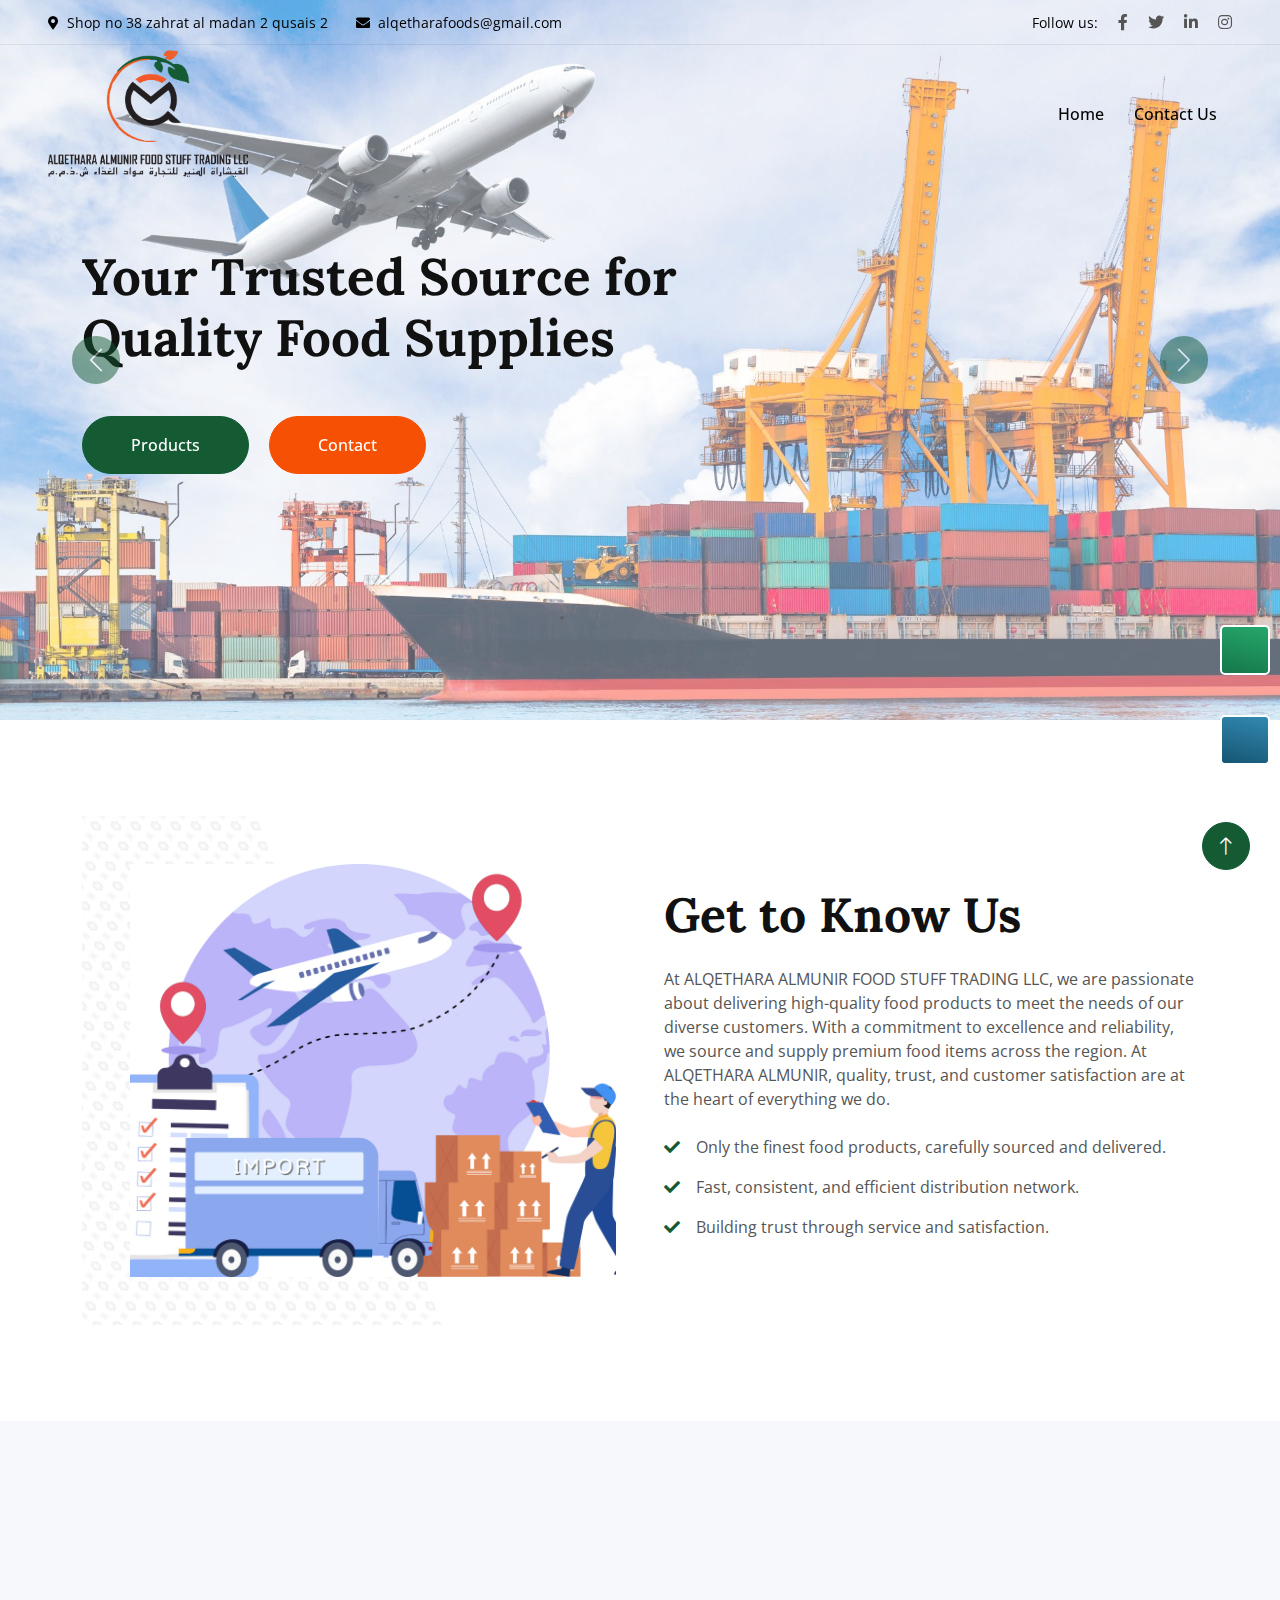
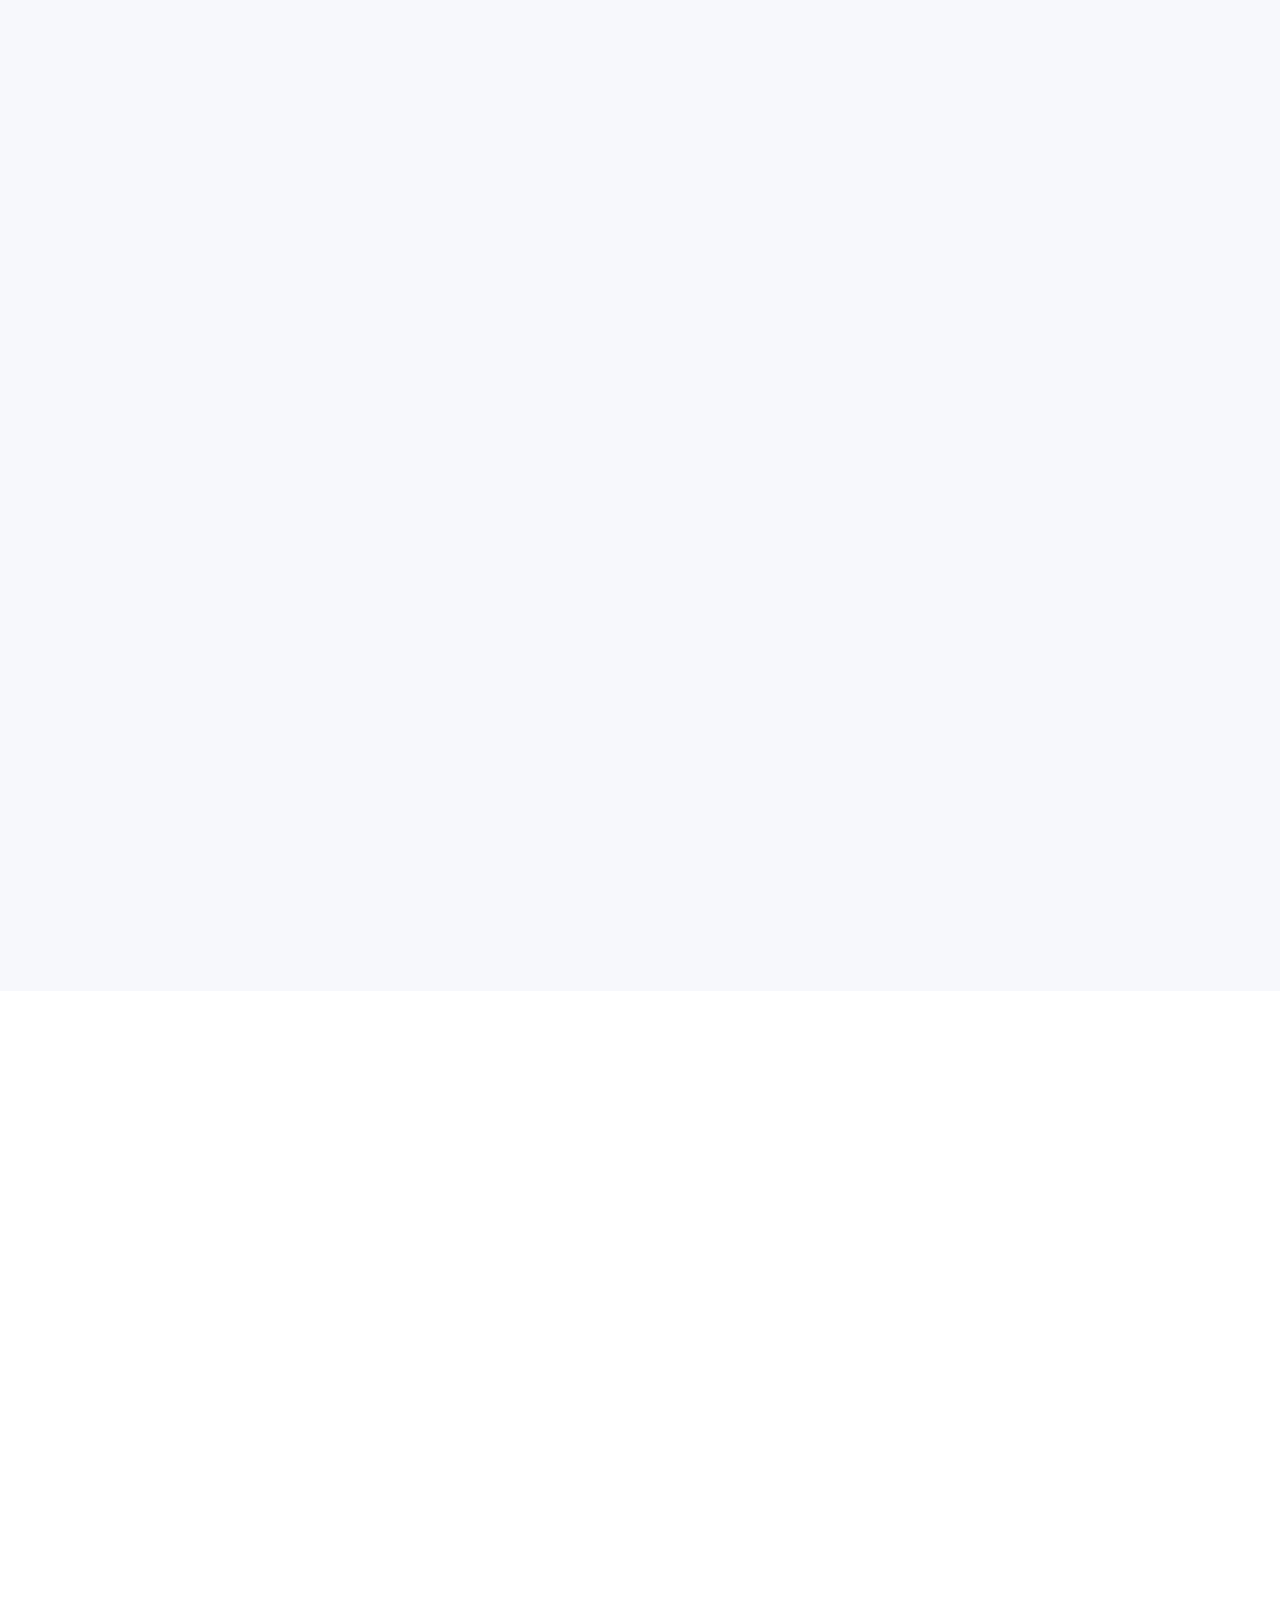
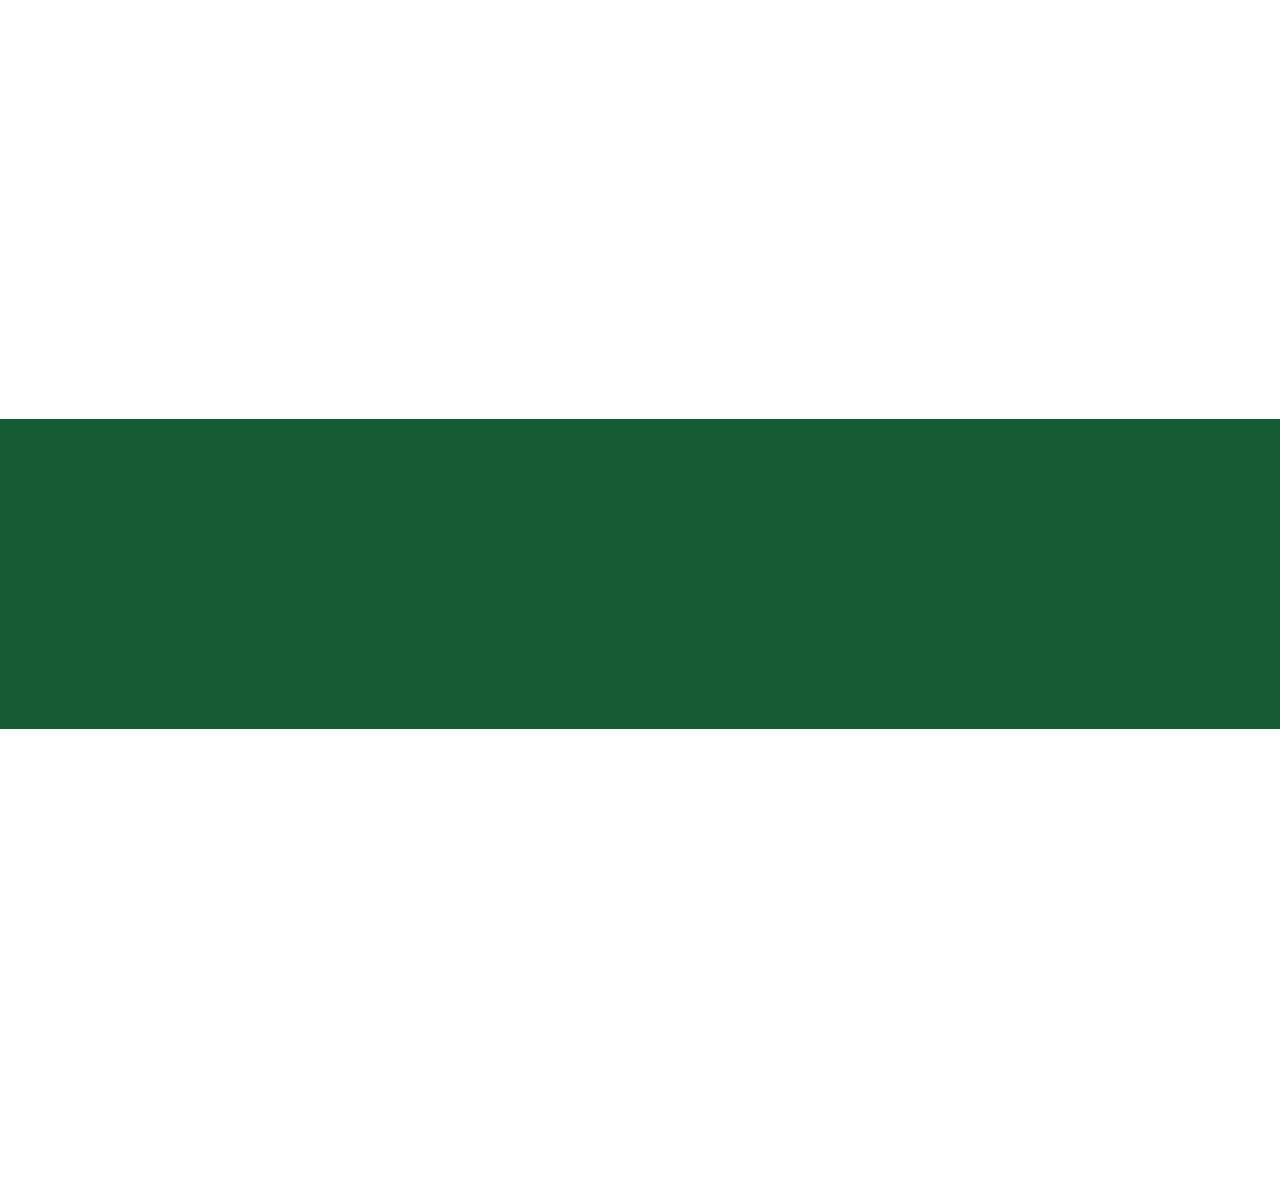
<file: index.html>
<!DOCTYPE html>
<html lang="en">

<head>
    <meta charset="utf-8">
    <title>Alquethara Food Trading</title>
    <meta content="width=device-width, initial-scale=1.0" name="viewport">
    <meta content="" name="keywords">
    <meta content="" name="description">

    <!-- Favicon -->
    <link rel="icon" type="image/png" href="favicon/favicon-96x96.png" sizes="96x96" />
    <link rel="icon" type="image/svg+xml" href="favicon/favicon.svg" />
    <link rel="shortcut icon" href="favicon/favicon.ico" />
    <link rel="apple-touch-icon" sizes="180x180" href="favicon/apple-touch-icon.png" />
    <link rel="manifest" href="favicon/site.webmanifest" />

    <!-- favicon -->

    <!-- Google Web Fonts -->
    <link rel="preconnect" href="https://fonts.googleapis.com">
    <link rel="preconnect" href="https://fonts.gstatic.com" crossorigin>
    <link href="https://fonts.googleapis.com/css2?family=Open+Sans:wght@400;500&family=Lora:wght@600;700&display=swap" rel="stylesheet"> 

    <!-- Icon Font Stylesheet -->
    <link href="https://cdnjs.cloudflare.com/ajax/libs/font-awesome/5.10.0/css/all.min.css" rel="stylesheet">
    <link href="https://cdn.jsdelivr.net/npm/bootstrap-icons@1.4.1/font/bootstrap-icons.css" rel="stylesheet">

    <!-- Libraries Stylesheet -->
    <link href="lib/animate/animate.min.css" rel="stylesheet">
    <link href="lib/owlcarousel/assets/owl.carousel.min.css" rel="stylesheet">

    <!-- Customized Bootstrap Stylesheet -->
    <link href="css/bootstrap.min.css" rel="stylesheet">
    <!-- Template Stylesheet -->
    <link href="css/style.css" rel="stylesheet">
    <link rel="stylesheet" href="https://cdnjs.cloudflare.com/ajax/libs/font-awesome/6.5.2/css/all.min.css" integrity="sha512-SnH5WK+bZxgPHs44uWIX+LLJAJ9/2PkPKZ5QiAj6Ta86w+fsb2TkcmfRyVX3pBnMFcV7oQPJkl9QevSCWr3W6A==" crossorigin="anonymous" referrerpolicy="no-referrer" />
</head>

<body>
    <!-- Spinner Start -->
    <div id="spinner" class="show bg-white position-fixed translate-middle w-100 vh-100 top-50 start-50 d-flex align-items-center justify-content-center">
        <div class="spinner-border text-primary" role="status"></div>
    </div>
    <!-- Spinner End -->


    <!-- Navbar Start -->
    <div class="container-fluid fixed-top px-0 wow fadeIn" data-wow-delay="0.1s">
        <div class="top-bar row gx-0 align-items-center d-none d-lg-flex">
            <div class="col-lg-6 px-5 text-start">
                <small><i class="fa fa-map-marker-alt me-2"></i>Shop no 38 zahrat al madan 2 qusais 2</small>
                <small class="ms-4"><i class="fa fa-envelope me-2"></i>alqetharafoods@gmail.com</small>
            </div>
            <div class="col-lg-6 px-5 text-end">
                <small>Follow us:</small>
                <a class="text-body ms-3" href=""><i class="fab fa-facebook-f"></i></a>
                <a class="text-body ms-3" href=""><i class="fab fa-twitter"></i></a>
                <a class="text-body ms-3" href=""><i class="fab fa-linkedin-in"></i></a>
                <a class="text-body ms-3" href=""><i class="fab fa-instagram"></i></a>
            </div>
        </div>

        <nav class="navbar navbar-expand-lg navbar-light py-lg-0 px-lg-5 wow fadeIn" data-wow-delay="0.1s">
            <a href="index.html" class="navbar-brand ms-4 ms-lg-0">
               <div class="nav_logo"><img src="img/logos/QM LOGO.png" alt=""></div>
            </a>
            <button type="button" class="navbar-toggler me-4" data-bs-toggle="collapse" data-bs-target="#navbarCollapse">
                <span class="navbar-toggler-icon"></span>
            </button>
            <div class="collapse navbar-collapse" id="navbarCollapse">
                <div class="navbar-nav ms-auto p-4 p-lg-0">
                    <a href="index.html" class="nav-item nav-link ">Home</a>
                    <!-- <a href="about.html" class="nav-item nav-link">About Us</a>
                    <a href="product.html" class="nav-item nav-link">Products</a>
                    <div class="nav-item dropdown">
                        <a href="#" class="nav-link dropdown-toggle" data-bs-toggle="dropdown">Pages</a>
                        <div class="dropdown-menu m-0">
                            <a href="blog.html" class="dropdown-item">Blog Grid</a>
                            <a href="feature.html" class="dropdown-item">Our Features</a>
                            <a href="testimonial.html" class="dropdown-item">Testimonial</a>
                            <a href="404.html" class="dropdown-item">404 Page</a>
                        </div>
                    </div> -->
                    <a href="contact.html" class="nav-item nav-link">Contact Us</a>
                </div>
               
            </div>
        </nav>
    </div>
    <!-- Navbar End -->


    <!-- Carousel Start -->
    <div class="container-fluid p-0 mb-5 wow fadeIn banner" data-wow-delay="0.1s">
        <div id="header-carousel" class="carousel slide" data-bs-ride="carousel">
            <div class="carousel-inner">
                <div class="carousel-item active">
                    <img class="w-100" src="img/Untitled design.jpg" alt="Image">
                    <div class="carousel-caption">
                        <div class="container">
                            <div class="row justify-content-start">
                                <div class="col-lg-7">
                                    <h1 class="display-2 mb-5 animated slideInDown">Your Trusted Source for Quality Food Supplies</h1>
                                    <a href="#product" class="btn btn-primary rounded-pill py-sm-3 px-sm-5">Products</a>
                                    <a href="" class="btn btn-secondary rounded-pill py-sm-3 px-sm-5 ms-3">Contact</a>
                                </div>
                            </div>
                        </div>
                    </div>
                </div>
                <div class="carousel-item">
                    <img class="w-100" src="img/Untitled design1.jpg" alt="Image">
                    <div class="carousel-caption">
                        <div class="container">
                            <div class="row justify-content-start">
                                <div class="col-lg-7">
                                    <h1 class="display-2 mb-5 animated slideInDown">Delivering Excellence in Every Bite</h1>
                                    <a href="#product" class="btn btn-primary rounded-pill py-sm-3 px-sm-5">Products</a>
                                    <a href="" class="btn btn-secondary rounded-pill py-sm-3 px-sm-5 ms-3">Contact</a>
                                </div>
                            </div>
                        </div>
                    </div>
                </div>
            </div>
            <button class="carousel-control-prev" type="button" data-bs-target="#header-carousel"
                data-bs-slide="prev">
                <span class="carousel-control-prev-icon" aria-hidden="true"></span>
                <span class="visually-hidden">Previous</span>
            </button>
            <button class="carousel-control-next" type="button" data-bs-target="#header-carousel"
                data-bs-slide="next">
                <span class="carousel-control-next-icon" aria-hidden="true"></span>
                <span class="visually-hidden">Next</span>
            </button>
        </div>
    </div>
    <!-- Carousel End -->


    <!-- About Start -->
    <div class="container-xxl py-5" id="about">
        <div class="container">
            <div class="row g-5 align-items-center">
                <div class="col-lg-6 wow fadeIn" data-wow-delay="0.1s">
                    <div class="about-img position-relative overflow-hidden p-5 pe-0">
                        <img class="img-fluid w-100" src="img/about.png">
                    </div>
                </div>
                <div class="col-lg-6 wow fadeIn" data-wow-delay="0.5s">
                    <h1 class="display-5 mb-4">Get to Know Us</h1>
                    <p class="mb-4">At ALQETHARA ALMUNIR FOOD STUFF TRADING LLC, we are passionate about delivering high-quality food products to meet the needs of our diverse customers.
                        With a commitment to excellence and reliability, we source and supply premium food items across the region.
                        At ALQETHARA ALMUNIR, quality, trust, and customer satisfaction are at the heart of everything we do.</p>
                    <p><i class="fa fa-check text-primary me-3"></i>Only the finest food products, carefully sourced and delivered.</p>
                    <p><i class="fa fa-check text-primary me-3"></i>Fast, consistent, and efficient distribution network.</p>
                    <p><i class="fa fa-check text-primary me-3"></i>Building trust through service and satisfaction.</p>
                  
                </div>
            </div>
        </div>
    </div>
    <!-- About End -->


    <!-- Feature Start -->
    <div class="container-fluid bg-light bg-icon my-5 py-6 features" id="feature">
        <div class="container">
            <div class="section-header text-center mx-auto mb-5 wow fadeInUp" data-wow-delay="0.1s" style="max-width: 500px;">
                <h1 class="display-5 mb-3">Our Features</h1>
                <p>ALQETHARA ALMUNIR FOOD STUFF TRADING LLC stands out in the competitive food industry through a strong commitment to quality and reliability.</p>
            </div>
            <div class="row g-4">
                <div class="col-lg-4 col-md-6 wow fadeInUp" data-wow-delay="0.1s">
                    <div class="bg-white text-center h-100 p-4 p-xl-5">
                      <div class="f_img">  <img class="img-fluid mb-4 " src="img/icons/achievement.png" alt=""></div>
                        <h4 class="mb-3">High-Quality Products</h4>
                        <p class="mb-4">We source premium-grade foodstuffs to meet international quality standards.</p>
                    </div>
                </div>
                <div class="col-lg-4 col-md-6 wow fadeInUp" data-wow-delay="0.3s">
                    <div class="bg-white text-center h-100 p-4 p-xl-5">
                       <div class="f_img">
                        <img class="img-fluid mb-4" src="img/icons/logistics.png" alt="">
                       </div>
                        <h4 class="mb-3">Global Sourcing & Distribution</h4>
                        <p class="mb-4">Strong logistics network with worldwide import/export capabilities.</p>
                    </div>
                </div>
                <div class="col-lg-4 col-md-6 wow fadeInUp" data-wow-delay="0.5s">
                    <div class="bg-white text-center h-100 p-4 p-xl-5">
                       <div class="f_img">
                        <img class="img-fluid mb-4" src="img/icons/boxes.png" alt="">
                       </div>
                        <h4 class="mb-3">Custom Packaging Solutions</h4>
                        <p class="mb-4">Tailored packaging to meet client branding and market needs.</p>
                    </div>
                </div>
                <div class="col-lg-4 col-md-6 wow fadeInUp" data-wow-delay="0.5s">
                    <div class="bg-white text-center h-100 p-4 p-xl-5">
                       <div class="f_img">
                        <img class="img-fluid mb-4" src="img/icons/competitive.png" alt="">
                       </div>
                        <h4 class="mb-3">Competitive Pricing</h4>
                        <p class="mb-4">Strategic procurement and efficient supply chain ensure value for money.</p>
                    </div>
                </div>
                <div class="col-lg-4 col-md-6 wow fadeInUp" data-wow-delay="0.5s">
                    <div class="bg-white text-center h-100 p-4 p-xl-5">
                       <div class="f_img">
                        <img class="img-fluid mb-4" src="img/icons/delivery-truck.png" alt="">
                       </div>
                        <h4 class="mb-3">Fast & Reliable Delivery</h4>
                        <p class="mb-4">Streamlined logistics for on-time deliveries, every time.</p>
                    </div>
                </div>
                <div class="col-lg-4 col-md-6 wow fadeInUp" data-wow-delay="0.5s">
                    <div class="bg-white text-center h-100 p-4 p-xl-5">
                       <div class="f_img">
                        <img class="img-fluid mb-4" src="img/icons/team.png" alt="">
                       </div>
                        <h4 class="mb-3">Experienced Team</h4>
                        <p class="mb-4">Professionals with deep industry knowledge and market insight.</p>
                    </div>
                </div>
            </div>
        </div>
    </div>
    <!-- Feature End -->


    <!-- Product Start -->
    <div class="container-xxl py-5" id="product">
        <div class="container">
            <div class="row g-0 gx-5 align-items-end">
                <div class="col-lg-6">
                    <div class="section-header text-start mb-5 wow fadeInUp" data-wow-delay="0.1s" style="max-width: 500px;">
                        <h1 class="display-5 mb-3">Our Products</h1>
                    </div>
                </div>
                <!-- <div class="col-lg-6 text-start text-lg-end wow slideInRight" data-wow-delay="0.1s">
                    <ul class="nav nav-pills d-inline-flex justify-content-end mb-5">
                        <li class="nav-item me-2">
                            <a class="btn btn-outline-primary border-2 active" data-bs-toggle="pill" href="#tab-1">Vegetable</a>
                        </li>
                        <li class="nav-item me-2">
                            <a class="btn btn-outline-primary border-2" data-bs-toggle="pill" href="#tab-2">Fruits </a>
                        </li>
                        <li class="nav-item me-0">
                            <a class="btn btn-outline-primary border-2" data-bs-toggle="pill" href="#tab-3">Fresh</a>
                        </li>
                    </ul>
                </div> -->
            </div>
            <div class="tab-content">
                <div id="tab-1" class="tab-pane fade show p-0 active">
                    <div class="row g-4">
                        <div class="col-xl-3 col-lg-4 col-md-6 wow fadeInUp" data-wow-delay="0.1s">
                            <div class="product-item">
                                <div class="position-relative bg-light overflow-hidden">
                                    <img class="img-fluid w-100" src="img/products/dates.jpg" alt="">
                                   
                                </div>
                                <div class="text-center p-4">
                                    <a class="d-block h5 mb-2" href="">Dates</a>
                                   
                                </div>
                                <!-- <div class="d-flex border-top">
                                    <small class="w-50 text-center border-end py-2">
                                        <a class="text-body" href=""><i class="fa fa-eye text-primary me-2"></i>View detail</a>
                                    </small>
                                    <small class="w-50 text-center py-2">
                                        <a class="text-body" href=""><i class="fa fa-shopping-bag text-primary me-2"></i>Add to cart</a>
                                    </small>
                                </div> -->
                            </div>
                        </div>
                        <div class="col-xl-3 col-lg-4 col-md-6 wow fadeInUp" data-wow-delay="0.1s">
                            <div class="product-item">
                                <div class="position-relative bg-light overflow-hidden">
                                    <img class="img-fluid w-100" src="img/products/egg.jpg" alt="">
                                   
                                </div>
                                <div class="text-center p-4">
                                    <a class="d-block h5 mb-2" href="">Eggs</a>
                                   
                                </div>
                               
                            </div>
                        </div>
                        <div class="col-xl-3 col-lg-4 col-md-6 wow fadeInUp" data-wow-delay="0.1s">
                            <div class="product-item">
                                <div class="position-relative bg-light overflow-hidden">
                                    <img class="img-fluid w-100" src="img/products/pottato.jpg" alt="">
                                   
                                </div>
                                <div class="text-center p-4">
                                    <a class="d-block h5 mb-2" href="">potatoes</a>
                                   
                                </div>
                               
                            </div>
                        </div>
                        <div class="col-xl-3 col-lg-4 col-md-6 wow fadeInUp" data-wow-delay="0.1s">
                            <div class="product-item">
                                <div class="position-relative bg-light overflow-hidden">
                                    <img class="img-fluid w-100" src="img/products/fruits.jpg" alt="">
                                   
                                </div>
                                <div class="text-center p-4">
                                    <a class="d-block h5 mb-2" href="">Fruits</a>
                                   
                                </div>
                               
                            </div>
                        </div>
                        <div class="col-xl-3 col-lg-4 col-md-6 wow fadeInUp" data-wow-delay="0.1s">
                            <div class="product-item">
                                <div class="position-relative bg-light overflow-hidden">
                                    <img class="img-fluid w-100" src="img/products/vegitables.jpg" alt="">
                                   
                                </div>
                                <div class="text-center p-4">
                                    <a class="d-block h5 mb-2" href="">Vegitables</a>
                                   
                                </div>
                               
                            </div>
                        </div>
                        <div class="col-xl-3 col-lg-4 col-md-6 wow fadeInUp" data-wow-delay="0.1s">
                            <div class="product-item">
                                <div class="position-relative bg-light overflow-hidden">
                                    <img class="img-fluid w-100" src="img/products/grains.jpg" alt="">
                                   
                                </div>
                                <div class="text-center p-4">
                                    <a class="d-block h5 mb-2" href="">Grains</a>
                                   
                                </div>
                               
                            </div>
                        </div>
                        <div class="col-xl-3 col-lg-4 col-md-6 wow fadeInUp" data-wow-delay="0.1s">
                            <div class="product-item">
                                <div class="position-relative bg-light overflow-hidden">
                                    <img class="img-fluid w-100" src="img/products/legumes.jpg" alt="">
                                   
                                </div>
                                <div class="text-center p-4">
                                    <a class="d-block h5 mb-2" href="">Legumes</a>
                                   
                                </div>
                               
                            </div>
                        </div>
                        
                        
                    </div>
                </div>
                <div id="tab-2" class="tab-pane fade show p-0">
                    <div class="row g-4">
                        <div class="col-xl-3 col-lg-4 col-md-6">
                            <div class="product-item">
                                <div class="position-relative bg-light overflow-hidden">
                                    <img class="img-fluid w-100" src="img/product-1.jpg" alt="">
                                    <div class="bg-secondary rounded text-white position-absolute start-0 top-0 m-4 py-1 px-3">New</div>
                                </div>
                                <div class="text-center p-4">
                                    <a class="d-block h5 mb-2" href="">Fresh Tomato</a>
                                    <span class="text-primary me-1">$19.00</span>
                                    <span class="text-body text-decoration-line-through">$29.00</span>
                                </div>
                                <div class="d-flex border-top">
                                    <small class="w-50 text-center border-end py-2">
                                        <a class="text-body" href=""><i class="fa fa-eye text-primary me-2"></i>View detail</a>
                                    </small>
                                    <small class="w-50 text-center py-2">
                                        <a class="text-body" href=""><i class="fa fa-shopping-bag text-primary me-2"></i>Add to cart</a>
                                    </small>
                                </div>
                            </div>
                        </div>
                        <div class="col-xl-3 col-lg-4 col-md-6">
                            <div class="product-item">
                                <div class="position-relative bg-light overflow-hidden">
                                    <img class="img-fluid w-100" src="img/product-2.jpg" alt="">
                                    <div class="bg-secondary rounded text-white position-absolute start-0 top-0 m-4 py-1 px-3">New</div>
                                </div>
                                <div class="text-center p-4">
                                    <a class="d-block h5 mb-2" href="">Fresh Tomato</a>
                                    <span class="text-primary me-1">$19.00</span>
                                    <span class="text-body text-decoration-line-through">$29.00</span>
                                </div>
                                <div class="d-flex border-top">
                                    <small class="w-50 text-center border-end py-2">
                                        <a class="text-body" href=""><i class="fa fa-eye text-primary me-2"></i>View detail</a>
                                    </small>
                                    <small class="w-50 text-center py-2">
                                        <a class="text-body" href=""><i class="fa fa-shopping-bag text-primary me-2"></i>Add to cart</a>
                                    </small>
                                </div>
                            </div>
                        </div>
                        <div class="col-xl-3 col-lg-4 col-md-6">
                            <div class="product-item">
                                <div class="position-relative bg-light overflow-hidden">
                                    <img class="img-fluid w-100" src="img/product-3.jpg" alt="">
                                    <div class="bg-secondary rounded text-white position-absolute start-0 top-0 m-4 py-1 px-3">New</div>
                                </div>
                                <div class="text-center p-4">
                                    <a class="d-block h5 mb-2" href="">Fresh Tomato</a>
                                    <span class="text-primary me-1">$19.00</span>
                                    <span class="text-body text-decoration-line-through">$29.00</span>
                                </div>
                                <div class="d-flex border-top">
                                    <small class="w-50 text-center border-end py-2">
                                        <a class="text-body" href=""><i class="fa fa-eye text-primary me-2"></i>View detail</a>
                                    </small>
                                    <small class="w-50 text-center py-2">
                                        <a class="text-body" href=""><i class="fa fa-shopping-bag text-primary me-2"></i>Add to cart</a>
                                    </small>
                                </div>
                            </div>
                        </div>
                        <div class="col-xl-3 col-lg-4 col-md-6">
                            <div class="product-item">
                                <div class="position-relative bg-light overflow-hidden">
                                    <img class="img-fluid w-100" src="img/product-4.jpg" alt="">
                                    <div class="bg-secondary rounded text-white position-absolute start-0 top-0 m-4 py-1 px-3">New</div>
                                </div>
                                <div class="text-center p-4">
                                    <a class="d-block h5 mb-2" href="">Fresh Tomato</a>
                                    <span class="text-primary me-1">$19.00</span>
                                    <span class="text-body text-decoration-line-through">$29.00</span>
                                </div>
                                <div class="d-flex border-top">
                                    <small class="w-50 text-center border-end py-2">
                                        <a class="text-body" href=""><i class="fa fa-eye text-primary me-2"></i>View detail</a>
                                    </small>
                                    <small class="w-50 text-center py-2">
                                        <a class="text-body" href=""><i class="fa fa-shopping-bag text-primary me-2"></i>Add to cart</a>
                                    </small>
                                </div>
                            </div>
                        </div>
                        <div class="col-xl-3 col-lg-4 col-md-6">
                            <div class="product-item">
                                <div class="position-relative bg-light overflow-hidden">
                                    <img class="img-fluid w-100" src="img/product-5.jpg" alt="">
                                    <div class="bg-secondary rounded text-white position-absolute start-0 top-0 m-4 py-1 px-3">New</div>
                                </div>
                                <div class="text-center p-4">
                                    <a class="d-block h5 mb-2" href="">Fresh Tomato</a>
                                    <span class="text-primary me-1">$19.00</span>
                                    <span class="text-body text-decoration-line-through">$29.00</span>
                                </div>
                                <div class="d-flex border-top">
                                    <small class="w-50 text-center border-end py-2">
                                        <a class="text-body" href=""><i class="fa fa-eye text-primary me-2"></i>View detail</a>
                                    </small>
                                    <small class="w-50 text-center py-2">
                                        <a class="text-body" href=""><i class="fa fa-shopping-bag text-primary me-2"></i>Add to cart</a>
                                    </small>
                                </div>
                            </div>
                        </div>
                        <div class="col-xl-3 col-lg-4 col-md-6">
                            <div class="product-item">
                                <div class="position-relative bg-light overflow-hidden">
                                    <img class="img-fluid w-100" src="img/product-6.jpg" alt="">
                                    <div class="bg-secondary rounded text-white position-absolute start-0 top-0 m-4 py-1 px-3">New</div>
                                </div>
                                <div class="text-center p-4">
                                    <a class="d-block h5 mb-2" href="">Fresh Tomato</a>
                                    <span class="text-primary me-1">$19.00</span>
                                    <span class="text-body text-decoration-line-through">$29.00</span>
                                </div>
                                <div class="d-flex border-top">
                                    <small class="w-50 text-center border-end py-2">
                                        <a class="text-body" href=""><i class="fa fa-eye text-primary me-2"></i>View detail</a>
                                    </small>
                                    <small class="w-50 text-center py-2">
                                        <a class="text-body" href=""><i class="fa fa-shopping-bag text-primary me-2"></i>Add to cart</a>
                                    </small>
                                </div>
                            </div>
                        </div>
                        <div class="col-xl-3 col-lg-4 col-md-6">
                            <div class="product-item">
                                <div class="position-relative bg-light overflow-hidden">
                                    <img class="img-fluid w-100" src="img/product-7.jpg" alt="">
                                    <div class="bg-secondary rounded text-white position-absolute start-0 top-0 m-4 py-1 px-3">New</div>
                                </div>
                                <div class="text-center p-4">
                                    <a class="d-block h5 mb-2" href="">Fresh Tomato</a>
                                    <span class="text-primary me-1">$19.00</span>
                                    <span class="text-body text-decoration-line-through">$29.00</span>
                                </div>
                                <div class="d-flex border-top">
                                    <small class="w-50 text-center border-end py-2">
                                        <a class="text-body" href=""><i class="fa fa-eye text-primary me-2"></i>View detail</a>
                                    </small>
                                    <small class="w-50 text-center py-2">
                                        <a class="text-body" href=""><i class="fa fa-shopping-bag text-primary me-2"></i>Add to cart</a>
                                    </small>
                                </div>
                            </div>
                        </div>
                        <div class="col-xl-3 col-lg-4 col-md-6">
                            <div class="product-item">
                                <div class="position-relative bg-light overflow-hidden">
                                    <img class="img-fluid w-100" src="img/product-8.jpg" alt="">
                                    <div class="bg-secondary rounded text-white position-absolute start-0 top-0 m-4 py-1 px-3">New</div>
                                </div>
                                <div class="text-center p-4">
                                    <a class="d-block h5 mb-2" href="">Fresh Tomato</a>
                                    <span class="text-primary me-1">$19.00</span>
                                    <span class="text-body text-decoration-line-through">$29.00</span>
                                </div>
                                <div class="d-flex border-top">
                                    <small class="w-50 text-center border-end py-2">
                                        <a class="text-body" href=""><i class="fa fa-eye text-primary me-2"></i>View detail</a>
                                    </small>
                                    <small class="w-50 text-center py-2">
                                        <a class="text-body" href=""><i class="fa fa-shopping-bag text-primary me-2"></i>Add to cart</a>
                                    </small>
                                </div>
                            </div>
                        </div>
                        <div class="col-12 text-center">
                            <a class="btn btn-primary rounded-pill py-3 px-5" href="">Browse More Products</a>
                        </div>
                    </div>
                </div>
                <div id="tab-3" class="tab-pane fade show p-0">
                    <div class="row g-4">
                        <div class="col-xl-3 col-lg-4 col-md-6">
                            <div class="product-item">
                                <div class="position-relative bg-light overflow-hidden">
                                    <img class="img-fluid w-100" src="img/product-1.jpg" alt="">
                                    <div class="bg-secondary rounded text-white position-absolute start-0 top-0 m-4 py-1 px-3">New</div>
                                </div>
                                <div class="text-center p-4">
                                    <a class="d-block h5 mb-2" href="">Fresh Tomato</a>
                                    <span class="text-primary me-1">$19.00</span>
                                    <span class="text-body text-decoration-line-through">$29.00</span>
                                </div>
                                <div class="d-flex border-top">
                                    <small class="w-50 text-center border-end py-2">
                                        <a class="text-body" href=""><i class="fa fa-eye text-primary me-2"></i>View detail</a>
                                    </small>
                                    <small class="w-50 text-center py-2">
                                        <a class="text-body" href=""><i class="fa fa-shopping-bag text-primary me-2"></i>Add to cart</a>
                                    </small>
                                </div>
                            </div>
                        </div>
                        <div class="col-xl-3 col-lg-4 col-md-6">
                            <div class="product-item">
                                <div class="position-relative bg-light overflow-hidden">
                                    <img class="img-fluid w-100" src="img/product-2.jpg" alt="">
                                    <div class="bg-secondary rounded text-white position-absolute start-0 top-0 m-4 py-1 px-3">New</div>
                                </div>
                                <div class="text-center p-4">
                                    <a class="d-block h5 mb-2" href="">Fresh Tomato</a>
                                    <span class="text-primary me-1">$19.00</span>
                                    <span class="text-body text-decoration-line-through">$29.00</span>
                                </div>
                                <div class="d-flex border-top">
                                    <small class="w-50 text-center border-end py-2">
                                        <a class="text-body" href=""><i class="fa fa-eye text-primary me-2"></i>View detail</a>
                                    </small>
                                    <small class="w-50 text-center py-2">
                                        <a class="text-body" href=""><i class="fa fa-shopping-bag text-primary me-2"></i>Add to cart</a>
                                    </small>
                                </div>
                            </div>
                        </div>
                        <div class="col-xl-3 col-lg-4 col-md-6">
                            <div class="product-item">
                                <div class="position-relative bg-light overflow-hidden">
                                    <img class="img-fluid w-100" src="img/product-3.jpg" alt="">
                                    <div class="bg-secondary rounded text-white position-absolute start-0 top-0 m-4 py-1 px-3">New</div>
                                </div>
                                <div class="text-center p-4">
                                    <a class="d-block h5 mb-2" href="">Fresh Tomato</a>
                                    <span class="text-primary me-1">$19.00</span>
                                    <span class="text-body text-decoration-line-through">$29.00</span>
                                </div>
                                <div class="d-flex border-top">
                                    <small class="w-50 text-center border-end py-2">
                                        <a class="text-body" href=""><i class="fa fa-eye text-primary me-2"></i>View detail</a>
                                    </small>
                                    <small class="w-50 text-center py-2">
                                        <a class="text-body" href=""><i class="fa fa-shopping-bag text-primary me-2"></i>Add to cart</a>
                                    </small>
                                </div>
                            </div>
                        </div>
                        <div class="col-xl-3 col-lg-4 col-md-6">
                            <div class="product-item">
                                <div class="position-relative bg-light overflow-hidden">
                                    <img class="img-fluid w-100" src="img/product-4.jpg" alt="">
                                    <div class="bg-secondary rounded text-white position-absolute start-0 top-0 m-4 py-1 px-3">New</div>
                                </div>
                                <div class="text-center p-4">
                                    <a class="d-block h5 mb-2" href="">Fresh Tomato</a>
                                    <span class="text-primary me-1">$19.00</span>
                                    <span class="text-body text-decoration-line-through">$29.00</span>
                                </div>
                                <div class="d-flex border-top">
                                    <small class="w-50 text-center border-end py-2">
                                        <a class="text-body" href=""><i class="fa fa-eye text-primary me-2"></i>View detail</a>
                                    </small>
                                    <small class="w-50 text-center py-2">
                                        <a class="text-body" href=""><i class="fa fa-shopping-bag text-primary me-2"></i>Add to cart</a>
                                    </small>
                                </div>
                            </div>
                        </div>
                        <div class="col-xl-3 col-lg-4 col-md-6">
                            <div class="product-item">
                                <div class="position-relative bg-light overflow-hidden">
                                    <img class="img-fluid w-100" src="img/product-5.jpg" alt="">
                                    <div class="bg-secondary rounded text-white position-absolute start-0 top-0 m-4 py-1 px-3">New</div>
                                </div>
                                <div class="text-center p-4">
                                    <a class="d-block h5 mb-2" href="">Fresh Tomato</a>
                                    <span class="text-primary me-1">$19.00</span>
                                    <span class="text-body text-decoration-line-through">$29.00</span>
                                </div>
                                <div class="d-flex border-top">
                                    <small class="w-50 text-center border-end py-2">
                                        <a class="text-body" href=""><i class="fa fa-eye text-primary me-2"></i>View detail</a>
                                    </small>
                                    <small class="w-50 text-center py-2">
                                        <a class="text-body" href=""><i class="fa fa-shopping-bag text-primary me-2"></i>Add to cart</a>
                                    </small>
                                </div>
                            </div>
                        </div>
                        <div class="col-xl-3 col-lg-4 col-md-6">
                            <div class="product-item">
                                <div class="position-relative bg-light overflow-hidden">
                                    <img class="img-fluid w-100" src="img/product-6.jpg" alt="">
                                    <div class="bg-secondary rounded text-white position-absolute start-0 top-0 m-4 py-1 px-3">New</div>
                                </div>
                                <div class="text-center p-4">
                                    <a class="d-block h5 mb-2" href="">Fresh Tomato</a>
                                    <span class="text-primary me-1">$19.00</span>
                                    <span class="text-body text-decoration-line-through">$29.00</span>
                                </div>
                                <div class="d-flex border-top">
                                    <small class="w-50 text-center border-end py-2">
                                        <a class="text-body" href=""><i class="fa fa-eye text-primary me-2"></i>View detail</a>
                                    </small>
                                    <small class="w-50 text-center py-2">
                                        <a class="text-body" href=""><i class="fa fa-shopping-bag text-primary me-2"></i>Add to cart</a>
                                    </small>
                                </div>
                            </div>
                        </div>
                        <div class="col-xl-3 col-lg-4 col-md-6">
                            <div class="product-item">
                                <div class="position-relative bg-light overflow-hidden">
                                    <img class="img-fluid w-100" src="img/product-7.jpg" alt="">
                                    <div class="bg-secondary rounded text-white position-absolute start-0 top-0 m-4 py-1 px-3">New</div>
                                </div>
                                <div class="text-center p-4">
                                    <a class="d-block h5 mb-2" href="">Fresh Tomato</a>
                                    <span class="text-primary me-1">$19.00</span>
                                    <span class="text-body text-decoration-line-through">$29.00</span>
                                </div>
                                <div class="d-flex border-top">
                                    <small class="w-50 text-center border-end py-2">
                                        <a class="text-body" href=""><i class="fa fa-eye text-primary me-2"></i>View detail</a>
                                    </small>
                                    <small class="w-50 text-center py-2">
                                        <a class="text-body" href=""><i class="fa fa-shopping-bag text-primary me-2"></i>Add to cart</a>
                                    </small>
                                </div>
                            </div>
                        </div>
                        <div class="col-xl-3 col-lg-4 col-md-6">
                            <div class="product-item">
                                <div class="position-relative bg-light overflow-hidden">
                                    <img class="img-fluid w-100" src="img/product-8.jpg" alt="">
                                    <div class="bg-secondary rounded text-white position-absolute start-0 top-0 m-4 py-1 px-3">New</div>
                                </div>
                                <div class="text-center p-4">
                                    <a class="d-block h5 mb-2" href="">Fresh Tomato</a>
                                    <span class="text-primary me-1">$19.00</span>
                                    <span class="text-body text-decoration-line-through">$29.00</span>
                                </div>
                                <div class="d-flex border-top">
                                    <small class="w-50 text-center border-end py-2">
                                        <a class="text-body" href=""><i class="fa fa-eye text-primary me-2"></i>View detail</a>
                                    </small>
                                    <small class="w-50 text-center py-2">
                                        <a class="text-body" href=""><i class="fa fa-shopping-bag text-primary me-2"></i>Add to cart</a>
                                    </small>
                                </div>
                            </div>
                        </div>
                        <div class="col-12 text-center">
                            <a class="btn btn-primary rounded-pill py-3 px-5" href="">Browse More Products</a>
                        </div>
                    </div>
                </div>
            </div>
        </div>
    </div>
    <!-- Product End -->


    <!-- Firm Visit Start -->
    <div class="container-fluid bg-primary bg-icon mt-5 py-6 ft_contact">
        <div class="container">
            <div class="row g-5 align-items-center">
                <div class="col-md-7 wow fadeIn" data-wow-delay="0.1s">
                    <h1 class="display-5 text-white mb-3">Get to Know More About Us</h1>
                    <p class="text-white mb-0">We are a trusted name in foodstuff trading, committed to delivering quality and reliability.
                        Our mission is to connect global markets with top-tier food solutions.</p>
                </div>
                <div class="col-md-5 text-md-end wow fadeIn" data-wow-delay="0.5s">
                    <a class="btn btn-lg btn-secondary rounded-pill py-3 px-5" href="">Contact Now</a>
                </div>
            </div>
        </div>
    </div>
    <!-- Firm Visit End -->


   

    <!-- Footer Start -->
    <div class="container-fluid bg-dark footer mt-5 pt-5 wow fadeIn" data-wow-delay="0.1s">
        <div class="container py-5">
            <div class="row g-5">
                <div class="col-lg-3 col-md-6">
                  <a href="index.html"> <div class="ft_logo"><img src="img/logos/QM LOGO-white.png" alt=""></div></a>
                    <p>At ALQETHARA ALMUNIR FOOD STUFF TRADING LLC, we are passionate about delivering high-quality food products to meet the needs of our diverse customers.</p>
                    
                </div>
                <div class="col-lg-4 col-md-6">
                    <h4 class="text-light mb-4">Address</h4>
                    <p><i class="fa fa-map-marker-alt me-3"></i>Shop no 38 zahrat al madan 2 qusais 2</p>
                    <p><i class="fa fa-phone-alt me-3"></i>0559239879</p>
                    <p><i class="fa fa-envelope me-3"></i>alqetharafoods1@gmail.com</p>
                </div>
                <div class="col-lg-2 col-md-6">
                    <h4 class="text-light mb-4">Quick Links</h4>
                    <a class="btn btn-link" href="#about">About Us</a>
                  
                    <a class="btn btn-link" href="#feature">Features</a>
                    <a class="btn btn-link" href="#product">Products</a>
                  
                    <a class="btn btn-link" href="contact.html">Contact Us</a>
                </div>
                <div class="col-lg-3 col-md-6">
                    <h4 class="text-light mb-4">Social Media</h4>
                    <div class="d-flex pt-2 ft_social">
                        <a class="btn btn-square btn-outline-light rounded-circle me-1" href=""><i class="fab fa-twitter"></i></a>
                        <a class="btn btn-square btn-outline-light rounded-circle me-1" href=""><i class="fab fa-facebook-f"></i></a>
                        <a class="btn btn-square btn-outline-light rounded-circle me-1" href=""><i class="fab fa-youtube"></i></a>
                        <a class="btn btn-square btn-outline-light rounded-circle me-0" href=""><i class="fab fa-linkedin-in"></i></a>
                    </div>
                </div>
            </div>
        </div>
        
    </div>
    <!-- Footer End -->
    <a href="" class="quick_whtsp"><i class="fa-brands fa-whatsapp"></i></a>
    <a href="" class="quick_call"><i class="fa-solid fa-phone"></i></a>


    <!-- Back to Top -->
    <a href="#" class="btn btn-lg btn-primary btn-lg-square rounded-circle back-to-top"><i class="bi bi-arrow-up"></i></a>


    <!-- JavaScript Libraries -->
    <script src="https://code.jquery.com/jquery-3.4.1.min.js"></script>
    <script src="https://cdn.jsdelivr.net/npm/bootstrap@5.0.0/dist/js/bootstrap.bundle.min.js"></script>
    <script src="lib/wow/wow.min.js"></script>
    <script src="lib/easing/easing.min.js"></script>
    <script src="lib/waypoints/waypoints.min.js"></script>
    <script src="lib/owlcarousel/owl.carousel.min.js"></script>

    <!-- Template Javascript -->
    <script src="js/main.js"></script>
</body>

</html>
</file>
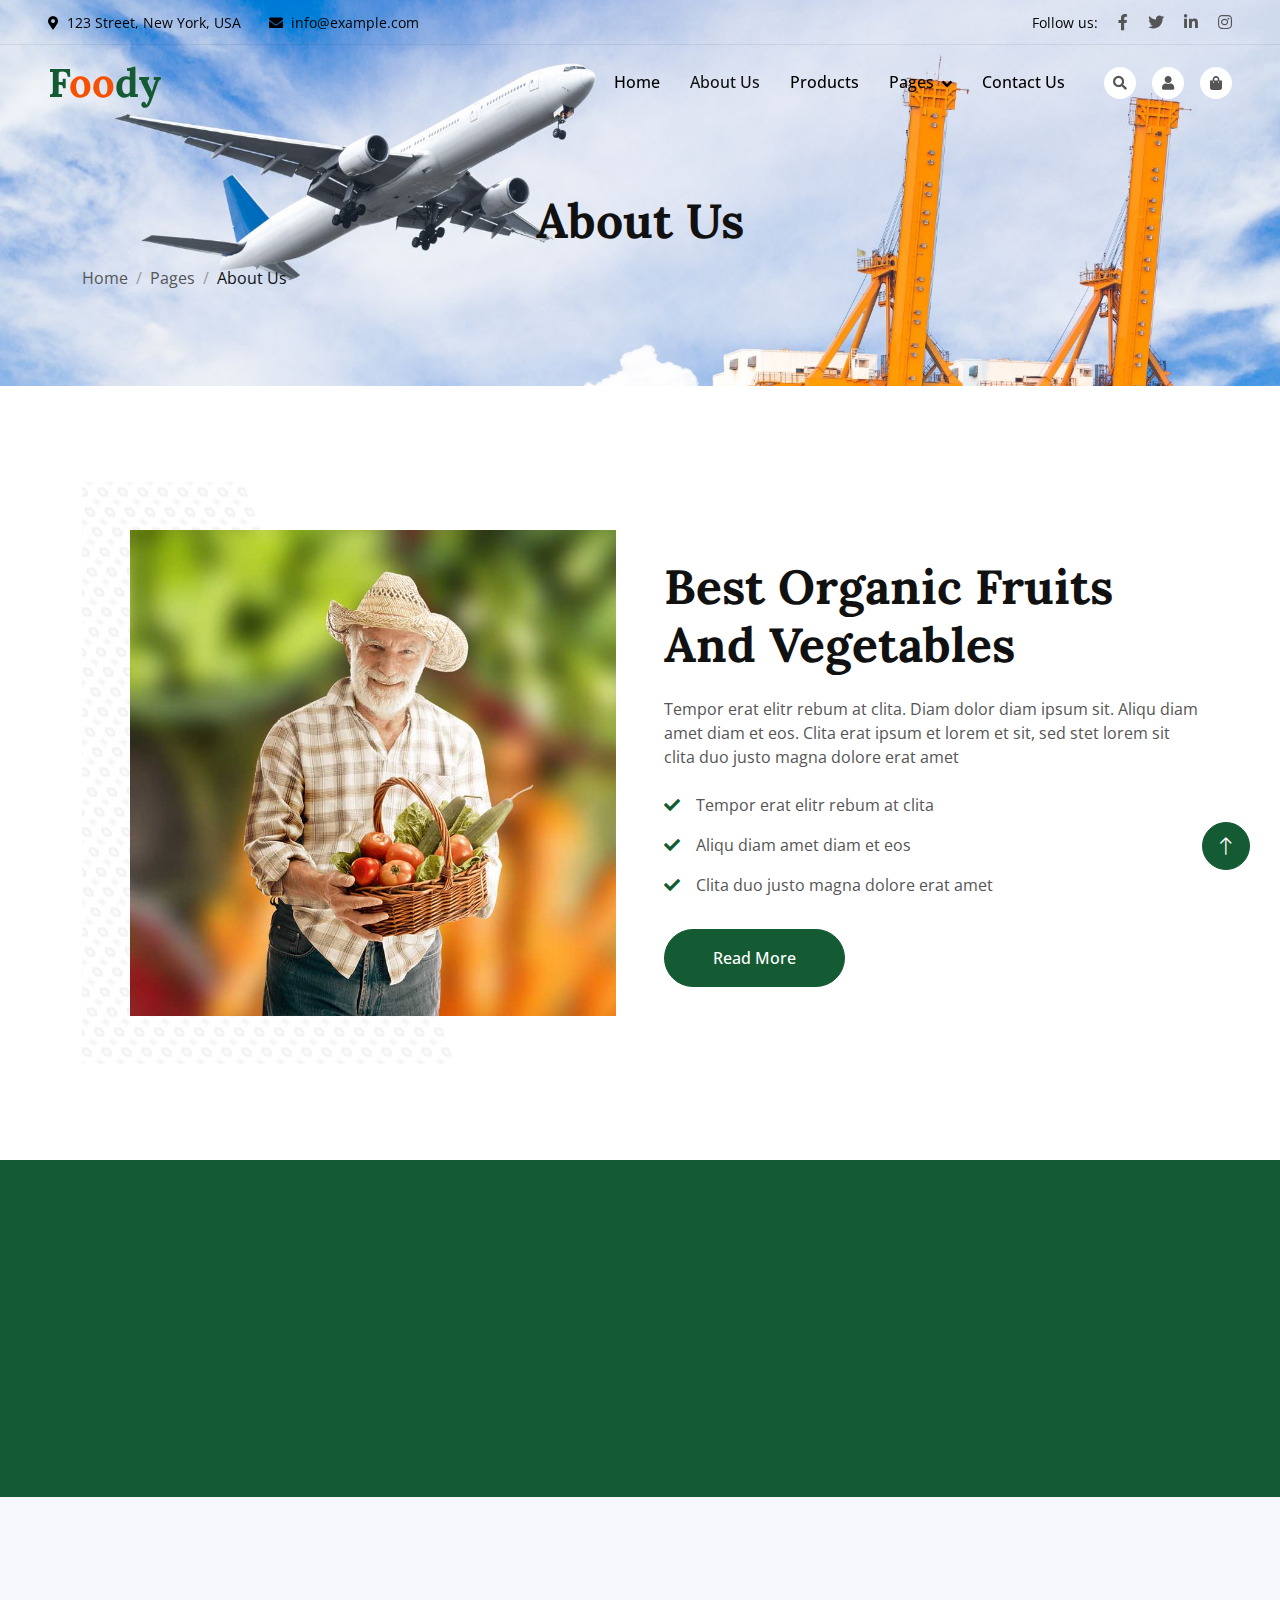
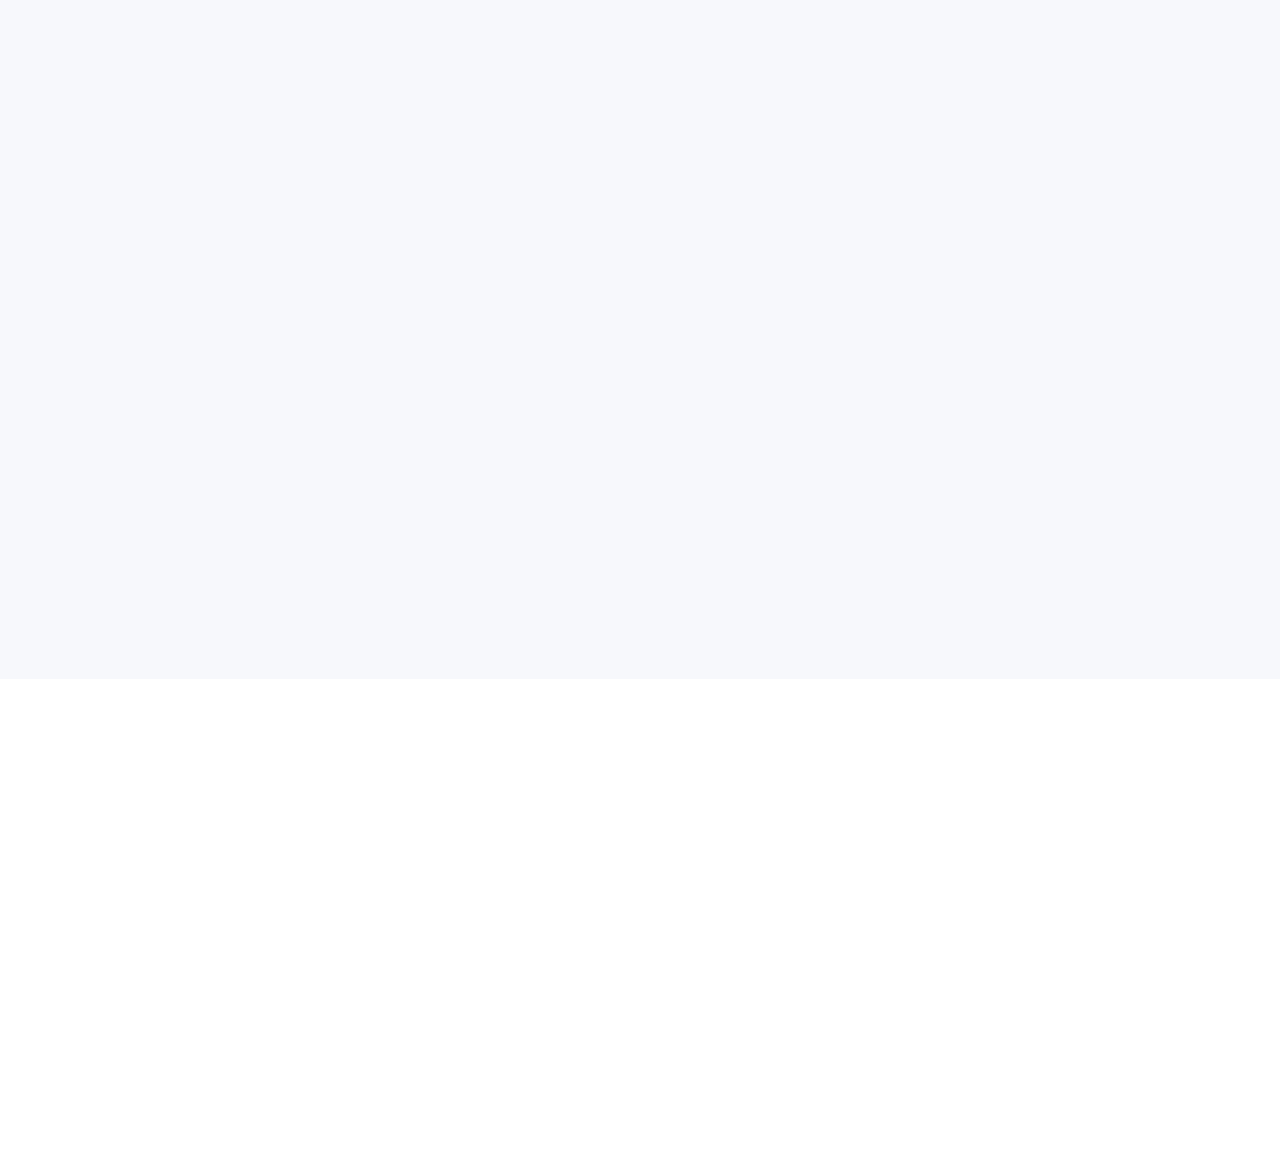
<file: about.html>
<!DOCTYPE html>
<html lang="en">

<head>
    <meta charset="utf-8">
    <title>Foody - Organic Food Website Template</title>
    <meta content="width=device-width, initial-scale=1.0" name="viewport">
    <meta content="" name="keywords">
    <meta content="" name="description">

    <!-- Favicon -->
    <link href="img/favicon.ico" rel="icon">

    <!-- Google Web Fonts -->
    <link rel="preconnect" href="https://fonts.googleapis.com">
    <link rel="preconnect" href="https://fonts.gstatic.com" crossorigin>
    <link href="https://fonts.googleapis.com/css2?family=Open+Sans:wght@400;500&family=Lora:wght@600;700&display=swap" rel="stylesheet"> 

    <!-- Icon Font Stylesheet -->
    <link href="https://cdnjs.cloudflare.com/ajax/libs/font-awesome/5.10.0/css/all.min.css" rel="stylesheet">
    <link href="https://cdn.jsdelivr.net/npm/bootstrap-icons@1.4.1/font/bootstrap-icons.css" rel="stylesheet">

    <!-- Libraries Stylesheet -->
    <link href="lib/animate/animate.min.css" rel="stylesheet">
    <link href="lib/owlcarousel/assets/owl.carousel.min.css" rel="stylesheet">

    <!-- Customized Bootstrap Stylesheet -->
    <link href="css/bootstrap.min.css" rel="stylesheet">

    <!-- Template Stylesheet -->
    <link href="css/style.css" rel="stylesheet">
</head>

<body>
    <!-- Spinner Start -->
    <div id="spinner" class="show bg-white position-fixed translate-middle w-100 vh-100 top-50 start-50 d-flex align-items-center justify-content-center">
        <div class="spinner-border text-primary" role="status"></div>
    </div>
    <!-- Spinner End -->


    <!-- Navbar Start -->
    <div class="container-fluid fixed-top px-0 wow fadeIn" data-wow-delay="0.1s">
        <div class="top-bar row gx-0 align-items-center d-none d-lg-flex">
            <div class="col-lg-6 px-5 text-start">
                <small><i class="fa fa-map-marker-alt me-2"></i>123 Street, New York, USA</small>
                <small class="ms-4"><i class="fa fa-envelope me-2"></i>info@example.com</small>
            </div>
            <div class="col-lg-6 px-5 text-end">
                <small>Follow us:</small>
                <a class="text-body ms-3" href=""><i class="fab fa-facebook-f"></i></a>
                <a class="text-body ms-3" href=""><i class="fab fa-twitter"></i></a>
                <a class="text-body ms-3" href=""><i class="fab fa-linkedin-in"></i></a>
                <a class="text-body ms-3" href=""><i class="fab fa-instagram"></i></a>
            </div>
        </div>

        <nav class="navbar navbar-expand-lg navbar-light py-lg-0 px-lg-5 wow fadeIn" data-wow-delay="0.1s">
            <a href="index.html" class="navbar-brand ms-4 ms-lg-0">
                <h1 class="fw-bold text-primary m-0">F<span class="text-secondary">oo</span>dy</h1>
            </a>
            <button type="button" class="navbar-toggler me-4" data-bs-toggle="collapse" data-bs-target="#navbarCollapse">
                <span class="navbar-toggler-icon"></span>
            </button>
            <div class="collapse navbar-collapse" id="navbarCollapse">
                <div class="navbar-nav ms-auto p-4 p-lg-0">
                    <a href="index.html" class="nav-item nav-link">Home</a>
                    <a href="about.html" class="nav-item nav-link active">About Us</a>
                    <a href="product.html" class="nav-item nav-link">Products</a>
                    <div class="nav-item dropdown">
                        <a href="#" class="nav-link dropdown-toggle" data-bs-toggle="dropdown">Pages</a>
                        <div class="dropdown-menu m-0">
                            <a href="blog.html" class="dropdown-item">Blog Grid</a>
                            <a href="feature.html" class="dropdown-item">Our Features</a>
                            <a href="testimonial.html" class="dropdown-item">Testimonial</a>
                            <a href="404.html" class="dropdown-item">404 Page</a>
                        </div>
                    </div>
                    <a href="contact.html" class="nav-item nav-link">Contact Us</a>
                </div>
                <div class="d-none d-lg-flex ms-2">
                    <a class="btn-sm-square bg-white rounded-circle ms-3" href="">
                        <small class="fa fa-search text-body"></small>
                    </a>
                    <a class="btn-sm-square bg-white rounded-circle ms-3" href="">
                        <small class="fa fa-user text-body"></small>
                    </a>
                    <a class="btn-sm-square bg-white rounded-circle ms-3" href="">
                        <small class="fa fa-shopping-bag text-body"></small>
                    </a>
                </div>
            </div>
        </nav>
    </div>
    <!-- Navbar End -->


    <!-- Page Header Start -->
    <div class="container-fluid page-header mb-5 wow fadeIn" data-wow-delay="0.1s">
        <div class="container">
            <h1 class="display-3 mb-3 animated slideInDown">About Us</h1>
            <nav aria-label="breadcrumb animated slideInDown">
                <ol class="breadcrumb mb-0">
                    <li class="breadcrumb-item"><a class="text-body" href="#">Home</a></li>
                    <li class="breadcrumb-item"><a class="text-body" href="#">Pages</a></li>
                    <li class="breadcrumb-item text-dark active" aria-current="page">About Us</li>
                </ol>
            </nav>
        </div>
    </div>
    <!-- Page Header End -->


    <!-- About Start -->
    <div class="container-xxl py-5">
        <div class="container">
            <div class="row g-5 align-items-center">
                <div class="col-lg-6 wow fadeIn" data-wow-delay="0.1s">
                    <div class="about-img position-relative overflow-hidden p-5 pe-0">
                        <img class="img-fluid w-100" src="img/about.jpg">
                    </div>
                </div>
                <div class="col-lg-6 wow fadeIn" data-wow-delay="0.5s">
                    <h1 class="display-5 mb-4">Best Organic Fruits And Vegetables</h1>
                    <p class="mb-4">Tempor erat elitr rebum at clita. Diam dolor diam ipsum sit. Aliqu diam amet diam et eos. Clita erat ipsum et lorem et sit, sed stet lorem sit clita duo justo magna dolore erat amet</p>
                    <p><i class="fa fa-check text-primary me-3"></i>Tempor erat elitr rebum at clita</p>
                    <p><i class="fa fa-check text-primary me-3"></i>Aliqu diam amet diam et eos</p>
                    <p><i class="fa fa-check text-primary me-3"></i>Clita duo justo magna dolore erat amet</p>
                    <a class="btn btn-primary rounded-pill py-3 px-5 mt-3" href="">Read More</a>
                </div>
            </div>
        </div>
    </div>
    <!-- About End -->


    <!-- Firm Visit Start -->
    <div class="container-fluid bg-primary bg-icon mt-5 py-6">
        <div class="container">
            <div class="row g-5 align-items-center">
                <div class="col-md-7 wow fadeIn" data-wow-delay="0.1s">
                    <h1 class="display-5 text-white mb-3">Visit Our Firm</h1>
                    <p class="text-white mb-0">Tempor erat elitr rebum at clita. Diam dolor diam ipsum sit. Aliqu diam amet diam et eos. Clita erat ipsum et lorem et sit, sed stet lorem sit clita duo justo magna dolore erat amet. Diam dolor diam ipsum sit. Aliqu diam amet diam et eos.</p>
                </div>
                <div class="col-md-5 text-md-end wow fadeIn" data-wow-delay="0.5s">
                    <a class="btn btn-lg btn-secondary rounded-pill py-3 px-5" href="">Visit Now</a>
                </div>
            </div>
        </div>
    </div>
    <!-- Firm Visit End -->


    <!-- Feature Start -->
    <div class="container-fluid bg-light bg-icon py-6">
        <div class="container">
            <div class="section-header text-center mx-auto mb-5 wow fadeInUp" data-wow-delay="0.1s" style="max-width: 500px;">
                <h1 class="display-5 mb-3">Our Features</h1>
                <p>Tempor ut dolore lorem kasd vero ipsum sit eirmod sit. Ipsum diam justo sed rebum vero dolor duo.</p>
            </div>
            <div class="row g-4">
                <div class="col-lg-4 col-md-6 wow fadeInUp" data-wow-delay="0.1s">
                    <div class="bg-white text-center h-100 p-4 p-xl-5">
                        <img class="img-fluid mb-4" src="img/icon-1.png" alt="">
                        <h4 class="mb-3">Natural Process</h4>
                        <p class="mb-4">Tempor ut dolore lorem kasd vero ipsum sit eirmod sit. Ipsum diam justo sed vero dolor duo.</p>
                        <a class="btn btn-outline-primary border-2 py-2 px-4 rounded-pill" href="">Read More</a>
                    </div>
                </div>
                <div class="col-lg-4 col-md-6 wow fadeInUp" data-wow-delay="0.3s">
                    <div class="bg-white text-center h-100 p-4 p-xl-5">
                        <img class="img-fluid mb-4" src="img/icon-2.png" alt="">
                        <h4 class="mb-3">Organic Products</h4>
                        <p class="mb-4">Tempor ut dolore lorem kasd vero ipsum sit eirmod sit. Ipsum diam justo sed vero dolor duo.</p>
                        <a class="btn btn-outline-primary border-2 py-2 px-4 rounded-pill" href="">Read More</a>
                    </div>
                </div>
                <div class="col-lg-4 col-md-6 wow fadeInUp" data-wow-delay="0.5s">
                    <div class="bg-white text-center h-100 p-4 p-xl-5">
                        <img class="img-fluid mb-4" src="img/icon-3.png" alt="">
                        <h4 class="mb-3">Biologically Safe</h4>
                        <p class="mb-4">Tempor ut dolore lorem kasd vero ipsum sit eirmod sit. Ipsum diam justo sed vero dolor duo.</p>
                        <a class="btn btn-outline-primary border-2 py-2 px-4 rounded-pill" href="">Read More</a>
                    </div>
                </div>
            </div>
        </div>
    </div>
    <!-- Feature End -->


    <!-- Footer Start -->
    <div class="container-fluid bg-dark footer pt-5 wow fadeIn" data-wow-delay="0.1s">
        <div class="container py-5">
            <div class="row g-5">
                <div class="col-lg-3 col-md-6">
                    <h1 class="fw-bold text-primary mb-4">F<span class="text-secondary">oo</span>dy</h1>
                    <p>Diam dolor diam ipsum sit. Aliqu diam amet diam et eos. Clita erat ipsum et lorem et sit, sed stet lorem sit clita</p>
                    <div class="d-flex pt-2">
                        <a class="btn btn-square btn-outline-light rounded-circle me-1" href=""><i class="fab fa-twitter"></i></a>
                        <a class="btn btn-square btn-outline-light rounded-circle me-1" href=""><i class="fab fa-facebook-f"></i></a>
                        <a class="btn btn-square btn-outline-light rounded-circle me-1" href=""><i class="fab fa-youtube"></i></a>
                        <a class="btn btn-square btn-outline-light rounded-circle me-0" href=""><i class="fab fa-linkedin-in"></i></a>
                    </div>
                </div>
                <div class="col-lg-3 col-md-6">
                    <h4 class="text-light mb-4">Address</h4>
                    <p><i class="fa fa-map-marker-alt me-3"></i>123 Street, New York, USA</p>
                    <p><i class="fa fa-phone-alt me-3"></i>+012 345 67890</p>
                    <p><i class="fa fa-envelope me-3"></i>info@example.com</p>
                </div>
                <div class="col-lg-3 col-md-6">
                    <h4 class="text-light mb-4">Quick Links</h4>
                    <a class="btn btn-link" href="">About Us</a>
                    <a class="btn btn-link" href="">Contact Us</a>
                    <a class="btn btn-link" href="">Our Services</a>
                    <a class="btn btn-link" href="">Terms & Condition</a>
                    <a class="btn btn-link" href="">Support</a>
                </div>
                <div class="col-lg-3 col-md-6">
                    <h4 class="text-light mb-4">Newsletter</h4>
                    <p>Dolor amet sit justo amet elitr clita ipsum elitr est.</p>
                    <div class="position-relative mx-auto" style="max-width: 400px;">
                        <input class="form-control bg-transparent w-100 py-3 ps-4 pe-5" type="text" placeholder="Your email">
                        <button type="button" class="btn btn-primary py-2 position-absolute top-0 end-0 mt-2 me-2">SignUp</button>
                    </div>
                </div>
            </div>
        </div>
        <div class="container-fluid copyright">
            <div class="container">
                <div class="row">
                    <div class="col-md-6 text-center text-md-start mb-3 mb-md-0">
                        &copy; <a href="#">Your Site Name</a>, All Right Reserved.
                    </div>
                    <div class="col-md-6 text-center text-md-end">
                        <!--/*** This template is free as long as you keep the footer author’s credit link/attribution link/backlink. If you'd like to use the template without the footer author’s credit link/attribution link/backlink, you can purchase the Credit Removal License from "https://htmlcodex.com/credit-removal". Thank you for your support. ***/-->
                        Designed By <a href="https://htmlcodex.com">HTML Codex</a>
                        <br>Distributed By: <a href="https://themewagon.com" target="_blank">ThemeWagon</a>
                    </div>
                </div>
            </div>
        </div>
    </div>
    <!-- Footer End -->


    <!-- Back to Top -->
    <a href="#" class="btn btn-lg btn-primary btn-lg-square rounded-circle back-to-top"><i class="bi bi-arrow-up"></i></a>


    <!-- JavaScript Libraries -->
    <script src="https://code.jquery.com/jquery-3.4.1.min.js"></script>
    <script src="https://cdn.jsdelivr.net/npm/bootstrap@5.0.0/dist/js/bootstrap.bundle.min.js"></script>
    <script src="lib/wow/wow.min.js"></script>
    <script src="lib/easing/easing.min.js"></script>
    <script src="lib/waypoints/waypoints.min.js"></script>
    <script src="lib/owlcarousel/owl.carousel.min.js"></script>

    <!-- Template Javascript -->
    <script src="js/main.js"></script>
</body>

</html>
</file>
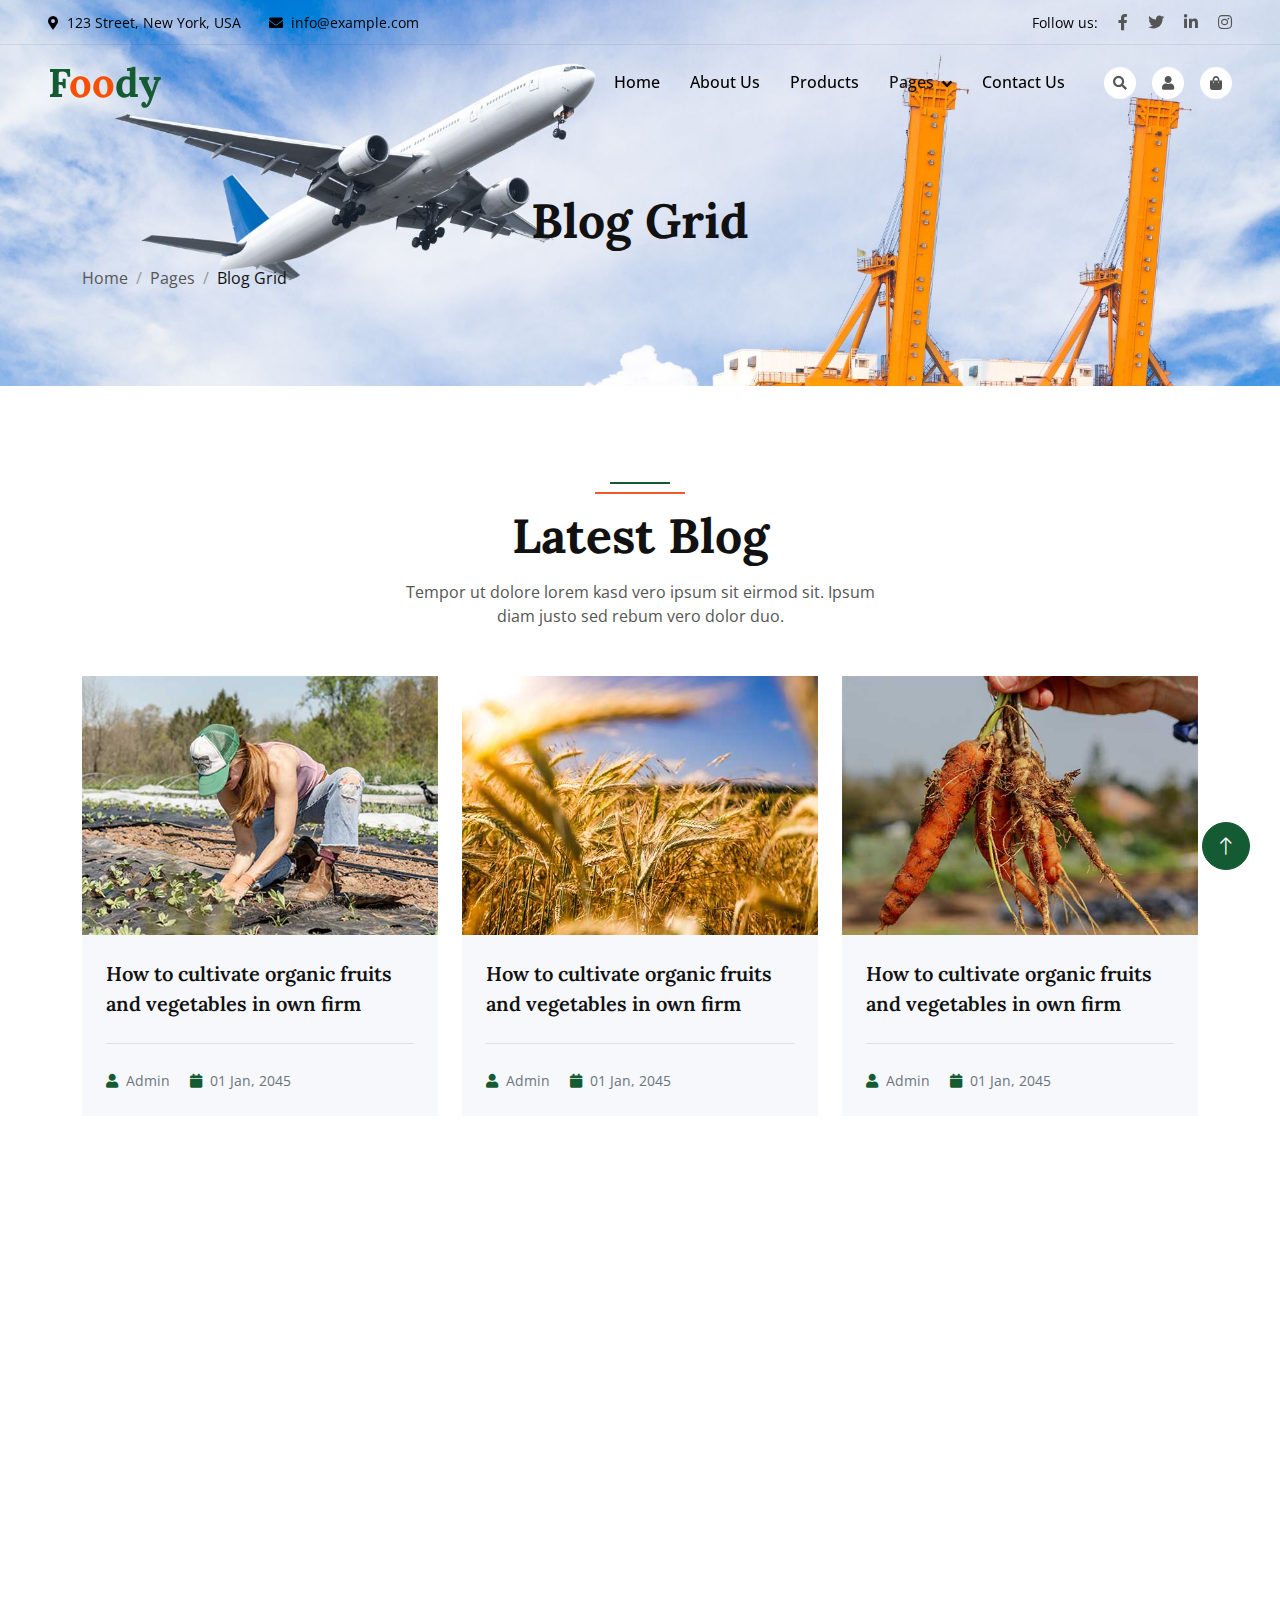
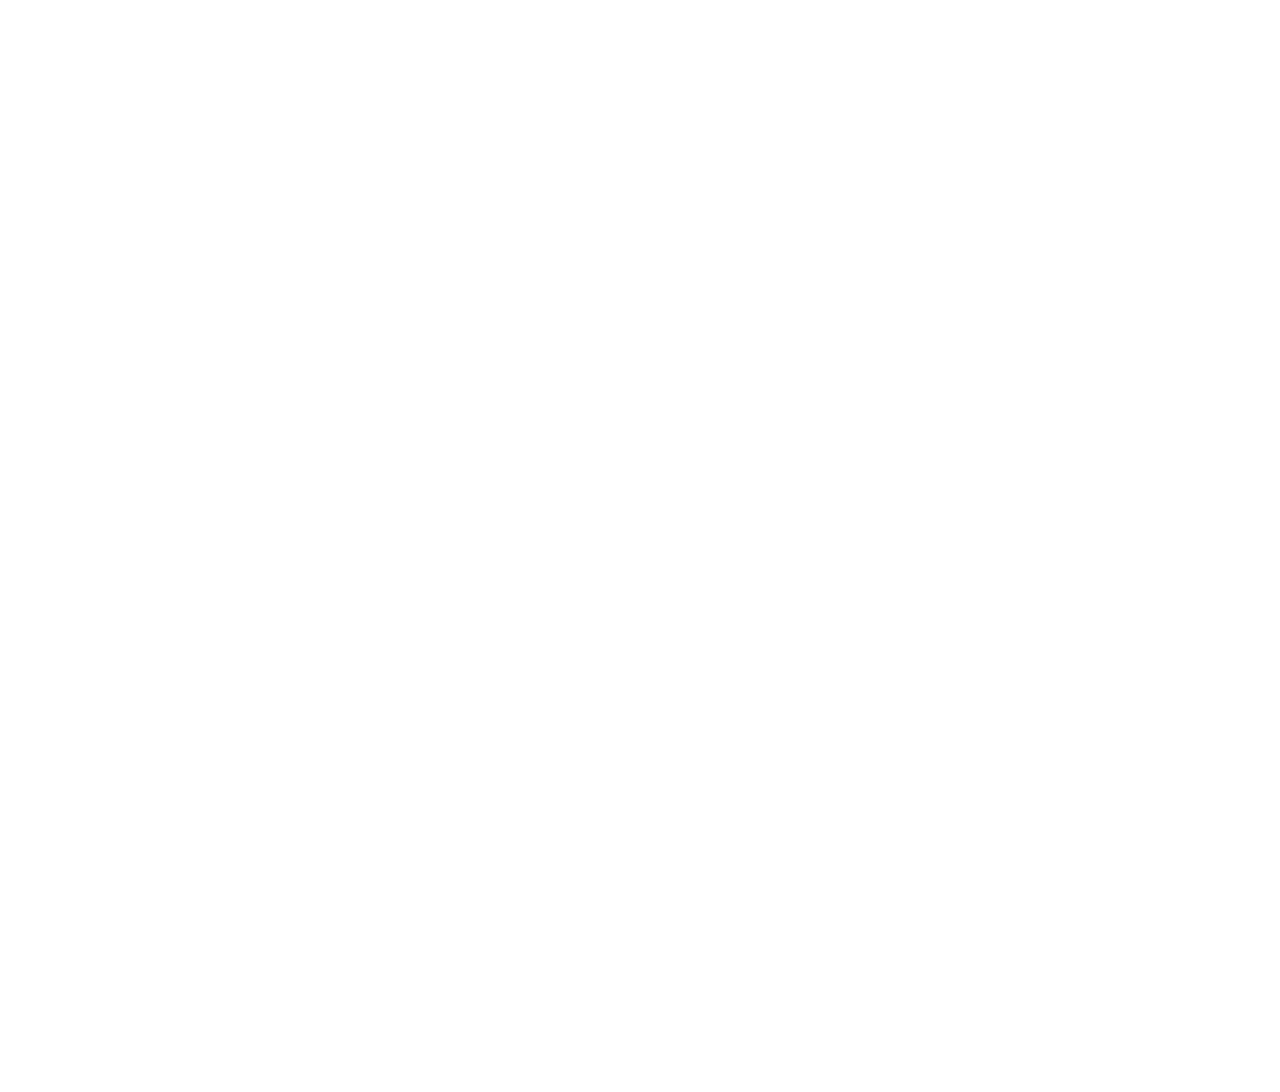
<file: blog.html>
<!DOCTYPE html>
<html lang="en">

<head>
    <meta charset="utf-8">
    <title>Foody - Organic Food Website Template</title>
    <meta content="width=device-width, initial-scale=1.0" name="viewport">
    <meta content="" name="keywords">
    <meta content="" name="description">

    <!-- Favicon -->
    <link href="img/favicon.ico" rel="icon">

    <!-- Google Web Fonts -->
    <link rel="preconnect" href="https://fonts.googleapis.com">
    <link rel="preconnect" href="https://fonts.gstatic.com" crossorigin>
    <link href="https://fonts.googleapis.com/css2?family=Open+Sans:wght@400;500&family=Lora:wght@600;700&display=swap" rel="stylesheet"> 

    <!-- Icon Font Stylesheet -->
    <link href="https://cdnjs.cloudflare.com/ajax/libs/font-awesome/5.10.0/css/all.min.css" rel="stylesheet">
    <link href="https://cdn.jsdelivr.net/npm/bootstrap-icons@1.4.1/font/bootstrap-icons.css" rel="stylesheet">

    <!-- Libraries Stylesheet -->
    <link href="lib/animate/animate.min.css" rel="stylesheet">
    <link href="lib/owlcarousel/assets/owl.carousel.min.css" rel="stylesheet">

    <!-- Customized Bootstrap Stylesheet -->
    <link href="css/bootstrap.min.css" rel="stylesheet">

    <!-- Template Stylesheet -->
    <link href="css/style.css" rel="stylesheet">
</head>

<body>
    <!-- Spinner Start -->
    <div id="spinner" class="show bg-white position-fixed translate-middle w-100 vh-100 top-50 start-50 d-flex align-items-center justify-content-center">
        <div class="spinner-border text-primary" role="status"></div>
    </div>
    <!-- Spinner End -->


    <!-- Navbar Start -->
    <div class="container-fluid fixed-top px-0 wow fadeIn" data-wow-delay="0.1s">
        <div class="top-bar row gx-0 align-items-center d-none d-lg-flex">
            <div class="col-lg-6 px-5 text-start">
                <small><i class="fa fa-map-marker-alt me-2"></i>123 Street, New York, USA</small>
                <small class="ms-4"><i class="fa fa-envelope me-2"></i>info@example.com</small>
            </div>
            <div class="col-lg-6 px-5 text-end">
                <small>Follow us:</small>
                <a class="text-body ms-3" href=""><i class="fab fa-facebook-f"></i></a>
                <a class="text-body ms-3" href=""><i class="fab fa-twitter"></i></a>
                <a class="text-body ms-3" href=""><i class="fab fa-linkedin-in"></i></a>
                <a class="text-body ms-3" href=""><i class="fab fa-instagram"></i></a>
            </div>
        </div>

        <nav class="navbar navbar-expand-lg navbar-light py-lg-0 px-lg-5 wow fadeIn" data-wow-delay="0.1s">
            <a href="index.html" class="navbar-brand ms-4 ms-lg-0">
                <h1 class="fw-bold text-primary m-0">F<span class="text-secondary">oo</span>dy</h1>
            </a>
            <button type="button" class="navbar-toggler me-4" data-bs-toggle="collapse" data-bs-target="#navbarCollapse">
                <span class="navbar-toggler-icon"></span>
            </button>
            <div class="collapse navbar-collapse" id="navbarCollapse">
                <div class="navbar-nav ms-auto p-4 p-lg-0">
                    <a href="index.html" class="nav-item nav-link">Home</a>
                    <a href="about.html" class="nav-item nav-link">About Us</a>
                    <a href="product.html" class="nav-item nav-link">Products</a>
                    <div class="nav-item dropdown">
                        <a href="#" class="nav-link dropdown-toggle active" data-bs-toggle="dropdown">Pages</a>
                        <div class="dropdown-menu m-0">
                            <a href="blog.html" class="dropdown-item active">Blog Grid</a>
                            <a href="feature.html" class="dropdown-item">Our Features</a>
                            <a href="testimonial.html" class="dropdown-item">Testimonial</a>
                            <a href="404.html" class="dropdown-item">404 Page</a>
                        </div>
                    </div>
                    <a href="contact.html" class="nav-item nav-link">Contact Us</a>
                </div>
                <div class="d-none d-lg-flex ms-2">
                    <a class="btn-sm-square bg-white rounded-circle ms-3" href="">
                        <small class="fa fa-search text-body"></small>
                    </a>
                    <a class="btn-sm-square bg-white rounded-circle ms-3" href="">
                        <small class="fa fa-user text-body"></small>
                    </a>
                    <a class="btn-sm-square bg-white rounded-circle ms-3" href="">
                        <small class="fa fa-shopping-bag text-body"></small>
                    </a>
                </div>
            </div>
        </nav>
    </div>
    <!-- Navbar End -->


    <!-- Page Header Start -->
    <div class="container-fluid page-header wow fadeIn" data-wow-delay="0.1s">
        <div class="container">
            <h1 class="display-3 mb-3 animated slideInDown">Blog Grid</h1>
            <nav aria-label="breadcrumb animated slideInDown">
                <ol class="breadcrumb mb-0">
                    <li class="breadcrumb-item"><a class="text-body" href="#">Home</a></li>
                    <li class="breadcrumb-item"><a class="text-body" href="#">Pages</a></li>
                    <li class="breadcrumb-item text-dark active" aria-current="page">Blog Grid</li>
                </ol>
            </nav>
        </div>
    </div>
    <!-- Page Header End -->


    <!-- Blog Start -->
    <div class="container-xxl py-6">
        <div class="container">
            <div class="section-header text-center mx-auto mb-5 wow fadeInUp" data-wow-delay="0.1s" style="max-width: 500px;">
                <h1 class="display-5 mb-3">Latest Blog</h1>
                <p>Tempor ut dolore lorem kasd vero ipsum sit eirmod sit. Ipsum diam justo sed rebum vero dolor duo.</p>
            </div>
            <div class="row g-4">
                <div class="col-lg-4 col-md-6 wow fadeInUp" data-wow-delay="0.1s">
                    <img class="img-fluid" src="img/blog-1.jpg" alt="">
                    <div class="bg-light p-4">
                        <a class="d-block h5 lh-base mb-4" href="">How to cultivate organic fruits and vegetables in own firm</a>
                        <div class="text-muted border-top pt-4">
                            <small class="me-3"><i class="fa fa-user text-primary me-2"></i>Admin</small>
                            <small class="me-3"><i class="fa fa-calendar text-primary me-2"></i>01 Jan, 2045</small>
                        </div>
                    </div>
                </div>
                <div class="col-lg-4 col-md-6 wow fadeInUp" data-wow-delay="0.3s">
                    <img class="img-fluid" src="img/blog-2.jpg" alt="">
                    <div class="bg-light p-4">
                        <a class="d-block h5 lh-base mb-4" href="">How to cultivate organic fruits and vegetables in own firm</a>
                        <div class="text-muted border-top pt-4">
                            <small class="me-3"><i class="fa fa-user text-primary me-2"></i>Admin</small>
                            <small class="me-3"><i class="fa fa-calendar text-primary me-2"></i>01 Jan, 2045</small>
                        </div>
                    </div>
                </div>
                <div class="col-lg-4 col-md-6 wow fadeInUp" data-wow-delay="0.5s">
                    <img class="img-fluid" src="img/blog-3.jpg" alt="">
                    <div class="bg-light p-4">
                        <a class="d-block h5 lh-base mb-4" href="">How to cultivate organic fruits and vegetables in own firm</a>
                        <div class="text-muted border-top pt-4">
                            <small class="me-3"><i class="fa fa-user text-primary me-2"></i>Admin</small>
                            <small class="me-3"><i class="fa fa-calendar text-primary me-2"></i>01 Jan, 2045</small>
                        </div>
                    </div>
                </div>
                <div class="col-lg-4 col-md-6 wow fadeInUp" data-wow-delay="0.1s">
                    <img class="img-fluid" src="img/blog-2.jpg" alt="">
                    <div class="bg-light p-4">
                        <a class="d-block h5 lh-base mb-4" href="">How to cultivate organic fruits and vegetables in own firm</a>
                        <div class="text-muted border-top pt-4">
                            <small class="me-3"><i class="fa fa-user text-primary me-2"></i>Admin</small>
                            <small class="me-3"><i class="fa fa-calendar text-primary me-2"></i>01 Jan, 2045</small>
                        </div>
                    </div>
                </div>
                <div class="col-lg-4 col-md-6 wow fadeInUp" data-wow-delay="0.3s">
                    <img class="img-fluid" src="img/blog-3.jpg" alt="">
                    <div class="bg-light p-4">
                        <a class="d-block h5 lh-base mb-4" href="">How to cultivate organic fruits and vegetables in own firm</a>
                        <div class="text-muted border-top pt-4">
                            <small class="me-3"><i class="fa fa-user text-primary me-2"></i>Admin</small>
                            <small class="me-3"><i class="fa fa-calendar text-primary me-2"></i>01 Jan, 2045</small>
                        </div>
                    </div>
                </div>
                <div class="col-lg-4 col-md-6 wow fadeInUp" data-wow-delay="0.5s">
                    <img class="img-fluid" src="img/blog-1.jpg" alt="">
                    <div class="bg-light p-4">
                        <a class="d-block h5 lh-base mb-4" href="">How to cultivate organic fruits and vegetables in own firm</a>
                        <div class="text-muted border-top pt-4">
                            <small class="me-3"><i class="fa fa-user text-primary me-2"></i>Admin</small>
                            <small class="me-3"><i class="fa fa-calendar text-primary me-2"></i>01 Jan, 2045</small>
                        </div>
                    </div>
                </div>
                <div class="col-lg-4 col-md-6 wow fadeInUp" data-wow-delay="0.1s">
                    <img class="img-fluid" src="img/blog-3.jpg" alt="">
                    <div class="bg-light p-4">
                        <a class="d-block h5 lh-base mb-4" href="">How to cultivate organic fruits and vegetables in own firm</a>
                        <div class="text-muted border-top pt-4">
                            <small class="me-3"><i class="fa fa-user text-primary me-2"></i>Admin</small>
                            <small class="me-3"><i class="fa fa-calendar text-primary me-2"></i>01 Jan, 2045</small>
                        </div>
                    </div>
                </div>
                <div class="col-lg-4 col-md-6 wow fadeInUp" data-wow-delay="0.3s">
                    <img class="img-fluid" src="img/blog-1.jpg" alt="">
                    <div class="bg-light p-4">
                        <a class="d-block h5 lh-base mb-4" href="">How to cultivate organic fruits and vegetables in own firm</a>
                        <div class="text-muted border-top pt-4">
                            <small class="me-3"><i class="fa fa-user text-primary me-2"></i>Admin</small>
                            <small class="me-3"><i class="fa fa-calendar text-primary me-2"></i>01 Jan, 2045</small>
                        </div>
                    </div>
                </div>
                <div class="col-lg-4 col-md-6 wow fadeInUp" data-wow-delay="0.5s">
                    <img class="img-fluid" src="img/blog-2.jpg" alt="">
                    <div class="bg-light p-4">
                        <a class="d-block h5 lh-base mb-4" href="">How to cultivate organic fruits and vegetables in own firm</a>
                        <div class="text-muted border-top pt-4">
                            <small class="me-3"><i class="fa fa-user text-primary me-2"></i>Admin</small>
                            <small class="me-3"><i class="fa fa-calendar text-primary me-2"></i>01 Jan, 2045</small>
                        </div>
                    </div>
                </div>
                <div class="col-12 text-center wow fadeInUp" data-wow-delay="0.1s">
                    <a class="btn btn-primary rounded-pill py-3 px-5" href="">Load More</a>
                </div>
            </div>
        </div>
    </div>
    <!-- Blog End -->


    <!-- Footer Start -->
    <div class="container-fluid bg-dark footer pt-5 wow fadeIn" data-wow-delay="0.1s">
        <div class="container py-5">
            <div class="row g-5">
                <div class="col-lg-3 col-md-6">
                    <h1 class="fw-bold text-primary mb-4">F<span class="text-secondary">oo</span>dy</h1>
                    <p>Diam dolor diam ipsum sit. Aliqu diam amet diam et eos. Clita erat ipsum et lorem et sit, sed stet lorem sit clita</p>
                    <div class="d-flex pt-2">
                        <a class="btn btn-square btn-outline-light rounded-circle me-1" href=""><i class="fab fa-twitter"></i></a>
                        <a class="btn btn-square btn-outline-light rounded-circle me-1" href=""><i class="fab fa-facebook-f"></i></a>
                        <a class="btn btn-square btn-outline-light rounded-circle me-1" href=""><i class="fab fa-youtube"></i></a>
                        <a class="btn btn-square btn-outline-light rounded-circle me-0" href=""><i class="fab fa-linkedin-in"></i></a>
                    </div>
                </div>
                <div class="col-lg-3 col-md-6">
                    <h4 class="text-light mb-4">Address</h4>
                    <p><i class="fa fa-map-marker-alt me-3"></i>123 Street, New York, USA</p>
                    <p><i class="fa fa-phone-alt me-3"></i>+012 345 67890</p>
                    <p><i class="fa fa-envelope me-3"></i>info@example.com</p>
                </div>
                <div class="col-lg-3 col-md-6">
                    <h4 class="text-light mb-4">Quick Links</h4>
                    <a class="btn btn-link" href="">About Us</a>
                    <a class="btn btn-link" href="">Contact Us</a>
                    <a class="btn btn-link" href="">Our Services</a>
                    <a class="btn btn-link" href="">Terms & Condition</a>
                    <a class="btn btn-link" href="">Support</a>
                </div>
                <div class="col-lg-3 col-md-6">
                    <h4 class="text-light mb-4">Newsletter</h4>
                    <p>Dolor amet sit justo amet elitr clita ipsum elitr est.</p>
                    <div class="position-relative mx-auto" style="max-width: 400px;">
                        <input class="form-control bg-transparent w-100 py-3 ps-4 pe-5" type="text" placeholder="Your email">
                        <button type="button" class="btn btn-primary py-2 position-absolute top-0 end-0 mt-2 me-2">SignUp</button>
                    </div>
                </div>
            </div>
        </div>
        <div class="container-fluid copyright">
            <div class="container">
                <div class="row">
                    <div class="col-md-6 text-center text-md-start mb-3 mb-md-0">
                        &copy; <a href="#">Your Site Name</a>, All Right Reserved.
                    </div>
                    <div class="col-md-6 text-center text-md-end">
                        <!--/*** This template is free as long as you keep the footer author’s credit link/attribution link/backlink. If you'd like to use the template without the footer author’s credit link/attribution link/backlink, you can purchase the Credit Removal License from "https://htmlcodex.com/credit-removal". Thank you for your support. ***/-->
                        Designed By <a href="https://htmlcodex.com">HTML Codex</a>
                        <br>Distributed By: <a href="https://themewagon.com" target="_blank">ThemeWagon</a>
                    </div>
                </div>
            </div>
        </div>
    </div>
    <!-- Footer End -->


    <!-- Back to Top -->
    <a href="#" class="btn btn-lg btn-primary btn-lg-square rounded-circle back-to-top"><i class="bi bi-arrow-up"></i></a>


    <!-- JavaScript Libraries -->
    <script src="https://code.jquery.com/jquery-3.4.1.min.js"></script>
    <script src="https://cdn.jsdelivr.net/npm/bootstrap@5.0.0/dist/js/bootstrap.bundle.min.js"></script>
    <script src="lib/wow/wow.min.js"></script>
    <script src="lib/easing/easing.min.js"></script>
    <script src="lib/waypoints/waypoints.min.js"></script>
    <script src="lib/owlcarousel/owl.carousel.min.js"></script>

    <!-- Template Javascript -->
    <script src="js/main.js"></script>
</body>

</html>
</file>
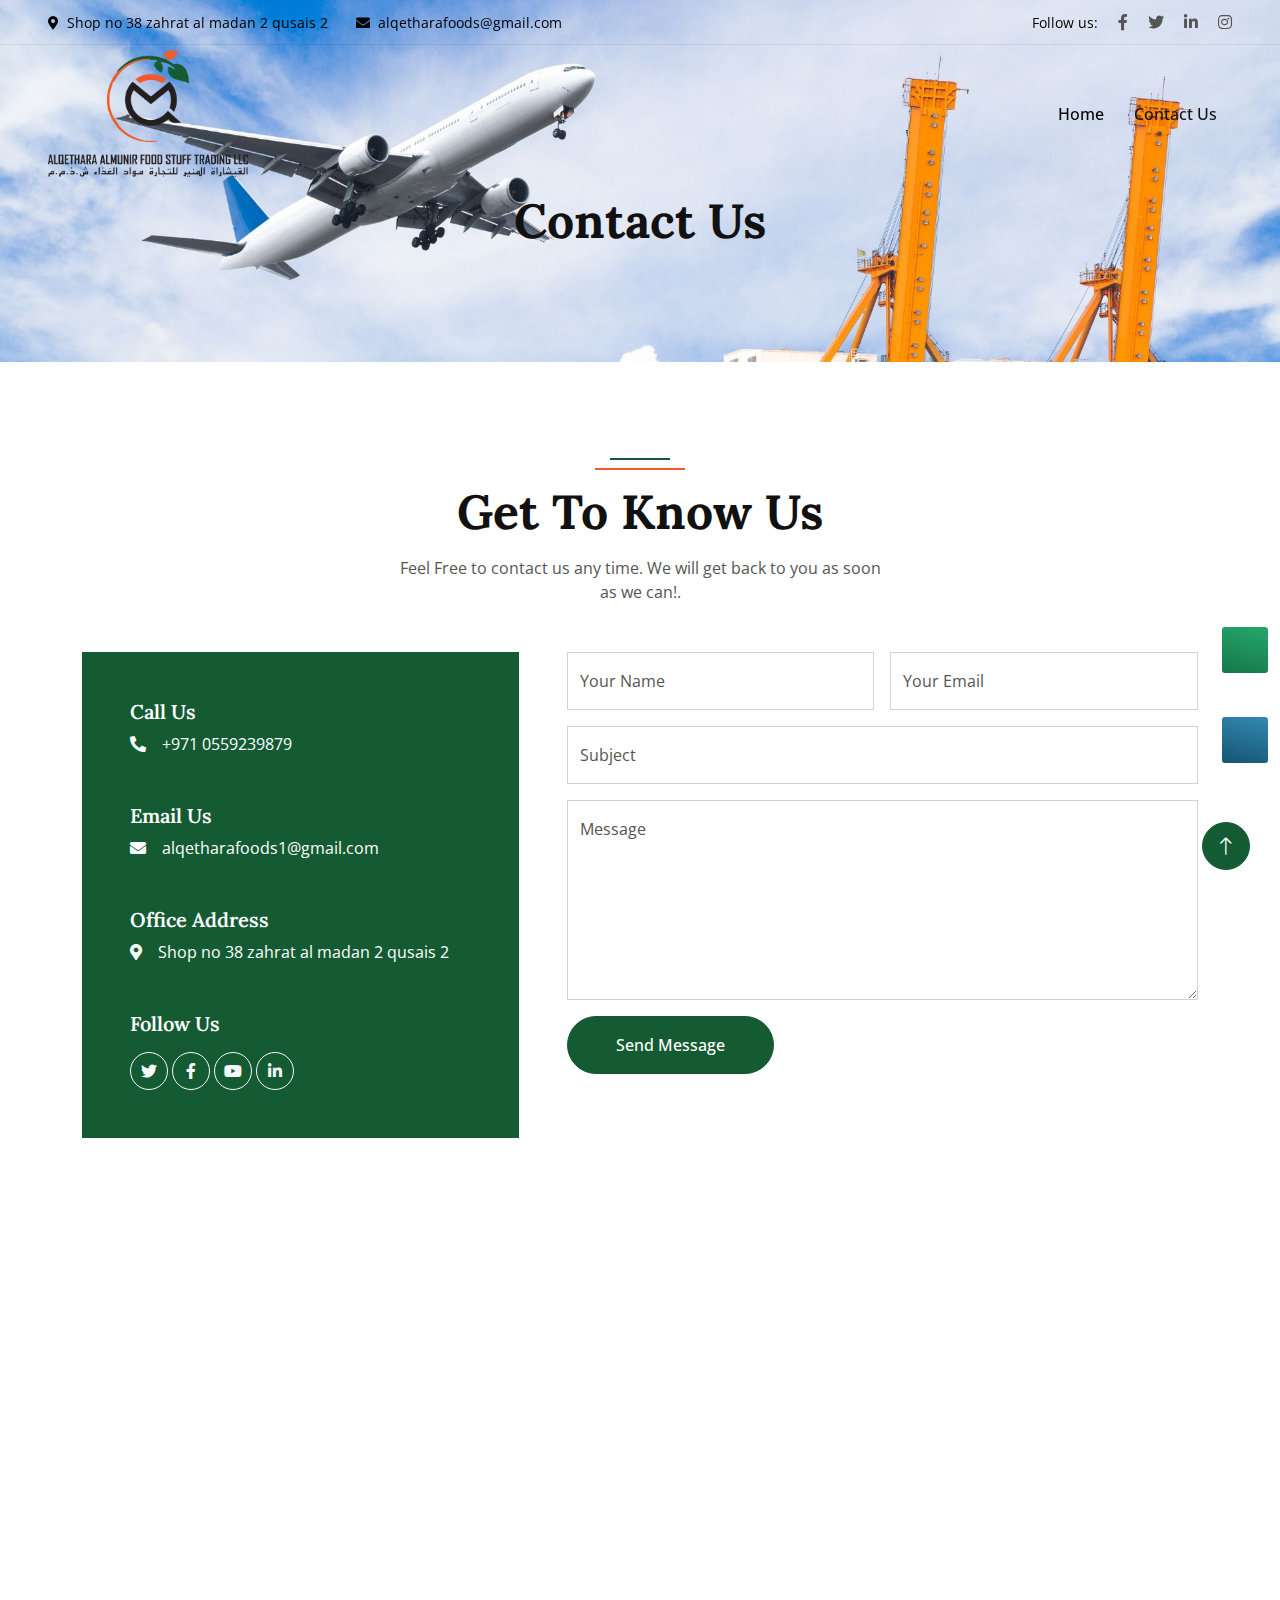
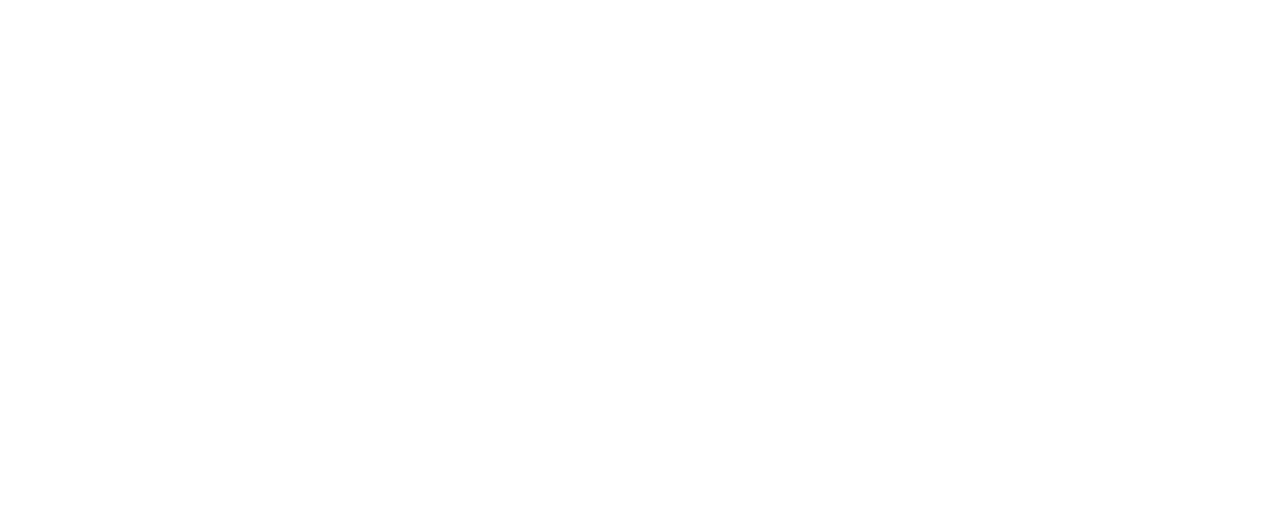
<file: contact.html>
<!DOCTYPE html>
<html lang="en">

<head>
    <meta charset="utf-8">
    <title>Alquethara Food Trading</title>
    <meta content="width=device-width, initial-scale=1.0" name="viewport">
    <meta content="" name="keywords">
    <meta content="" name="description">

    
 <!-- Favicon -->
 <link rel="icon" type="image/png" href="favicon/favicon-96x96.png" sizes="96x96" />
 <link rel="icon" type="image/svg+xml" href="favicon/favicon.svg" />
 <link rel="shortcut icon" href="favicon/favicon.ico" />
 <link rel="apple-touch-icon" sizes="180x180" href="favicon/apple-touch-icon.png" />
 <link rel="manifest" href="favicon/site.webmanifest" />

 <!-- favicon -->

    <!-- Google Web Fonts -->
    <link rel="preconnect" href="https://fonts.googleapis.com">
    <link rel="preconnect" href="https://fonts.gstatic.com" crossorigin>
    <link href="https://fonts.googleapis.com/css2?family=Open+Sans:wght@400;500&family=Lora:wght@600;700&display=swap" rel="stylesheet"> 

    <!-- Icon Font Stylesheet -->
    <link href="https://cdnjs.cloudflare.com/ajax/libs/font-awesome/5.10.0/css/all.min.css" rel="stylesheet">
    <link href="https://cdn.jsdelivr.net/npm/bootstrap-icons@1.4.1/font/bootstrap-icons.css" rel="stylesheet">

    <!-- Libraries Stylesheet -->
    <link href="lib/animate/animate.min.css" rel="stylesheet">
    <link href="lib/owlcarousel/assets/owl.carousel.min.css" rel="stylesheet">

    <!-- Customized Bootstrap Stylesheet -->
    <link href="css/bootstrap.min.css" rel="stylesheet">

    <!-- Template Stylesheet -->
    <link href="css/style.css" rel="stylesheet">
    <link rel="stylesheet" href="https://cdnjs.cloudflare.com/ajax/libs/font-awesome/6.5.2/css/all.min.css" integrity="sha512-SnH5WK+bZxgPHs44uWIX+LLJAJ9/2PkPKZ5QiAj6Ta86w+fsb2TkcmfRyVX3pBnMFcV7oQPJkl9QevSCWr3W6A==" crossorigin="anonymous" referrerpolicy="no-referrer" />
</head>

<body>
    <!-- Spinner Start -->
    <div id="spinner" class="show bg-white position-fixed translate-middle w-100 vh-100 top-50 start-50 d-flex align-items-center justify-content-center">
        <div class="spinner-border text-primary" role="status"></div>
    </div>
    <!-- Spinner End -->


    <!-- Navbar Start -->
    <div class="container-fluid fixed-top px-0 wow fadeIn" data-wow-delay="0.1s">
        <div class="top-bar row gx-0 align-items-center d-none d-lg-flex">
            <div class="col-lg-6 px-5 text-start">
                <small><i class="fa fa-map-marker-alt me-2"></i>Shop no 38 zahrat al madan 2 qusais 2</small>
                <small class="ms-4"><i class="fa fa-envelope me-2"></i>alqetharafoods@gmail.com</small>
            </div>
            <div class="col-lg-6 px-5 text-end">
                <small>Follow us:</small>
                <a class="text-body ms-3" href=""><i class="fab fa-facebook-f"></i></a>
                <a class="text-body ms-3" href=""><i class="fab fa-twitter"></i></a>
                <a class="text-body ms-3" href=""><i class="fab fa-linkedin-in"></i></a>
                <a class="text-body ms-3" href=""><i class="fab fa-instagram"></i></a>
            </div>
        </div>

        <nav class="navbar navbar-expand-lg navbar-light py-lg-0 px-lg-5 wow fadeIn" data-wow-delay="0.1s">
            <a href="index.html" class="navbar-brand ms-4 ms-lg-0">
                <div class="nav_logo"><img src="img/logos/QM LOGO.png" alt=""></div>
            </a>
            <button type="button" class="navbar-toggler me-4" data-bs-toggle="collapse" data-bs-target="#navbarCollapse">
                <span class="navbar-toggler-icon"></span>
            </button>
            <div class="collapse navbar-collapse" id="navbarCollapse">
                <div class="navbar-nav ms-auto p-4 p-lg-0">
                    <a href="index.html" class="nav-item nav-link">Home</a>
                    <!-- <a href="about.html" class="nav-item nav-link">About Us</a>
                    <a href="product.html" class="nav-item nav-link">Products</a>
                    <div class="nav-item dropdown">
                        <a href="#" class="nav-link dropdown-toggle" data-bs-toggle="dropdown">Pages</a>
                        <div class="dropdown-menu m-0">
                            <a href="blog.html" class="dropdown-item">Blog Grid</a>
                            <a href="feature.html" class="dropdown-item">Our Features</a>
                            <a href="testimonial.html" class="dropdown-item">Testimonial</a>
                            <a href="404.html" class="dropdown-item">404 Page</a>
                        </div>
                    </div> -->
                    <a href="contact.html" class="nav-item nav-link active">Contact Us</a>
                </div>
                
            </div>
        </nav>
    </div>
    <!-- Navbar End -->


    <!-- Page Header Start -->
    <div class="container-fluid page-header wow fadeIn" data-wow-delay="0.1s">
        <div class="container">
            <h1 class="display-3 mb-3 animated slideInDown">Contact Us</h1>
           
        </div>
    </div>
    <!-- Page Header End -->

    <!-- Contact Start -->
    <div class="container-xxl py-6">
        <div class="container">
            <div class="section-header text-center mx-auto mb-5 wow fadeInUp" data-wow-delay="0.1s" style="max-width: 500px;">
                <h1 class="display-5 mb-3">get to know us</h1>
                <p>Feel Free to contact us any time. We will get back to you as soon as we can!.</p>
            </div>
            <div class="row g-5 justify-content-center">
                <div class="col-lg-5 col-md-12 wow fadeInUp" data-wow-delay="0.1s">
                    <div class="bg-primary text-white d-flex flex-column justify-content-center h-100 p-5">
                        <h5 class="text-white">Call Us</h5>
                        <p class="mb-5"><i class="fa fa-phone-alt me-3"></i>+971 0559239879</p>
                        <h5 class="text-white">Email Us</h5>
                        <p class="mb-5"><i class="fa fa-envelope me-3"></i>alqetharafoods1@gmail.com</p>
                        <h5 class="text-white">Office Address</h5>
                        <p class="mb-5"><i class="fa fa-map-marker-alt me-3"></i>Shop no 38 zahrat al madan 2 qusais 2</p>
                        <h5 class="text-white">Follow Us</h5>
                        <div class="d-flex pt-2">
                            <a class="btn btn-square btn-outline-light rounded-circle me-1" href=""><i class="fab fa-twitter"></i></a>
                            <a class="btn btn-square btn-outline-light rounded-circle me-1" href=""><i class="fab fa-facebook-f"></i></a>
                            <a class="btn btn-square btn-outline-light rounded-circle me-1" href=""><i class="fab fa-youtube"></i></a>
                            <a class="btn btn-square btn-outline-light rounded-circle me-0" href=""><i class="fab fa-linkedin-in"></i></a>
                        </div>
                    </div>
                </div>
                <div class="col-lg-7 col-md-12 wow fadeInUp" data-wow-delay="0.5s">
                    <form>
                        <div class="row g-3">
                            <div class="col-md-6">
                                <div class="form-floating">
                                    <input type="text" class="form-control" id="name" placeholder="Your Name">
                                    <label for="name">Your Name</label>
                                </div>
                            </div>
                            <div class="col-md-6">
                                <div class="form-floating">
                                    <input type="email" class="form-control" id="email" placeholder="Your Email">
                                    <label for="email">Your Email</label>
                                </div>
                            </div>
                            <div class="col-12">
                                <div class="form-floating">
                                    <input type="text" class="form-control" id="subject" placeholder="Subject">
                                    <label for="subject">Subject</label>
                                </div>
                            </div>
                            <div class="col-12">
                                <div class="form-floating">
                                    <textarea class="form-control" placeholder="Leave a message here" id="message" style="height: 200px"></textarea>
                                    <label for="message">Message</label>
                                </div>
                            </div>
                            <div class="col-12">
                                <button class="btn btn-primary rounded-pill py-3 px-5" type="submit">Send Message</button>
                            </div>
                        </div>
                    </form>
                </div>
            </div>
        </div>
    </div>
    <!-- Contact End -->


    <!-- Google Map Start -->
    <div class="container-xxl px-0 wow fadeIn" data-wow-delay="0.1s" style="margin-bottom: -6px;">
        <iframe src="https://www.google.com/maps/embed?pb=!1m18!1m12!1m3!1d2973.8848009429776!2d55.3816925!3d25.2663588!2m3!1f0!2f0!3f0!3m2!1i1024!2i768!4f13.1!3m3!1m2!1s0x3e5f5dcab30341eb%3A0x22a9ad3864a47153!2sZAHRAT%20AL%20MADAN!5e1!3m2!1sen!2sin!4v1745599099693!5m2!1sen!2sin" width="100%" height="450" style="border:0;" allowfullscreen="" loading="lazy" referrerpolicy="no-referrer-when-downgrade"></iframe>
    </div>
    <!-- Google Map End -->


  <!-- Footer Start -->
  <div class="container-fluid bg-dark footer mt-5 pt-5 wow fadeIn" data-wow-delay="0.1s">
    <div class="container py-5">
        <div class="row g-5">
            <div class="col-lg-3 col-md-6">
              <a href="index.html"> <div class="ft_logo"><img src="img/logos/QM LOGO-white.png" alt=""></div></a>
                <p>At ALQETHARA ALMUNIR FOOD STUFF TRADING LLC, we are passionate about delivering high-quality food products to meet the needs of our diverse customers.</p>
                
            </div>
            <div class="col-lg-4 col-md-6">
                <h4 class="text-light mb-4">Address</h4>
                <p><i class="fa fa-map-marker-alt me-3"></i>Shop no 38 zahrat al madan 2 qusais 2</p>
                <p><i class="fa fa-phone-alt me-3"></i>+971 0559239879</p>
                <p><i class="fa fa-envelope me-3"></i>alqetharafoods1@gmail.com</p>
            </div>
            <div class="col-lg-2 col-md-6">
                <h4 class="text-light mb-4">Quick Links</h4>
                <a class="btn btn-link" href="#about">About Us</a>
              
                <a class="btn btn-link" href="#feature">Features</a>
                <a class="btn btn-link" href="#product">Products</a>
              
                <a class="btn btn-link" href="contact.html">Contact Us</a>
            </div>
            <div class="col-lg-3 col-md-6">
                <h4 class="text-light mb-4">Social Media</h4>
                <div class="d-flex pt-2 ft_social">
                    <a class="btn btn-square btn-outline-light rounded-circle me-1" href=""><i class="fab fa-twitter"></i></a>
                    <a class="btn btn-square btn-outline-light rounded-circle me-1" href=""><i class="fab fa-facebook-f"></i></a>
                    <a class="btn btn-square btn-outline-light rounded-circle me-1" href=""><i class="fab fa-youtube"></i></a>
                    <a class="btn btn-square btn-outline-light rounded-circle me-0" href=""><i class="fab fa-linkedin-in"></i></a>
                </div>
            </div>
        </div>
    </div>
    
</div>
<!-- Footer End -->

<a href="" class="quick_whtsp"><i class="fa-brands fa-whatsapp"></i></a>
<a href="" class="quick_call"><i class="fa-solid fa-phone"></i></a>

    <!-- Back to Top -->
    <a href="#" class="btn btn-lg btn-primary btn-lg-square rounded-circle back-to-top"><i class="bi bi-arrow-up"></i></a>


    <!-- JavaScript Libraries -->
    <script src="https://code.jquery.com/jquery-3.4.1.min.js"></script>
    <script src="https://cdn.jsdelivr.net/npm/bootstrap@5.0.0/dist/js/bootstrap.bundle.min.js"></script>
    <script src="lib/wow/wow.min.js"></script>
    <script src="lib/easing/easing.min.js"></script>
    <script src="lib/waypoints/waypoints.min.js"></script>
    <script src="lib/owlcarousel/owl.carousel.min.js"></script>

    <!-- Template Javascript -->
    <script src="js/main.js"></script>
</body>

</html>
</file>
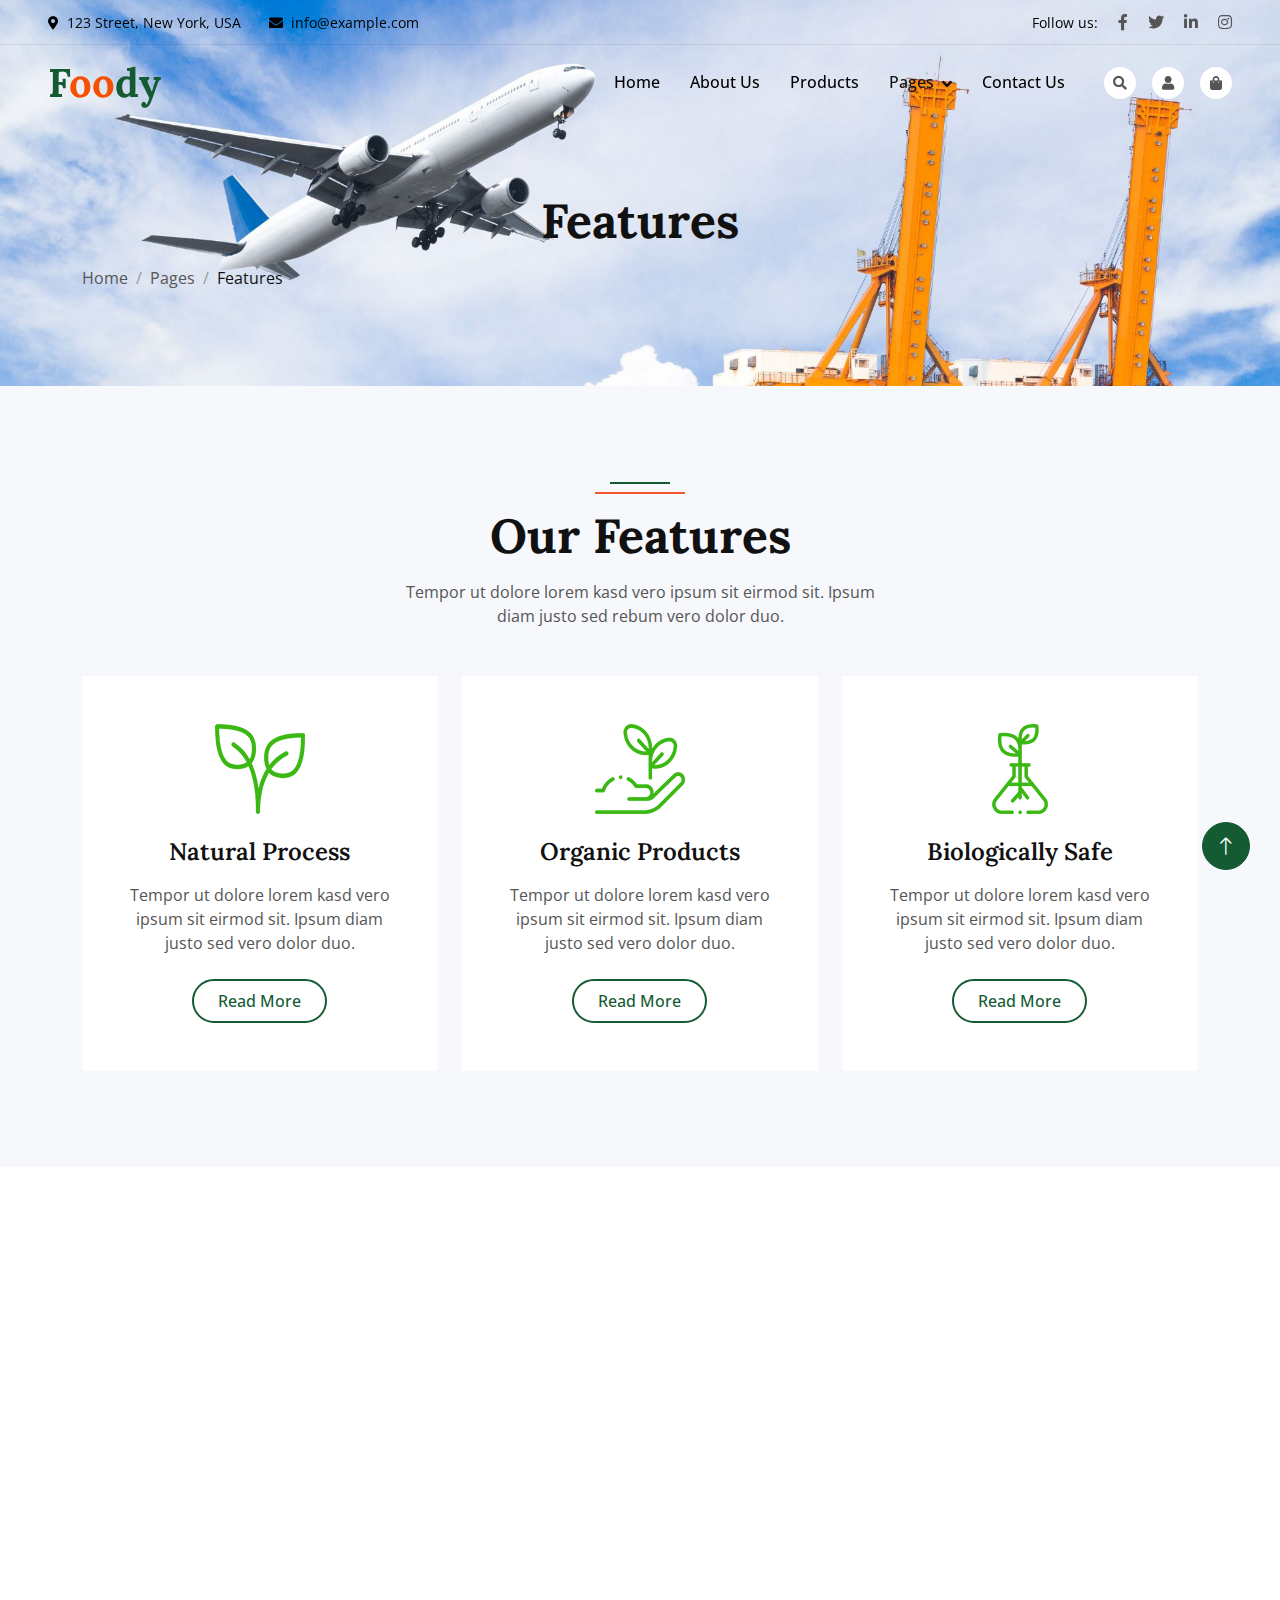
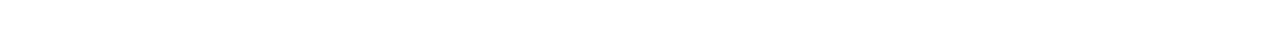
<file: feature.html>
<!DOCTYPE html>
<html lang="en">

<head>
    <meta charset="utf-8">
    <title>Foody - Organic Food Website Template</title>
    <meta content="width=device-width, initial-scale=1.0" name="viewport">
    <meta content="" name="keywords">
    <meta content="" name="description">

    <!-- Favicon -->
    <link href="img/favicon.ico" rel="icon">

    <!-- Google Web Fonts -->
    <link rel="preconnect" href="https://fonts.googleapis.com">
    <link rel="preconnect" href="https://fonts.gstatic.com" crossorigin>
    <link href="https://fonts.googleapis.com/css2?family=Open+Sans:wght@400;500&family=Lora:wght@600;700&display=swap" rel="stylesheet"> 

    <!-- Icon Font Stylesheet -->
    <link href="https://cdnjs.cloudflare.com/ajax/libs/font-awesome/5.10.0/css/all.min.css" rel="stylesheet">
    <link href="https://cdn.jsdelivr.net/npm/bootstrap-icons@1.4.1/font/bootstrap-icons.css" rel="stylesheet">

    <!-- Libraries Stylesheet -->
    <link href="lib/animate/animate.min.css" rel="stylesheet">
    <link href="lib/owlcarousel/assets/owl.carousel.min.css" rel="stylesheet">

    <!-- Customized Bootstrap Stylesheet -->
    <link href="css/bootstrap.min.css" rel="stylesheet">

    <!-- Template Stylesheet -->
    <link href="css/style.css" rel="stylesheet">
</head>

<body>
    <!-- Spinner Start -->
    <div id="spinner" class="show bg-white position-fixed translate-middle w-100 vh-100 top-50 start-50 d-flex align-items-center justify-content-center">
        <div class="spinner-border text-primary" role="status"></div>
    </div>
    <!-- Spinner End -->


    <!-- Navbar Start -->
    <div class="container-fluid fixed-top px-0 wow fadeIn" data-wow-delay="0.1s">
        <div class="top-bar row gx-0 align-items-center d-none d-lg-flex">
            <div class="col-lg-6 px-5 text-start">
                <small><i class="fa fa-map-marker-alt me-2"></i>123 Street, New York, USA</small>
                <small class="ms-4"><i class="fa fa-envelope me-2"></i>info@example.com</small>
            </div>
            <div class="col-lg-6 px-5 text-end">
                <small>Follow us:</small>
                <a class="text-body ms-3" href=""><i class="fab fa-facebook-f"></i></a>
                <a class="text-body ms-3" href=""><i class="fab fa-twitter"></i></a>
                <a class="text-body ms-3" href=""><i class="fab fa-linkedin-in"></i></a>
                <a class="text-body ms-3" href=""><i class="fab fa-instagram"></i></a>
            </div>
        </div>

        <nav class="navbar navbar-expand-lg navbar-light py-lg-0 px-lg-5 wow fadeIn" data-wow-delay="0.1s">
            <a href="index.html" class="navbar-brand ms-4 ms-lg-0">
                <h1 class="fw-bold text-primary m-0">F<span class="text-secondary">oo</span>dy</h1>
            </a>
            <button type="button" class="navbar-toggler me-4" data-bs-toggle="collapse" data-bs-target="#navbarCollapse">
                <span class="navbar-toggler-icon"></span>
            </button>
            <div class="collapse navbar-collapse" id="navbarCollapse">
                <div class="navbar-nav ms-auto p-4 p-lg-0">
                    <a href="index.html" class="nav-item nav-link">Home</a>
                    <a href="about.html" class="nav-item nav-link">About Us</a>
                    <a href="product.html" class="nav-item nav-link">Products</a>
                    <div class="nav-item dropdown">
                        <a href="#" class="nav-link dropdown-toggle active" data-bs-toggle="dropdown">Pages</a>
                        <div class="dropdown-menu m-0">
                            <a href="blog.html" class="dropdown-item">Blog Grid</a>
                            <a href="feature.html" class="dropdown-item active">Our Features</a>
                            <a href="testimonial.html" class="dropdown-item">Testimonial</a>
                            <a href="404.html" class="dropdown-item">404 Page</a>
                        </div>
                    </div>
                    <a href="contact.html" class="nav-item nav-link">Contact Us</a>
                </div>
                <div class="d-none d-lg-flex ms-2">
                    <a class="btn-sm-square bg-white rounded-circle ms-3" href="">
                        <small class="fa fa-search text-body"></small>
                    </a>
                    <a class="btn-sm-square bg-white rounded-circle ms-3" href="">
                        <small class="fa fa-user text-body"></small>
                    </a>
                    <a class="btn-sm-square bg-white rounded-circle ms-3" href="">
                        <small class="fa fa-shopping-bag text-body"></small>
                    </a>
                </div>
            </div>
        </nav>
    </div>
    <!-- Navbar End -->


    <!-- Page Header Start -->
    <div class="container-fluid page-header wow fadeIn" data-wow-delay="0.1s">
        <div class="container">
            <h1 class="display-3 mb-3 animated slideInDown">Features</h1>
            <nav aria-label="breadcrumb animated slideInDown">
                <ol class="breadcrumb mb-0">
                    <li class="breadcrumb-item"><a class="text-body" href="#">Home</a></li>
                    <li class="breadcrumb-item"><a class="text-body" href="#">Pages</a></li>
                    <li class="breadcrumb-item text-dark active" aria-current="page">Features</li>
                </ol>
            </nav>
        </div>
    </div>
    <!-- Page Header End -->


    <!-- Feature Start -->
    <div class="container-fluid bg-light bg-icon py-6">
        <div class="container">
            <div class="section-header text-center mx-auto mb-5 wow fadeInUp" data-wow-delay="0.1s" style="max-width: 500px;">
                <h1 class="display-5 mb-3">Our Features</h1>
                <p>Tempor ut dolore lorem kasd vero ipsum sit eirmod sit. Ipsum diam justo sed rebum vero dolor duo.</p>
            </div>
            <div class="row g-4">
                <div class="col-lg-4 col-md-6 wow fadeInUp" data-wow-delay="0.1s">
                    <div class="bg-white text-center h-100 p-4 p-xl-5">
                        <img class="img-fluid mb-4" src="img/icon-1.png" alt="">
                        <h4 class="mb-3">Natural Process</h4>
                        <p class="mb-4">Tempor ut dolore lorem kasd vero ipsum sit eirmod sit. Ipsum diam justo sed vero dolor duo.</p>
                        <a class="btn btn-outline-primary border-2 py-2 px-4 rounded-pill" href="">Read More</a>
                    </div>
                </div>
                <div class="col-lg-4 col-md-6 wow fadeInUp" data-wow-delay="0.3s">
                    <div class="bg-white text-center h-100 p-4 p-xl-5">
                        <img class="img-fluid mb-4" src="img/icon-2.png" alt="">
                        <h4 class="mb-3">Organic Products</h4>
                        <p class="mb-4">Tempor ut dolore lorem kasd vero ipsum sit eirmod sit. Ipsum diam justo sed vero dolor duo.</p>
                        <a class="btn btn-outline-primary border-2 py-2 px-4 rounded-pill" href="">Read More</a>
                    </div>
                </div>
                <div class="col-lg-4 col-md-6 wow fadeInUp" data-wow-delay="0.5s">
                    <div class="bg-white text-center h-100 p-4 p-xl-5">
                        <img class="img-fluid mb-4" src="img/icon-3.png" alt="">
                        <h4 class="mb-3">Biologically Safe</h4>
                        <p class="mb-4">Tempor ut dolore lorem kasd vero ipsum sit eirmod sit. Ipsum diam justo sed vero dolor duo.</p>
                        <a class="btn btn-outline-primary border-2 py-2 px-4 rounded-pill" href="">Read More</a>
                    </div>
                </div>
            </div>
        </div>
    </div>
    <!-- Feature End -->


    <!-- Footer Start -->
    <div class="container-fluid bg-dark footer pt-5 wow fadeIn" data-wow-delay="0.1s">
        <div class="container py-5">
            <div class="row g-5">
                <div class="col-lg-3 col-md-6">
                    <h1 class="fw-bold text-primary mb-4">F<span class="text-secondary">oo</span>dy</h1>
                    <p>Diam dolor diam ipsum sit. Aliqu diam amet diam et eos. Clita erat ipsum et lorem et sit, sed stet lorem sit clita</p>
                    <div class="d-flex pt-2">
                        <a class="btn btn-square btn-outline-light rounded-circle me-1" href=""><i class="fab fa-twitter"></i></a>
                        <a class="btn btn-square btn-outline-light rounded-circle me-1" href=""><i class="fab fa-facebook-f"></i></a>
                        <a class="btn btn-square btn-outline-light rounded-circle me-1" href=""><i class="fab fa-youtube"></i></a>
                        <a class="btn btn-square btn-outline-light rounded-circle me-0" href=""><i class="fab fa-linkedin-in"></i></a>
                    </div>
                </div>
                <div class="col-lg-3 col-md-6">
                    <h4 class="text-light mb-4">Address</h4>
                    <p><i class="fa fa-map-marker-alt me-3"></i>123 Street, New York, USA</p>
                    <p><i class="fa fa-phone-alt me-3"></i>+012 345 67890</p>
                    <p><i class="fa fa-envelope me-3"></i>info@example.com</p>
                </div>
                <div class="col-lg-3 col-md-6">
                    <h4 class="text-light mb-4">Quick Links</h4>
                    <a class="btn btn-link" href="">About Us</a>
                    <a class="btn btn-link" href="">Contact Us</a>
                    <a class="btn btn-link" href="">Our Services</a>
                    <a class="btn btn-link" href="">Terms & Condition</a>
                    <a class="btn btn-link" href="">Support</a>
                </div>
                <div class="col-lg-3 col-md-6">
                    <h4 class="text-light mb-4">Newsletter</h4>
                    <p>Dolor amet sit justo amet elitr clita ipsum elitr est.</p>
                    <div class="position-relative mx-auto" style="max-width: 400px;">
                        <input class="form-control bg-transparent w-100 py-3 ps-4 pe-5" type="text" placeholder="Your email">
                        <button type="button" class="btn btn-primary py-2 position-absolute top-0 end-0 mt-2 me-2">SignUp</button>
                    </div>
                </div>
            </div>
        </div>
        <div class="container-fluid copyright">
            <div class="container">
                <div class="row">
                    <div class="col-md-6 text-center text-md-start mb-3 mb-md-0">
                        &copy; <a href="#">Your Site Name</a>, All Right Reserved.
                    </div>
                    <div class="col-md-6 text-center text-md-end">
                        <!--/*** This template is free as long as you keep the footer author’s credit link/attribution link/backlink. If you'd like to use the template without the footer author’s credit link/attribution link/backlink, you can purchase the Credit Removal License from "https://htmlcodex.com/credit-removal". Thank you for your support. ***/-->
                        Designed By <a href="https://htmlcodex.com">HTML Codex</a>
                        <br>Distributed By: <a href="https://themewagon.com" target="_blank">ThemeWagon</a>
                    </div>
                </div>
            </div>
        </div>
    </div>
    <!-- Footer End -->


    <!-- Back to Top -->
    <a href="#" class="btn btn-lg btn-primary btn-lg-square rounded-circle back-to-top"><i class="bi bi-arrow-up"></i></a>


    <!-- JavaScript Libraries -->
    <script src="https://code.jquery.com/jquery-3.4.1.min.js"></script>
    <script src="https://cdn.jsdelivr.net/npm/bootstrap@5.0.0/dist/js/bootstrap.bundle.min.js"></script>
    <script src="lib/wow/wow.min.js"></script>
    <script src="lib/easing/easing.min.js"></script>
    <script src="lib/waypoints/waypoints.min.js"></script>
    <script src="lib/owlcarousel/owl.carousel.min.js"></script>

    <!-- Template Javascript -->
    <script src="js/main.js"></script>
</body>

</html>
</file>
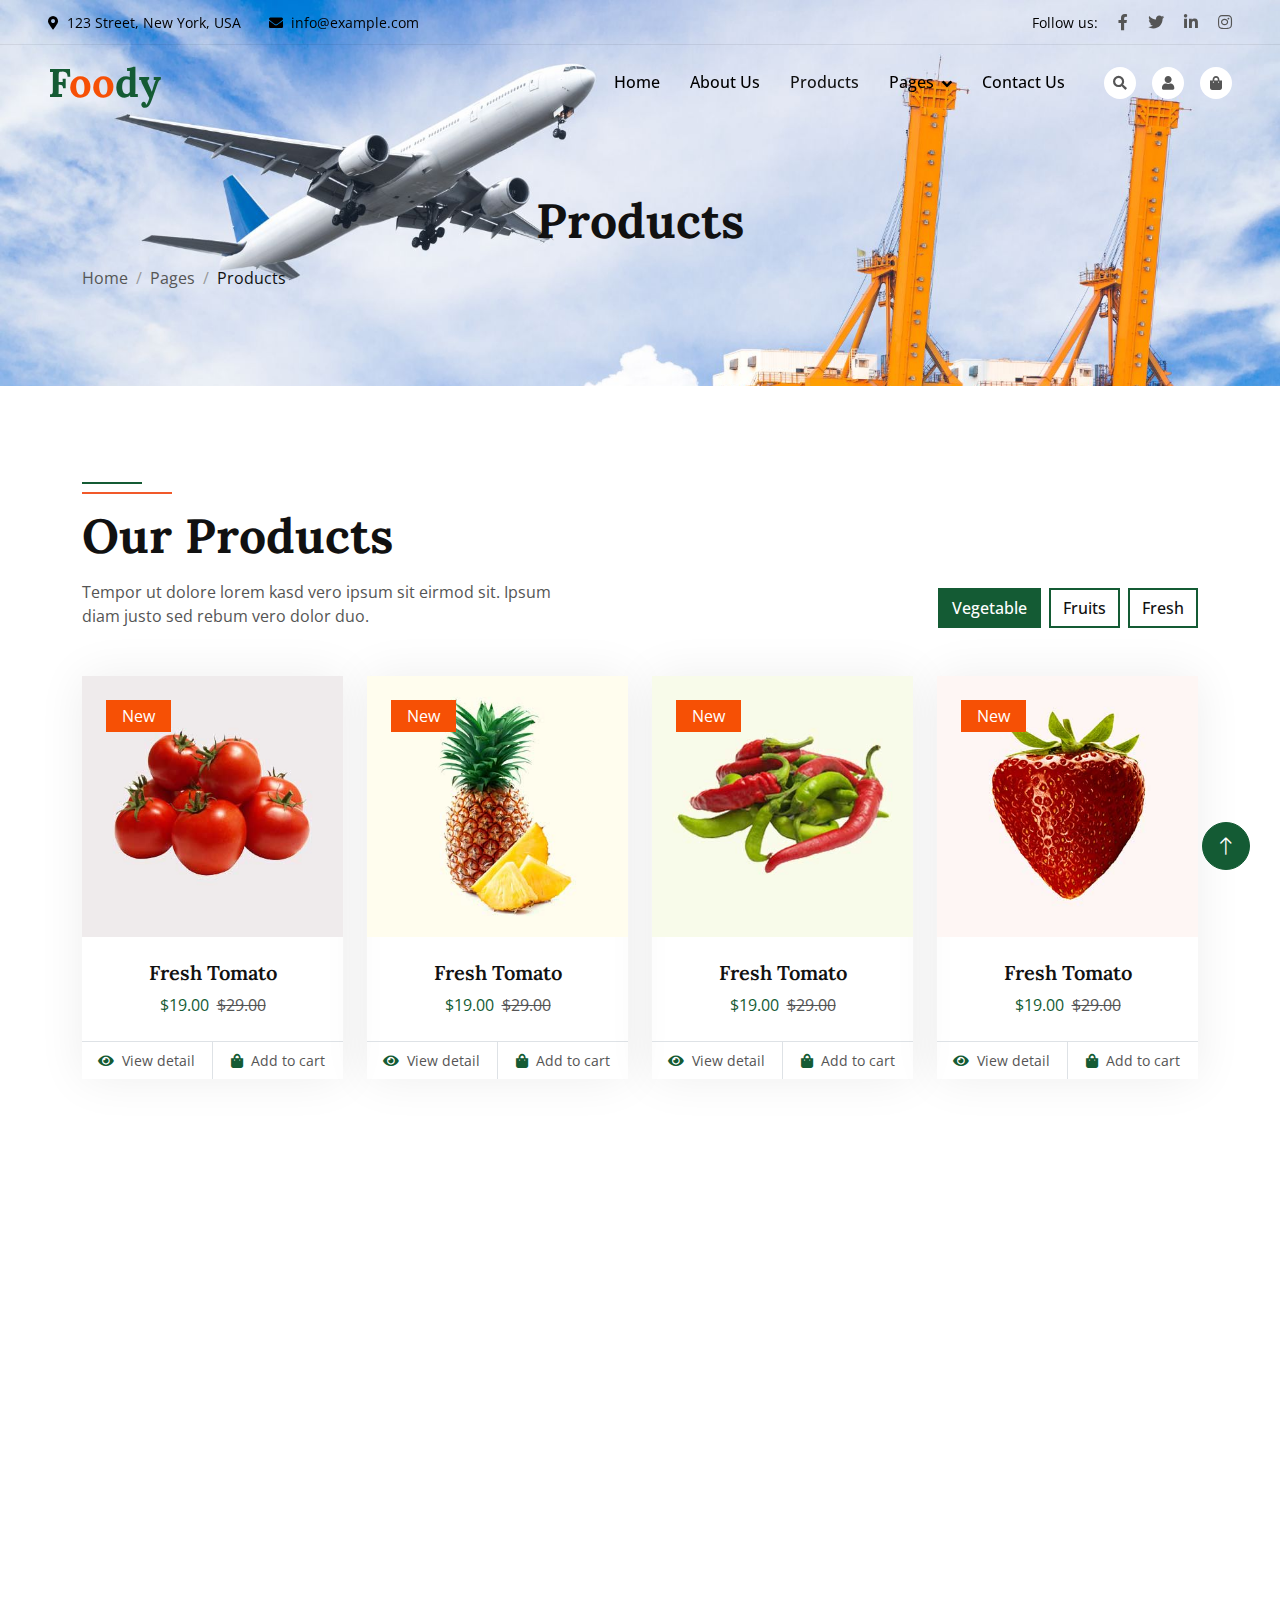
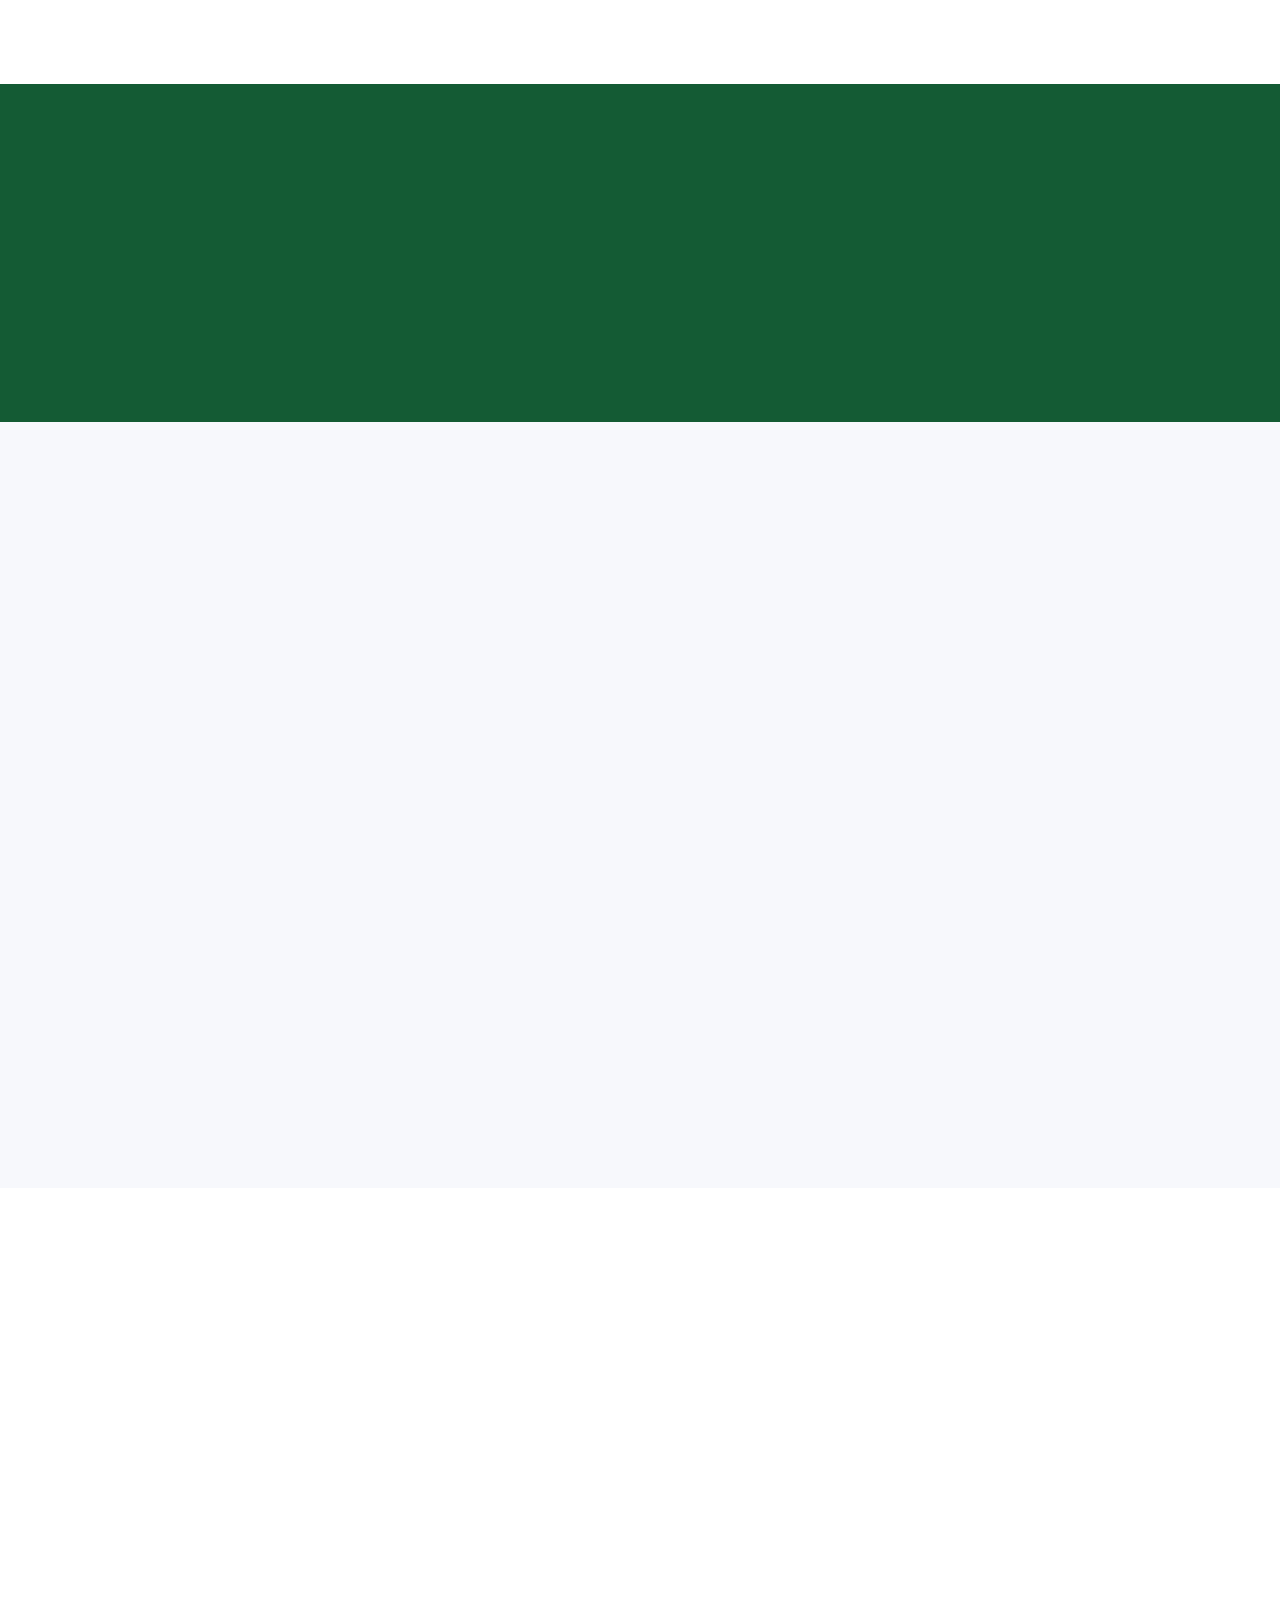
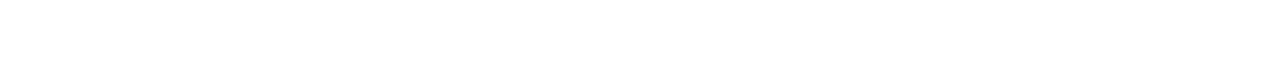
<file: product.html>
<!DOCTYPE html>
<html lang="en">

<head>
    <meta charset="utf-8">
    <title>Foody - Organic Food Website Template</title>
    <meta content="width=device-width, initial-scale=1.0" name="viewport">
    <meta content="" name="keywords">
    <meta content="" name="description">

    <!-- Favicon -->
    <link href="img/favicon.ico" rel="icon">

    <!-- Google Web Fonts -->
    <link rel="preconnect" href="https://fonts.googleapis.com">
    <link rel="preconnect" href="https://fonts.gstatic.com" crossorigin>
    <link href="https://fonts.googleapis.com/css2?family=Open+Sans:wght@400;500&family=Lora:wght@600;700&display=swap" rel="stylesheet"> 

    <!-- Icon Font Stylesheet -->
    <link href="https://cdnjs.cloudflare.com/ajax/libs/font-awesome/5.10.0/css/all.min.css" rel="stylesheet">
    <link href="https://cdn.jsdelivr.net/npm/bootstrap-icons@1.4.1/font/bootstrap-icons.css" rel="stylesheet">

    <!-- Libraries Stylesheet -->
    <link href="lib/animate/animate.min.css" rel="stylesheet">
    <link href="lib/owlcarousel/assets/owl.carousel.min.css" rel="stylesheet">

    <!-- Customized Bootstrap Stylesheet -->
    <link href="css/bootstrap.min.css" rel="stylesheet">

    <!-- Template Stylesheet -->
    <link href="css/style.css" rel="stylesheet">
</head>

<body>
    <!-- Spinner Start -->
    <div id="spinner" class="show bg-white position-fixed translate-middle w-100 vh-100 top-50 start-50 d-flex align-items-center justify-content-center">
        <div class="spinner-border text-primary" role="status"></div>
    </div>
    <!-- Spinner End -->


    <!-- Navbar Start -->
    <div class="container-fluid fixed-top px-0 wow fadeIn" data-wow-delay="0.1s">
        <div class="top-bar row gx-0 align-items-center d-none d-lg-flex">
            <div class="col-lg-6 px-5 text-start">
                <small><i class="fa fa-map-marker-alt me-2"></i>123 Street, New York, USA</small>
                <small class="ms-4"><i class="fa fa-envelope me-2"></i>info@example.com</small>
            </div>
            <div class="col-lg-6 px-5 text-end">
                <small>Follow us:</small>
                <a class="text-body ms-3" href=""><i class="fab fa-facebook-f"></i></a>
                <a class="text-body ms-3" href=""><i class="fab fa-twitter"></i></a>
                <a class="text-body ms-3" href=""><i class="fab fa-linkedin-in"></i></a>
                <a class="text-body ms-3" href=""><i class="fab fa-instagram"></i></a>
            </div>
        </div>

        <nav class="navbar navbar-expand-lg navbar-light py-lg-0 px-lg-5 wow fadeIn" data-wow-delay="0.1s">
            <a href="index.html" class="navbar-brand ms-4 ms-lg-0">
                <h1 class="fw-bold text-primary m-0">F<span class="text-secondary">oo</span>dy</h1>
            </a>
            <button type="button" class="navbar-toggler me-4" data-bs-toggle="collapse" data-bs-target="#navbarCollapse">
                <span class="navbar-toggler-icon"></span>
            </button>
            <div class="collapse navbar-collapse" id="navbarCollapse">
                <div class="navbar-nav ms-auto p-4 p-lg-0">
                    <a href="index.html" class="nav-item nav-link">Home</a>
                    <a href="about.html" class="nav-item nav-link">About Us</a>
                    <a href="product.html" class="nav-item nav-link active">Products</a>
                    <div class="nav-item dropdown">
                        <a href="#" class="nav-link dropdown-toggle" data-bs-toggle="dropdown">Pages</a>
                        <div class="dropdown-menu m-0">
                            <a href="blog.html" class="dropdown-item">Blog Grid</a>
                            <a href="feature.html" class="dropdown-item">Our Features</a>
                            <a href="testimonial.html" class="dropdown-item">Testimonial</a>
                            <a href="404.html" class="dropdown-item">404 Page</a>
                        </div>
                    </div>
                    <a href="contact.html" class="nav-item nav-link">Contact Us</a>
                </div>
                <div class="d-none d-lg-flex ms-2">
                    <a class="btn-sm-square bg-white rounded-circle ms-3" href="">
                        <small class="fa fa-search text-body"></small>
                    </a>
                    <a class="btn-sm-square bg-white rounded-circle ms-3" href="">
                        <small class="fa fa-user text-body"></small>
                    </a>
                    <a class="btn-sm-square bg-white rounded-circle ms-3" href="">
                        <small class="fa fa-shopping-bag text-body"></small>
                    </a>
                </div>
            </div>
        </nav>
    </div>
    <!-- Navbar End -->


    <!-- Page Header Start -->
    <div class="container-fluid page-header mb-5 wow fadeIn" data-wow-delay="0.1s">
        <div class="container">
            <h1 class="display-3 mb-3 animated slideInDown">Products</h1>
            <nav aria-label="breadcrumb animated slideInDown">
                <ol class="breadcrumb mb-0">
                    <li class="breadcrumb-item"><a class="text-body" href="#">Home</a></li>
                    <li class="breadcrumb-item"><a class="text-body" href="#">Pages</a></li>
                    <li class="breadcrumb-item text-dark active" aria-current="page">Products</li>
                </ol>
            </nav>
        </div>
    </div>
    <!-- Page Header End -->


    <!-- Product Start -->
    <div class="container-xxl py-5">
        <div class="container">
            <div class="row g-0 gx-5 align-items-end">
                <div class="col-lg-6">
                    <div class="section-header text-start mb-5 wow fadeInUp" data-wow-delay="0.1s" style="max-width: 500px;">
                        <h1 class="display-5 mb-3">Our Products</h1>
                        <p>Tempor ut dolore lorem kasd vero ipsum sit eirmod sit. Ipsum diam justo sed rebum vero dolor duo.</p>
                    </div>
                </div>
                <div class="col-lg-6 text-start text-lg-end wow slideInRight" data-wow-delay="0.1s">
                    <ul class="nav nav-pills d-inline-flex justify-content-end mb-5">
                        <li class="nav-item me-2">
                            <a class="btn btn-outline-primary border-2 active" data-bs-toggle="pill" href="#tab-1">Vegetable</a>
                        </li>
                        <li class="nav-item me-2">
                            <a class="btn btn-outline-primary border-2" data-bs-toggle="pill" href="#tab-2">Fruits </a>
                        </li>
                        <li class="nav-item me-0">
                            <a class="btn btn-outline-primary border-2" data-bs-toggle="pill" href="#tab-3">Fresh</a>
                        </li>
                    </ul>
                </div>
            </div>
            <div class="tab-content">
                <div id="tab-1" class="tab-pane fade show p-0 active">
                    <div class="row g-4">
                        <div class="col-xl-3 col-lg-4 col-md-6 wow fadeInUp" data-wow-delay="0.1s">
                            <div class="product-item">
                                <div class="position-relative bg-light overflow-hidden">
                                    <img class="img-fluid w-100" src="img/product-1.jpg" alt="">
                                    <div class="bg-secondary rounded text-white position-absolute start-0 top-0 m-4 py-1 px-3">New</div>
                                </div>
                                <div class="text-center p-4">
                                    <a class="d-block h5 mb-2" href="">Fresh Tomato</a>
                                    <span class="text-primary me-1">$19.00</span>
                                    <span class="text-body text-decoration-line-through">$29.00</span>
                                </div>
                                <div class="d-flex border-top">
                                    <small class="w-50 text-center border-end py-2">
                                        <a class="text-body" href=""><i class="fa fa-eye text-primary me-2"></i>View detail</a>
                                    </small>
                                    <small class="w-50 text-center py-2">
                                        <a class="text-body" href=""><i class="fa fa-shopping-bag text-primary me-2"></i>Add to cart</a>
                                    </small>
                                </div>
                            </div>
                        </div>
                        <div class="col-xl-3 col-lg-4 col-md-6 wow fadeInUp" data-wow-delay="0.3s">
                            <div class="product-item">
                                <div class="position-relative bg-light overflow-hidden">
                                    <img class="img-fluid w-100" src="img/product-2.jpg" alt="">
                                    <div class="bg-secondary rounded text-white position-absolute start-0 top-0 m-4 py-1 px-3">New</div>
                                </div>
                                <div class="text-center p-4">
                                    <a class="d-block h5 mb-2" href="">Fresh Tomato</a>
                                    <span class="text-primary me-1">$19.00</span>
                                    <span class="text-body text-decoration-line-through">$29.00</span>
                                </div>
                                <div class="d-flex border-top">
                                    <small class="w-50 text-center border-end py-2">
                                        <a class="text-body" href=""><i class="fa fa-eye text-primary me-2"></i>View detail</a>
                                    </small>
                                    <small class="w-50 text-center py-2">
                                        <a class="text-body" href=""><i class="fa fa-shopping-bag text-primary me-2"></i>Add to cart</a>
                                    </small>
                                </div>
                            </div>
                        </div>
                        <div class="col-xl-3 col-lg-4 col-md-6 wow fadeInUp" data-wow-delay="0.5s">
                            <div class="product-item">
                                <div class="position-relative bg-light overflow-hidden">
                                    <img class="img-fluid w-100" src="img/product-3.jpg" alt="">
                                    <div class="bg-secondary rounded text-white position-absolute start-0 top-0 m-4 py-1 px-3">New</div>
                                </div>
                                <div class="text-center p-4">
                                    <a class="d-block h5 mb-2" href="">Fresh Tomato</a>
                                    <span class="text-primary me-1">$19.00</span>
                                    <span class="text-body text-decoration-line-through">$29.00</span>
                                </div>
                                <div class="d-flex border-top">
                                    <small class="w-50 text-center border-end py-2">
                                        <a class="text-body" href=""><i class="fa fa-eye text-primary me-2"></i>View detail</a>
                                    </small>
                                    <small class="w-50 text-center py-2">
                                        <a class="text-body" href=""><i class="fa fa-shopping-bag text-primary me-2"></i>Add to cart</a>
                                    </small>
                                </div>
                            </div>
                        </div>
                        <div class="col-xl-3 col-lg-4 col-md-6 wow fadeInUp" data-wow-delay="0.7s">
                            <div class="product-item">
                                <div class="position-relative bg-light overflow-hidden">
                                    <img class="img-fluid w-100" src="img/product-4.jpg" alt="">
                                    <div class="bg-secondary rounded text-white position-absolute start-0 top-0 m-4 py-1 px-3">New</div>
                                </div>
                                <div class="text-center p-4">
                                    <a class="d-block h5 mb-2" href="">Fresh Tomato</a>
                                    <span class="text-primary me-1">$19.00</span>
                                    <span class="text-body text-decoration-line-through">$29.00</span>
                                </div>
                                <div class="d-flex border-top">
                                    <small class="w-50 text-center border-end py-2">
                                        <a class="text-body" href=""><i class="fa fa-eye text-primary me-2"></i>View detail</a>
                                    </small>
                                    <small class="w-50 text-center py-2">
                                        <a class="text-body" href=""><i class="fa fa-shopping-bag text-primary me-2"></i>Add to cart</a>
                                    </small>
                                </div>
                            </div>
                        </div>
                        <div class="col-xl-3 col-lg-4 col-md-6 wow fadeInUp" data-wow-delay="0.1s">
                            <div class="product-item">
                                <div class="position-relative bg-light overflow-hidden">
                                    <img class="img-fluid w-100" src="img/product-5.jpg" alt="">
                                    <div class="bg-secondary rounded text-white position-absolute start-0 top-0 m-4 py-1 px-3">New</div>
                                </div>
                                <div class="text-center p-4">
                                    <a class="d-block h5 mb-2" href="">Fresh Tomato</a>
                                    <span class="text-primary me-1">$19.00</span>
                                    <span class="text-body text-decoration-line-through">$29.00</span>
                                </div>
                                <div class="d-flex border-top">
                                    <small class="w-50 text-center border-end py-2">
                                        <a class="text-body" href=""><i class="fa fa-eye text-primary me-2"></i>View detail</a>
                                    </small>
                                    <small class="w-50 text-center py-2">
                                        <a class="text-body" href=""><i class="fa fa-shopping-bag text-primary me-2"></i>Add to cart</a>
                                    </small>
                                </div>
                            </div>
                        </div>
                        <div class="col-xl-3 col-lg-4 col-md-6 wow fadeInUp" data-wow-delay="0.3s">
                            <div class="product-item">
                                <div class="position-relative bg-light overflow-hidden">
                                    <img class="img-fluid w-100" src="img/product-6.jpg" alt="">
                                    <div class="bg-secondary rounded text-white position-absolute start-0 top-0 m-4 py-1 px-3">New</div>
                                </div>
                                <div class="text-center p-4">
                                    <a class="d-block h5 mb-2" href="">Fresh Tomato</a>
                                    <span class="text-primary me-1">$19.00</span>
                                    <span class="text-body text-decoration-line-through">$29.00</span>
                                </div>
                                <div class="d-flex border-top">
                                    <small class="w-50 text-center border-end py-2">
                                        <a class="text-body" href=""><i class="fa fa-eye text-primary me-2"></i>View detail</a>
                                    </small>
                                    <small class="w-50 text-center py-2">
                                        <a class="text-body" href=""><i class="fa fa-shopping-bag text-primary me-2"></i>Add to cart</a>
                                    </small>
                                </div>
                            </div>
                        </div>
                        <div class="col-xl-3 col-lg-4 col-md-6 wow fadeInUp" data-wow-delay="0.5s">
                            <div class="product-item">
                                <div class="position-relative bg-light overflow-hidden">
                                    <img class="img-fluid w-100" src="img/product-7.jpg" alt="">
                                    <div class="bg-secondary rounded text-white position-absolute start-0 top-0 m-4 py-1 px-3">New</div>
                                </div>
                                <div class="text-center p-4">
                                    <a class="d-block h5 mb-2" href="">Fresh Tomato</a>
                                    <span class="text-primary me-1">$19.00</span>
                                    <span class="text-body text-decoration-line-through">$29.00</span>
                                </div>
                                <div class="d-flex border-top">
                                    <small class="w-50 text-center border-end py-2">
                                        <a class="text-body" href=""><i class="fa fa-eye text-primary me-2"></i>View detail</a>
                                    </small>
                                    <small class="w-50 text-center py-2">
                                        <a class="text-body" href=""><i class="fa fa-shopping-bag text-primary me-2"></i>Add to cart</a>
                                    </small>
                                </div>
                            </div>
                        </div>
                        <div class="col-xl-3 col-lg-4 col-md-6 wow fadeInUp" data-wow-delay="0.7s">
                            <div class="product-item">
                                <div class="position-relative bg-light overflow-hidden">
                                    <img class="img-fluid w-100" src="img/product-8.jpg" alt="">
                                    <div class="bg-secondary rounded text-white position-absolute start-0 top-0 m-4 py-1 px-3">New</div>
                                </div>
                                <div class="text-center p-4">
                                    <a class="d-block h5 mb-2" href="">Fresh Tomato</a>
                                    <span class="text-primary me-1">$19.00</span>
                                    <span class="text-body text-decoration-line-through">$29.00</span>
                                </div>
                                <div class="d-flex border-top">
                                    <small class="w-50 text-center border-end py-2">
                                        <a class="text-body" href=""><i class="fa fa-eye text-primary me-2"></i>View detail</a>
                                    </small>
                                    <small class="w-50 text-center py-2">
                                        <a class="text-body" href=""><i class="fa fa-shopping-bag text-primary me-2"></i>Add to cart</a>
                                    </small>
                                </div>
                            </div>
                        </div>
                        <div class="col-12 text-center wow fadeInUp" data-wow-delay="0.1s">
                            <a class="btn btn-primary rounded-pill py-3 px-5" href="">Browse More Products</a>
                        </div>
                    </div>
                </div>
                <div id="tab-2" class="tab-pane fade show p-0">
                    <div class="row g-4">
                        <div class="col-xl-3 col-lg-4 col-md-6">
                            <div class="product-item">
                                <div class="position-relative bg-light overflow-hidden">
                                    <img class="img-fluid w-100" src="img/product-1.jpg" alt="">
                                    <div class="bg-secondary rounded text-white position-absolute start-0 top-0 m-4 py-1 px-3">New</div>
                                </div>
                                <div class="text-center p-4">
                                    <a class="d-block h5 mb-2" href="">Fresh Tomato</a>
                                    <span class="text-primary me-1">$19.00</span>
                                    <span class="text-body text-decoration-line-through">$29.00</span>
                                </div>
                                <div class="d-flex border-top">
                                    <small class="w-50 text-center border-end py-2">
                                        <a class="text-body" href=""><i class="fa fa-eye text-primary me-2"></i>View detail</a>
                                    </small>
                                    <small class="w-50 text-center py-2">
                                        <a class="text-body" href=""><i class="fa fa-shopping-bag text-primary me-2"></i>Add to cart</a>
                                    </small>
                                </div>
                            </div>
                        </div>
                        <div class="col-xl-3 col-lg-4 col-md-6">
                            <div class="product-item">
                                <div class="position-relative bg-light overflow-hidden">
                                    <img class="img-fluid w-100" src="img/product-2.jpg" alt="">
                                    <div class="bg-secondary rounded text-white position-absolute start-0 top-0 m-4 py-1 px-3">New</div>
                                </div>
                                <div class="text-center p-4">
                                    <a class="d-block h5 mb-2" href="">Fresh Tomato</a>
                                    <span class="text-primary me-1">$19.00</span>
                                    <span class="text-body text-decoration-line-through">$29.00</span>
                                </div>
                                <div class="d-flex border-top">
                                    <small class="w-50 text-center border-end py-2">
                                        <a class="text-body" href=""><i class="fa fa-eye text-primary me-2"></i>View detail</a>
                                    </small>
                                    <small class="w-50 text-center py-2">
                                        <a class="text-body" href=""><i class="fa fa-shopping-bag text-primary me-2"></i>Add to cart</a>
                                    </small>
                                </div>
                            </div>
                        </div>
                        <div class="col-xl-3 col-lg-4 col-md-6">
                            <div class="product-item">
                                <div class="position-relative bg-light overflow-hidden">
                                    <img class="img-fluid w-100" src="img/product-3.jpg" alt="">
                                    <div class="bg-secondary rounded text-white position-absolute start-0 top-0 m-4 py-1 px-3">New</div>
                                </div>
                                <div class="text-center p-4">
                                    <a class="d-block h5 mb-2" href="">Fresh Tomato</a>
                                    <span class="text-primary me-1">$19.00</span>
                                    <span class="text-body text-decoration-line-through">$29.00</span>
                                </div>
                                <div class="d-flex border-top">
                                    <small class="w-50 text-center border-end py-2">
                                        <a class="text-body" href=""><i class="fa fa-eye text-primary me-2"></i>View detail</a>
                                    </small>
                                    <small class="w-50 text-center py-2">
                                        <a class="text-body" href=""><i class="fa fa-shopping-bag text-primary me-2"></i>Add to cart</a>
                                    </small>
                                </div>
                            </div>
                        </div>
                        <div class="col-xl-3 col-lg-4 col-md-6">
                            <div class="product-item">
                                <div class="position-relative bg-light overflow-hidden">
                                    <img class="img-fluid w-100" src="img/product-4.jpg" alt="">
                                    <div class="bg-secondary rounded text-white position-absolute start-0 top-0 m-4 py-1 px-3">New</div>
                                </div>
                                <div class="text-center p-4">
                                    <a class="d-block h5 mb-2" href="">Fresh Tomato</a>
                                    <span class="text-primary me-1">$19.00</span>
                                    <span class="text-body text-decoration-line-through">$29.00</span>
                                </div>
                                <div class="d-flex border-top">
                                    <small class="w-50 text-center border-end py-2">
                                        <a class="text-body" href=""><i class="fa fa-eye text-primary me-2"></i>View detail</a>
                                    </small>
                                    <small class="w-50 text-center py-2">
                                        <a class="text-body" href=""><i class="fa fa-shopping-bag text-primary me-2"></i>Add to cart</a>
                                    </small>
                                </div>
                            </div>
                        </div>
                        <div class="col-xl-3 col-lg-4 col-md-6">
                            <div class="product-item">
                                <div class="position-relative bg-light overflow-hidden">
                                    <img class="img-fluid w-100" src="img/product-5.jpg" alt="">
                                    <div class="bg-secondary rounded text-white position-absolute start-0 top-0 m-4 py-1 px-3">New</div>
                                </div>
                                <div class="text-center p-4">
                                    <a class="d-block h5 mb-2" href="">Fresh Tomato</a>
                                    <span class="text-primary me-1">$19.00</span>
                                    <span class="text-body text-decoration-line-through">$29.00</span>
                                </div>
                                <div class="d-flex border-top">
                                    <small class="w-50 text-center border-end py-2">
                                        <a class="text-body" href=""><i class="fa fa-eye text-primary me-2"></i>View detail</a>
                                    </small>
                                    <small class="w-50 text-center py-2">
                                        <a class="text-body" href=""><i class="fa fa-shopping-bag text-primary me-2"></i>Add to cart</a>
                                    </small>
                                </div>
                            </div>
                        </div>
                        <div class="col-xl-3 col-lg-4 col-md-6">
                            <div class="product-item">
                                <div class="position-relative bg-light overflow-hidden">
                                    <img class="img-fluid w-100" src="img/product-6.jpg" alt="">
                                    <div class="bg-secondary rounded text-white position-absolute start-0 top-0 m-4 py-1 px-3">New</div>
                                </div>
                                <div class="text-center p-4">
                                    <a class="d-block h5 mb-2" href="">Fresh Tomato</a>
                                    <span class="text-primary me-1">$19.00</span>
                                    <span class="text-body text-decoration-line-through">$29.00</span>
                                </div>
                                <div class="d-flex border-top">
                                    <small class="w-50 text-center border-end py-2">
                                        <a class="text-body" href=""><i class="fa fa-eye text-primary me-2"></i>View detail</a>
                                    </small>
                                    <small class="w-50 text-center py-2">
                                        <a class="text-body" href=""><i class="fa fa-shopping-bag text-primary me-2"></i>Add to cart</a>
                                    </small>
                                </div>
                            </div>
                        </div>
                        <div class="col-xl-3 col-lg-4 col-md-6">
                            <div class="product-item">
                                <div class="position-relative bg-light overflow-hidden">
                                    <img class="img-fluid w-100" src="img/product-7.jpg" alt="">
                                    <div class="bg-secondary rounded text-white position-absolute start-0 top-0 m-4 py-1 px-3">New</div>
                                </div>
                                <div class="text-center p-4">
                                    <a class="d-block h5 mb-2" href="">Fresh Tomato</a>
                                    <span class="text-primary me-1">$19.00</span>
                                    <span class="text-body text-decoration-line-through">$29.00</span>
                                </div>
                                <div class="d-flex border-top">
                                    <small class="w-50 text-center border-end py-2">
                                        <a class="text-body" href=""><i class="fa fa-eye text-primary me-2"></i>View detail</a>
                                    </small>
                                    <small class="w-50 text-center py-2">
                                        <a class="text-body" href=""><i class="fa fa-shopping-bag text-primary me-2"></i>Add to cart</a>
                                    </small>
                                </div>
                            </div>
                        </div>
                        <div class="col-xl-3 col-lg-4 col-md-6">
                            <div class="product-item">
                                <div class="position-relative bg-light overflow-hidden">
                                    <img class="img-fluid w-100" src="img/product-8.jpg" alt="">
                                    <div class="bg-secondary rounded text-white position-absolute start-0 top-0 m-4 py-1 px-3">New</div>
                                </div>
                                <div class="text-center p-4">
                                    <a class="d-block h5 mb-2" href="">Fresh Tomato</a>
                                    <span class="text-primary me-1">$19.00</span>
                                    <span class="text-body text-decoration-line-through">$29.00</span>
                                </div>
                                <div class="d-flex border-top">
                                    <small class="w-50 text-center border-end py-2">
                                        <a class="text-body" href=""><i class="fa fa-eye text-primary me-2"></i>View detail</a>
                                    </small>
                                    <small class="w-50 text-center py-2">
                                        <a class="text-body" href=""><i class="fa fa-shopping-bag text-primary me-2"></i>Add to cart</a>
                                    </small>
                                </div>
                            </div>
                        </div>
                        <div class="col-12 text-center">
                            <a class="btn btn-primary rounded-pill py-3 px-5" href="">Browse More Products</a>
                        </div>
                    </div>
                </div>
                <div id="tab-3" class="tab-pane fade show p-0">
                    <div class="row g-4">
                        <div class="col-xl-3 col-lg-4 col-md-6">
                            <div class="product-item">
                                <div class="position-relative bg-light overflow-hidden">
                                    <img class="img-fluid w-100" src="img/product-1.jpg" alt="">
                                    <div class="bg-secondary rounded text-white position-absolute start-0 top-0 m-4 py-1 px-3">New</div>
                                </div>
                                <div class="text-center p-4">
                                    <a class="d-block h5 mb-2" href="">Fresh Tomato</a>
                                    <span class="text-primary me-1">$19.00</span>
                                    <span class="text-body text-decoration-line-through">$29.00</span>
                                </div>
                                <div class="d-flex border-top">
                                    <small class="w-50 text-center border-end py-2">
                                        <a class="text-body" href=""><i class="fa fa-eye text-primary me-2"></i>View detail</a>
                                    </small>
                                    <small class="w-50 text-center py-2">
                                        <a class="text-body" href=""><i class="fa fa-shopping-bag text-primary me-2"></i>Add to cart</a>
                                    </small>
                                </div>
                            </div>
                        </div>
                        <div class="col-xl-3 col-lg-4 col-md-6">
                            <div class="product-item">
                                <div class="position-relative bg-light overflow-hidden">
                                    <img class="img-fluid w-100" src="img/product-2.jpg" alt="">
                                    <div class="bg-secondary rounded text-white position-absolute start-0 top-0 m-4 py-1 px-3">New</div>
                                </div>
                                <div class="text-center p-4">
                                    <a class="d-block h5 mb-2" href="">Fresh Tomato</a>
                                    <span class="text-primary me-1">$19.00</span>
                                    <span class="text-body text-decoration-line-through">$29.00</span>
                                </div>
                                <div class="d-flex border-top">
                                    <small class="w-50 text-center border-end py-2">
                                        <a class="text-body" href=""><i class="fa fa-eye text-primary me-2"></i>View detail</a>
                                    </small>
                                    <small class="w-50 text-center py-2">
                                        <a class="text-body" href=""><i class="fa fa-shopping-bag text-primary me-2"></i>Add to cart</a>
                                    </small>
                                </div>
                            </div>
                        </div>
                        <div class="col-xl-3 col-lg-4 col-md-6">
                            <div class="product-item">
                                <div class="position-relative bg-light overflow-hidden">
                                    <img class="img-fluid w-100" src="img/product-3.jpg" alt="">
                                    <div class="bg-secondary rounded text-white position-absolute start-0 top-0 m-4 py-1 px-3">New</div>
                                </div>
                                <div class="text-center p-4">
                                    <a class="d-block h5 mb-2" href="">Fresh Tomato</a>
                                    <span class="text-primary me-1">$19.00</span>
                                    <span class="text-body text-decoration-line-through">$29.00</span>
                                </div>
                                <div class="d-flex border-top">
                                    <small class="w-50 text-center border-end py-2">
                                        <a class="text-body" href=""><i class="fa fa-eye text-primary me-2"></i>View detail</a>
                                    </small>
                                    <small class="w-50 text-center py-2">
                                        <a class="text-body" href=""><i class="fa fa-shopping-bag text-primary me-2"></i>Add to cart</a>
                                    </small>
                                </div>
                            </div>
                        </div>
                        <div class="col-xl-3 col-lg-4 col-md-6">
                            <div class="product-item">
                                <div class="position-relative bg-light overflow-hidden">
                                    <img class="img-fluid w-100" src="img/product-4.jpg" alt="">
                                    <div class="bg-secondary rounded text-white position-absolute start-0 top-0 m-4 py-1 px-3">New</div>
                                </div>
                                <div class="text-center p-4">
                                    <a class="d-block h5 mb-2" href="">Fresh Tomato</a>
                                    <span class="text-primary me-1">$19.00</span>
                                    <span class="text-body text-decoration-line-through">$29.00</span>
                                </div>
                                <div class="d-flex border-top">
                                    <small class="w-50 text-center border-end py-2">
                                        <a class="text-body" href=""><i class="fa fa-eye text-primary me-2"></i>View detail</a>
                                    </small>
                                    <small class="w-50 text-center py-2">
                                        <a class="text-body" href=""><i class="fa fa-shopping-bag text-primary me-2"></i>Add to cart</a>
                                    </small>
                                </div>
                            </div>
                        </div>
                        <div class="col-xl-3 col-lg-4 col-md-6">
                            <div class="product-item">
                                <div class="position-relative bg-light overflow-hidden">
                                    <img class="img-fluid w-100" src="img/product-5.jpg" alt="">
                                    <div class="bg-secondary rounded text-white position-absolute start-0 top-0 m-4 py-1 px-3">New</div>
                                </div>
                                <div class="text-center p-4">
                                    <a class="d-block h5 mb-2" href="">Fresh Tomato</a>
                                    <span class="text-primary me-1">$19.00</span>
                                    <span class="text-body text-decoration-line-through">$29.00</span>
                                </div>
                                <div class="d-flex border-top">
                                    <small class="w-50 text-center border-end py-2">
                                        <a class="text-body" href=""><i class="fa fa-eye text-primary me-2"></i>View detail</a>
                                    </small>
                                    <small class="w-50 text-center py-2">
                                        <a class="text-body" href=""><i class="fa fa-shopping-bag text-primary me-2"></i>Add to cart</a>
                                    </small>
                                </div>
                            </div>
                        </div>
                        <div class="col-xl-3 col-lg-4 col-md-6">
                            <div class="product-item">
                                <div class="position-relative bg-light overflow-hidden">
                                    <img class="img-fluid w-100" src="img/product-6.jpg" alt="">
                                    <div class="bg-secondary rounded text-white position-absolute start-0 top-0 m-4 py-1 px-3">New</div>
                                </div>
                                <div class="text-center p-4">
                                    <a class="d-block h5 mb-2" href="">Fresh Tomato</a>
                                    <span class="text-primary me-1">$19.00</span>
                                    <span class="text-body text-decoration-line-through">$29.00</span>
                                </div>
                                <div class="d-flex border-top">
                                    <small class="w-50 text-center border-end py-2">
                                        <a class="text-body" href=""><i class="fa fa-eye text-primary me-2"></i>View detail</a>
                                    </small>
                                    <small class="w-50 text-center py-2">
                                        <a class="text-body" href=""><i class="fa fa-shopping-bag text-primary me-2"></i>Add to cart</a>
                                    </small>
                                </div>
                            </div>
                        </div>
                        <div class="col-xl-3 col-lg-4 col-md-6">
                            <div class="product-item">
                                <div class="position-relative bg-light overflow-hidden">
                                    <img class="img-fluid w-100" src="img/product-7.jpg" alt="">
                                    <div class="bg-secondary rounded text-white position-absolute start-0 top-0 m-4 py-1 px-3">New</div>
                                </div>
                                <div class="text-center p-4">
                                    <a class="d-block h5 mb-2" href="">Fresh Tomato</a>
                                    <span class="text-primary me-1">$19.00</span>
                                    <span class="text-body text-decoration-line-through">$29.00</span>
                                </div>
                                <div class="d-flex border-top">
                                    <small class="w-50 text-center border-end py-2">
                                        <a class="text-body" href=""><i class="fa fa-eye text-primary me-2"></i>View detail</a>
                                    </small>
                                    <small class="w-50 text-center py-2">
                                        <a class="text-body" href=""><i class="fa fa-shopping-bag text-primary me-2"></i>Add to cart</a>
                                    </small>
                                </div>
                            </div>
                        </div>
                        <div class="col-xl-3 col-lg-4 col-md-6">
                            <div class="product-item">
                                <div class="position-relative bg-light overflow-hidden">
                                    <img class="img-fluid w-100" src="img/product-8.jpg" alt="">
                                    <div class="bg-secondary rounded text-white position-absolute start-0 top-0 m-4 py-1 px-3">New</div>
                                </div>
                                <div class="text-center p-4">
                                    <a class="d-block h5 mb-2" href="">Fresh Tomato</a>
                                    <span class="text-primary me-1">$19.00</span>
                                    <span class="text-body text-decoration-line-through">$29.00</span>
                                </div>
                                <div class="d-flex border-top">
                                    <small class="w-50 text-center border-end py-2">
                                        <a class="text-body" href=""><i class="fa fa-eye text-primary me-2"></i>View detail</a>
                                    </small>
                                    <small class="w-50 text-center py-2">
                                        <a class="text-body" href=""><i class="fa fa-shopping-bag text-primary me-2"></i>Add to cart</a>
                                    </small>
                                </div>
                            </div>
                        </div>
                        <div class="col-12 text-center">
                            <a class="btn btn-primary rounded-pill py-3 px-5" href="">Browse More Products</a>
                        </div>
                    </div>
                </div>
            </div>
        </div>
    </div>
    <!-- Product End -->


    <!-- Firm Visit Start -->
    <div class="container-fluid bg-primary bg-icon mt-5 py-6">
        <div class="container">
            <div class="row g-5 align-items-center">
                <div class="col-md-7 wow fadeIn" data-wow-delay="0.1s">
                    <h1 class="display-5 text-white mb-3">Visit Our Firm</h1>
                    <p class="text-white mb-0">Tempor erat elitr rebum at clita. Diam dolor diam ipsum sit. Aliqu diam amet diam et eos. Clita erat ipsum et lorem et sit, sed stet lorem sit clita duo justo magna dolore erat amet. Diam dolor diam ipsum sit. Aliqu diam amet diam et eos.</p>
                </div>
                <div class="col-md-5 text-md-end wow fadeIn" data-wow-delay="0.5s">
                    <a class="btn btn-lg btn-secondary rounded-pill py-3 px-5" href="">Visit Now</a>
                </div>
            </div>
        </div>
    </div>
    <!-- Firm Visit End -->


    <!-- Testimonial Start -->
    <div class="container-fluid bg-light bg-icon py-6">
        <div class="container">
            <div class="section-header text-center mx-auto mb-5 wow fadeInUp" data-wow-delay="0.1s" style="max-width: 500px;">
                <h1 class="display-5 mb-3">Customer Review</h1>
                <p>Tempor ut dolore lorem kasd vero ipsum sit eirmod sit. Ipsum diam justo sed rebum vero dolor duo.</p>
            </div>
            <div class="owl-carousel testimonial-carousel wow fadeInUp" data-wow-delay="0.1s">
                <div class="testimonial-item position-relative bg-white p-5 mt-4">
                    <i class="fa fa-quote-left fa-3x text-primary position-absolute top-0 start-0 mt-n4 ms-5"></i>
                    <p class="mb-4">Tempor erat elitr rebum at clita. Diam dolor diam ipsum sit diam amet diam et eos. Clita erat ipsum et lorem et sit.</p>
                    <div class="d-flex align-items-center">
                        <img class="flex-shrink-0 rounded-circle" src="img/testimonial-1.jpg" alt="">
                        <div class="ms-3">
                            <h5 class="mb-1">Client Name</h5>
                            <span>Profession</span>
                        </div>
                    </div>
                </div>
                <div class="testimonial-item position-relative bg-white p-5 mt-4">
                    <i class="fa fa-quote-left fa-3x text-primary position-absolute top-0 start-0 mt-n4 ms-5"></i>
                    <p class="mb-4">Tempor erat elitr rebum at clita. Diam dolor diam ipsum sit diam amet diam et eos. Clita erat ipsum et lorem et sit.</p>
                    <div class="d-flex align-items-center">
                        <img class="flex-shrink-0 rounded-circle" src="img/testimonial-2.jpg" alt="">
                        <div class="ms-3">
                            <h5 class="mb-1">Client Name</h5>
                            <span>Profession</span>
                        </div>
                    </div>
                </div>
                <div class="testimonial-item position-relative bg-white p-5 mt-4">
                    <i class="fa fa-quote-left fa-3x text-primary position-absolute top-0 start-0 mt-n4 ms-5"></i>
                    <p class="mb-4">Tempor erat elitr rebum at clita. Diam dolor diam ipsum sit diam amet diam et eos. Clita erat ipsum et lorem et sit.</p>
                    <div class="d-flex align-items-center">
                        <img class="flex-shrink-0 rounded-circle" src="img/testimonial-3.jpg" alt="">
                        <div class="ms-3">
                            <h5 class="mb-1">Client Name</h5>
                            <span>Profession</span>
                        </div>
                    </div>
                </div>
                <div class="testimonial-item position-relative bg-white p-5 mt-4">
                    <i class="fa fa-quote-left fa-3x text-primary position-absolute top-0 start-0 mt-n4 ms-5"></i>
                    <p class="mb-4">Tempor erat elitr rebum at clita. Diam dolor diam ipsum sit diam amet diam et eos. Clita erat ipsum et lorem et sit.</p>
                    <div class="d-flex align-items-center">
                        <img class="flex-shrink-0 rounded-circle" src="img/testimonial-4.jpg" alt="">
                        <div class="ms-3">
                            <h5 class="mb-1">Client Name</h5>
                            <span>Profession</span>
                        </div>
                    </div>
                </div>
            </div>
        </div>
    </div>
    <!-- Testimonial End -->


    <!-- Footer Start -->
    <div class="container-fluid bg-dark footer pt-5 wow fadeIn" data-wow-delay="0.1s">
        <div class="container py-5">
            <div class="row g-5">
                <div class="col-lg-3 col-md-6">
                    <h1 class="fw-bold text-primary mb-4">F<span class="text-secondary">oo</span>dy</h1>
                    <p>Diam dolor diam ipsum sit. Aliqu diam amet diam et eos. Clita erat ipsum et lorem et sit, sed stet lorem sit clita</p>
                    <div class="d-flex pt-2">
                        <a class="btn btn-square btn-outline-light rounded-circle me-1" href=""><i class="fab fa-twitter"></i></a>
                        <a class="btn btn-square btn-outline-light rounded-circle me-1" href=""><i class="fab fa-facebook-f"></i></a>
                        <a class="btn btn-square btn-outline-light rounded-circle me-1" href=""><i class="fab fa-youtube"></i></a>
                        <a class="btn btn-square btn-outline-light rounded-circle me-0" href=""><i class="fab fa-linkedin-in"></i></a>
                    </div>
                </div>
                <div class="col-lg-3 col-md-6">
                    <h4 class="text-light mb-4">Address</h4>
                    <p><i class="fa fa-map-marker-alt me-3"></i>123 Street, New York, USA</p>
                    <p><i class="fa fa-phone-alt me-3"></i>+012 345 67890</p>
                    <p><i class="fa fa-envelope me-3"></i>info@example.com</p>
                </div>
                <div class="col-lg-3 col-md-6">
                    <h4 class="text-light mb-4">Quick Links</h4>
                    <a class="btn btn-link" href="">About Us</a>
                    <a class="btn btn-link" href="">Contact Us</a>
                    <a class="btn btn-link" href="">Our Services</a>
                    <a class="btn btn-link" href="">Terms & Condition</a>
                    <a class="btn btn-link" href="">Support</a>
                </div>
                <div class="col-lg-3 col-md-6">
                    <h4 class="text-light mb-4">Newsletter</h4>
                    <p>Dolor amet sit justo amet elitr clita ipsum elitr est.</p>
                    <div class="position-relative mx-auto" style="max-width: 400px;">
                        <input class="form-control bg-transparent w-100 py-3 ps-4 pe-5" type="text" placeholder="Your email">
                        <button type="button" class="btn btn-primary py-2 position-absolute top-0 end-0 mt-2 me-2">SignUp</button>
                    </div>
                </div>
            </div>
        </div>
        <div class="container-fluid copyright">
            <div class="container">
                <div class="row">
                    <div class="col-md-6 text-center text-md-start mb-3 mb-md-0">
                        &copy; <a href="#">Your Site Name</a>, All Right Reserved.
                    </div>
                    <div class="col-md-6 text-center text-md-end">
                        <!--/*** This template is free as long as you keep the footer author’s credit link/attribution link/backlink. If you'd like to use the template without the footer author’s credit link/attribution link/backlink, you can purchase the Credit Removal License from "https://htmlcodex.com/credit-removal". Thank you for your support. ***/-->
                        Designed By <a href="https://htmlcodex.com">HTML Codex</a>
                        <br>Distributed By: <a href="https://themewagon.com" target="_blank">ThemeWagon</a>
                    </div>
                </div>
            </div>
        </div>
    </div>
    <!-- Footer End -->


    <!-- Back to Top -->
    <a href="#" class="btn btn-lg btn-primary btn-lg-square rounded-circle back-to-top"><i class="bi bi-arrow-up"></i></a>


    <!-- JavaScript Libraries -->
    <script src="https://code.jquery.com/jquery-3.4.1.min.js"></script>
    <script src="https://cdn.jsdelivr.net/npm/bootstrap@5.0.0/dist/js/bootstrap.bundle.min.js"></script>
    <script src="lib/wow/wow.min.js"></script>
    <script src="lib/easing/easing.min.js"></script>
    <script src="lib/waypoints/waypoints.min.js"></script>
    <script src="lib/owlcarousel/owl.carousel.min.js"></script>

    <!-- Template Javascript -->
    <script src="js/main.js"></script>
</body>

</html>
</file>
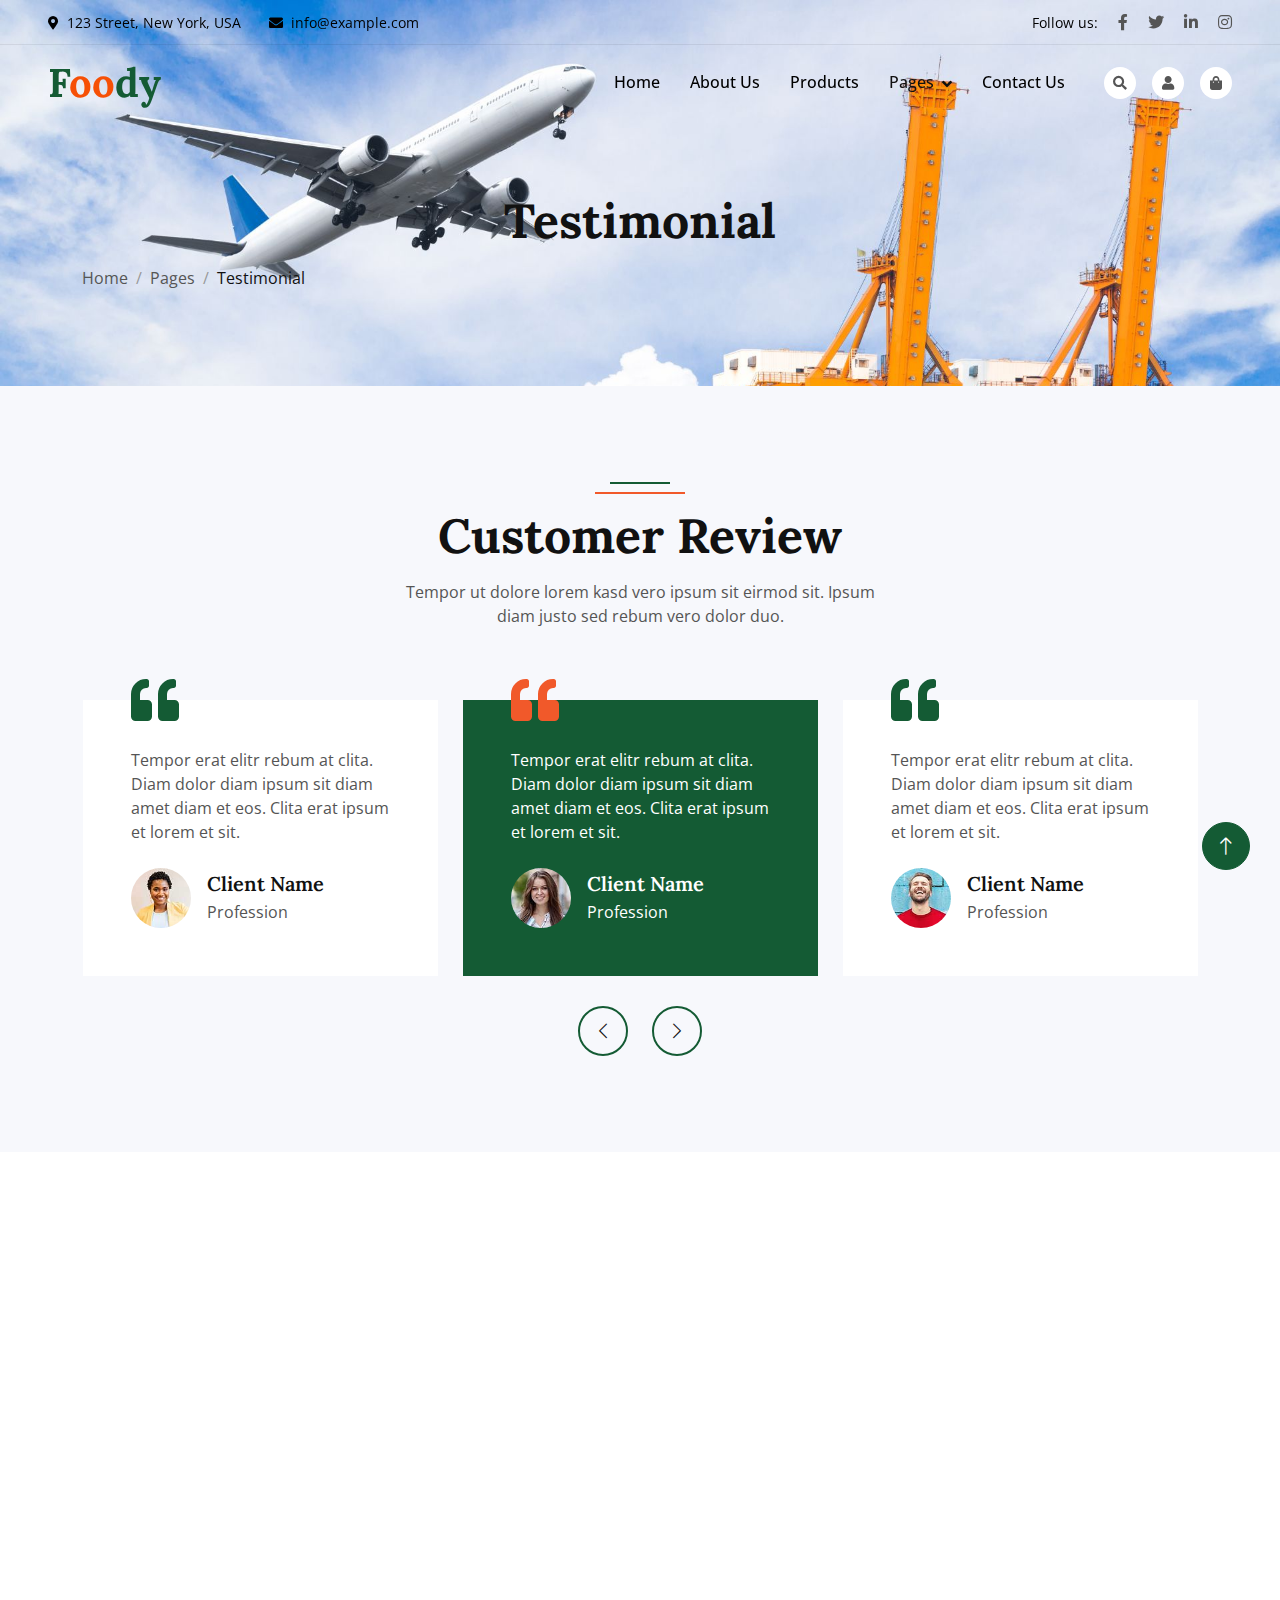
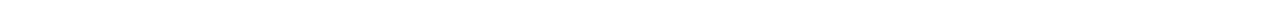
<file: testimonial.html>
<!DOCTYPE html>
<html lang="en">

<head>
    <meta charset="utf-8">
    <title>Foody - Organic Food Website Template</title>
    <meta content="width=device-width, initial-scale=1.0" name="viewport">
    <meta content="" name="keywords">
    <meta content="" name="description">

    <!-- Favicon -->
    <link href="img/favicon.ico" rel="icon">

    <!-- Google Web Fonts -->
    <link rel="preconnect" href="https://fonts.googleapis.com">
    <link rel="preconnect" href="https://fonts.gstatic.com" crossorigin>
    <link href="https://fonts.googleapis.com/css2?family=Open+Sans:wght@400;500&family=Lora:wght@600;700&display=swap" rel="stylesheet"> 

    <!-- Icon Font Stylesheet -->
    <link href="https://cdnjs.cloudflare.com/ajax/libs/font-awesome/5.10.0/css/all.min.css" rel="stylesheet">
    <link href="https://cdn.jsdelivr.net/npm/bootstrap-icons@1.4.1/font/bootstrap-icons.css" rel="stylesheet">

    <!-- Libraries Stylesheet -->
    <link href="lib/animate/animate.min.css" rel="stylesheet">
    <link href="lib/owlcarousel/assets/owl.carousel.min.css" rel="stylesheet">

    <!-- Customized Bootstrap Stylesheet -->
    <link href="css/bootstrap.min.css" rel="stylesheet">

    <!-- Template Stylesheet -->
    <link href="css/style.css" rel="stylesheet">
</head>

<body>
    <!-- Spinner Start -->
    <div id="spinner" class="show bg-white position-fixed translate-middle w-100 vh-100 top-50 start-50 d-flex align-items-center justify-content-center">
        <div class="spinner-border text-primary" role="status"></div>
    </div>
    <!-- Spinner End -->


    <!-- Navbar Start -->
    <div class="container-fluid fixed-top px-0 wow fadeIn" data-wow-delay="0.1s">
        <div class="top-bar row gx-0 align-items-center d-none d-lg-flex">
            <div class="col-lg-6 px-5 text-start">
                <small><i class="fa fa-map-marker-alt me-2"></i>123 Street, New York, USA</small>
                <small class="ms-4"><i class="fa fa-envelope me-2"></i>info@example.com</small>
            </div>
            <div class="col-lg-6 px-5 text-end">
                <small>Follow us:</small>
                <a class="text-body ms-3" href=""><i class="fab fa-facebook-f"></i></a>
                <a class="text-body ms-3" href=""><i class="fab fa-twitter"></i></a>
                <a class="text-body ms-3" href=""><i class="fab fa-linkedin-in"></i></a>
                <a class="text-body ms-3" href=""><i class="fab fa-instagram"></i></a>
            </div>
        </div>

        <nav class="navbar navbar-expand-lg navbar-light py-lg-0 px-lg-5 wow fadeIn" data-wow-delay="0.1s">
            <a href="index.html" class="navbar-brand ms-4 ms-lg-0">
                <h1 class="fw-bold text-primary m-0">F<span class="text-secondary">oo</span>dy</h1>
            </a>
            <button type="button" class="navbar-toggler me-4" data-bs-toggle="collapse" data-bs-target="#navbarCollapse">
                <span class="navbar-toggler-icon"></span>
            </button>
            <div class="collapse navbar-collapse" id="navbarCollapse">
                <div class="navbar-nav ms-auto p-4 p-lg-0">
                    <a href="index.html" class="nav-item nav-link">Home</a>
                    <a href="about.html" class="nav-item nav-link">About Us</a>
                    <a href="product.html" class="nav-item nav-link">Products</a>
                    <div class="nav-item dropdown">
                        <a href="#" class="nav-link dropdown-toggle active" data-bs-toggle="dropdown">Pages</a>
                        <div class="dropdown-menu m-0">
                            <a href="blog.html" class="dropdown-item">Blog Grid</a>
                            <a href="feature.html" class="dropdown-item">Our Features</a>
                            <a href="testimonial.html" class="dropdown-item active">Testimonial</a>
                            <a href="404.html" class="dropdown-item">404 Page</a>
                        </div>
                    </div>
                    <a href="contact.html" class="nav-item nav-link">Contact Us</a>
                </div>
                <div class="d-none d-lg-flex ms-2">
                    <a class="btn-sm-square bg-white rounded-circle ms-3" href="">
                        <small class="fa fa-search text-body"></small>
                    </a>
                    <a class="btn-sm-square bg-white rounded-circle ms-3" href="">
                        <small class="fa fa-user text-body"></small>
                    </a>
                    <a class="btn-sm-square bg-white rounded-circle ms-3" href="">
                        <small class="fa fa-shopping-bag text-body"></small>
                    </a>
                </div>
            </div>
        </nav>
    </div>
    <!-- Navbar End -->


    <!-- Page Header Start -->
    <div class="container-fluid page-header wow fadeIn" data-wow-delay="0.1s">
        <div class="container">
            <h1 class="display-3 mb-3 animated slideInDown">Testimonial</h1>
            <nav aria-label="breadcrumb animated slideInDown">
                <ol class="breadcrumb mb-0">
                    <li class="breadcrumb-item"><a class="text-body" href="#">Home</a></li>
                    <li class="breadcrumb-item"><a class="text-body" href="#">Pages</a></li>
                    <li class="breadcrumb-item text-dark active" aria-current="page">Testimonial</li>
                </ol>
            </nav>
        </div>
    </div>
    <!-- Page Header End -->


    <!-- Testimonial Start -->
    <div class="container-fluid bg-light bg-icon py-6">
        <div class="container">
            <div class="section-header text-center mx-auto mb-5 wow fadeInUp" data-wow-delay="0.1s" style="max-width: 500px;">
                <h1 class="display-5 mb-3">Customer Review</h1>
                <p>Tempor ut dolore lorem kasd vero ipsum sit eirmod sit. Ipsum diam justo sed rebum vero dolor duo.</p>
            </div>
            <div class="owl-carousel testimonial-carousel wow fadeInUp" data-wow-delay="0.1s">
                <div class="testimonial-item position-relative bg-white p-5 mt-4">
                    <i class="fa fa-quote-left fa-3x text-primary position-absolute top-0 start-0 mt-n4 ms-5"></i>
                    <p class="mb-4">Tempor erat elitr rebum at clita. Diam dolor diam ipsum sit diam amet diam et eos. Clita erat ipsum et lorem et sit.</p>
                    <div class="d-flex align-items-center">
                        <img class="flex-shrink-0 rounded-circle" src="img/testimonial-1.jpg" alt="">
                        <div class="ms-3">
                            <h5 class="mb-1">Client Name</h5>
                            <span>Profession</span>
                        </div>
                    </div>
                </div>
                <div class="testimonial-item position-relative bg-white p-5 mt-4">
                    <i class="fa fa-quote-left fa-3x text-primary position-absolute top-0 start-0 mt-n4 ms-5"></i>
                    <p class="mb-4">Tempor erat elitr rebum at clita. Diam dolor diam ipsum sit diam amet diam et eos. Clita erat ipsum et lorem et sit.</p>
                    <div class="d-flex align-items-center">
                        <img class="flex-shrink-0 rounded-circle" src="img/testimonial-2.jpg" alt="">
                        <div class="ms-3">
                            <h5 class="mb-1">Client Name</h5>
                            <span>Profession</span>
                        </div>
                    </div>
                </div>
                <div class="testimonial-item position-relative bg-white p-5 mt-4">
                    <i class="fa fa-quote-left fa-3x text-primary position-absolute top-0 start-0 mt-n4 ms-5"></i>
                    <p class="mb-4">Tempor erat elitr rebum at clita. Diam dolor diam ipsum sit diam amet diam et eos. Clita erat ipsum et lorem et sit.</p>
                    <div class="d-flex align-items-center">
                        <img class="flex-shrink-0 rounded-circle" src="img/testimonial-3.jpg" alt="">
                        <div class="ms-3">
                            <h5 class="mb-1">Client Name</h5>
                            <span>Profession</span>
                        </div>
                    </div>
                </div>
                <div class="testimonial-item position-relative bg-white p-5 mt-4">
                    <i class="fa fa-quote-left fa-3x text-primary position-absolute top-0 start-0 mt-n4 ms-5"></i>
                    <p class="mb-4">Tempor erat elitr rebum at clita. Diam dolor diam ipsum sit diam amet diam et eos. Clita erat ipsum et lorem et sit.</p>
                    <div class="d-flex align-items-center">
                        <img class="flex-shrink-0 rounded-circle" src="img/testimonial-4.jpg" alt="">
                        <div class="ms-3">
                            <h5 class="mb-1">Client Name</h5>
                            <span>Profession</span>
                        </div>
                    </div>
                </div>
            </div>
        </div>
    </div>
    <!-- Testimonial End -->


    <!-- Footer Start -->
    <div class="container-fluid bg-dark footer pt-5 wow fadeIn" data-wow-delay="0.1s">
        <div class="container py-5">
            <div class="row g-5">
                <div class="col-lg-3 col-md-6">
                    <h1 class="fw-bold text-primary mb-4">F<span class="text-secondary">oo</span>dy</h1>
                    <p>Diam dolor diam ipsum sit. Aliqu diam amet diam et eos. Clita erat ipsum et lorem et sit, sed stet lorem sit clita</p>
                    <div class="d-flex pt-2">
                        <a class="btn btn-square btn-outline-light rounded-circle me-1" href=""><i class="fab fa-twitter"></i></a>
                        <a class="btn btn-square btn-outline-light rounded-circle me-1" href=""><i class="fab fa-facebook-f"></i></a>
                        <a class="btn btn-square btn-outline-light rounded-circle me-1" href=""><i class="fab fa-youtube"></i></a>
                        <a class="btn btn-square btn-outline-light rounded-circle me-0" href=""><i class="fab fa-linkedin-in"></i></a>
                    </div>
                </div>
                <div class="col-lg-3 col-md-6">
                    <h4 class="text-light mb-4">Address</h4>
                    <p><i class="fa fa-map-marker-alt me-3"></i>123 Street, New York, USA</p>
                    <p><i class="fa fa-phone-alt me-3"></i>+012 345 67890</p>
                    <p><i class="fa fa-envelope me-3"></i>info@example.com</p>
                </div>
                <div class="col-lg-3 col-md-6">
                    <h4 class="text-light mb-4">Quick Links</h4>
                    <a class="btn btn-link" href="">About Us</a>
                    <a class="btn btn-link" href="">Contact Us</a>
                    <a class="btn btn-link" href="">Our Services</a>
                    <a class="btn btn-link" href="">Terms & Condition</a>
                    <a class="btn btn-link" href="">Support</a>
                </div>
                <div class="col-lg-3 col-md-6">
                    <h4 class="text-light mb-4">Newsletter</h4>
                    <p>Dolor amet sit justo amet elitr clita ipsum elitr est.</p>
                    <div class="position-relative mx-auto" style="max-width: 400px;">
                        <input class="form-control bg-transparent w-100 py-3 ps-4 pe-5" type="text" placeholder="Your email">
                        <button type="button" class="btn btn-primary py-2 position-absolute top-0 end-0 mt-2 me-2">SignUp</button>
                    </div>
                </div>
            </div>
        </div>
        <div class="container-fluid copyright">
            <div class="container">
                <div class="row">
                    <div class="col-md-6 text-center text-md-start mb-3 mb-md-0">
                        &copy; <a href="#">Your Site Name</a>, All Right Reserved.
                    </div>
                    <div class="col-md-6 text-center text-md-end">
                        <!--/*** This template is free as long as you keep the footer author’s credit link/attribution link/backlink. If you'd like to use the template without the footer author’s credit link/attribution link/backlink, you can purchase the Credit Removal License from "https://htmlcodex.com/credit-removal". Thank you for your support. ***/-->
                        Designed By <a href="https://htmlcodex.com">HTML Codex</a>
                        <br>Distributed By: <a href="https://themewagon.com" target="_blank">ThemeWagon</a>
                    </div>
                </div>
            </div>
        </div>
    </div>
    <!-- Footer End -->


    <!-- Back to Top -->
    <a href="#" class="btn btn-lg btn-primary btn-lg-square rounded-circle back-to-top"><i class="bi bi-arrow-up"></i></a>


    <!-- JavaScript Libraries -->
    <script src="https://code.jquery.com/jquery-3.4.1.min.js"></script>
    <script src="https://cdn.jsdelivr.net/npm/bootstrap@5.0.0/dist/js/bootstrap.bundle.min.js"></script>
    <script src="lib/wow/wow.min.js"></script>
    <script src="lib/easing/easing.min.js"></script>
    <script src="lib/waypoints/waypoints.min.js"></script>
    <script src="lib/owlcarousel/owl.carousel.min.js"></script>

    <!-- Template Javascript -->
    <script src="js/main.js"></script>
</body>

</html>
</file>
<file: css/style.css>
/********** Template CSS **********/
:root {
    --primary: #145b34;
    --secondary: #f1592a;
    --light: #F7F8FC;
    --dark: #111111;
}

.back-to-top {
    position: fixed;
    display: none;
    right: 30px;
    bottom: 30px;
    z-index: 99;
}

.my-6 {
    margin-top: 6rem;
    margin-bottom: 6rem;
}

.py-6 {
    padding-top: 6rem;
    padding-bottom: 6rem;
}

.bg-icon {
    /* background: url(../img/bg-icon.png) center center repeat;
    background-size: contain; */
}


/*** Spinner ***/
#spinner {
    opacity: 0;
    visibility: hidden;
    transition: opacity .5s ease-out, visibility 0s linear .5s;
    z-index: 99999;
}

#spinner.show {
    transition: opacity .5s ease-out, visibility 0s linear 0s;
    visibility: visible;
    opacity: 1;
}


/*** Button ***/
.btn {
    font-weight: 500;
    transition: .5s;
}

.btn.btn-primary,
.btn.btn-secondary,
.btn.btn-outline-primary:hover,
.btn.btn-outline-secondary:hover {
    color: #FFFFFF;
}

.btn-square {
    width: 38px;
    height: 38px;
}

.btn-sm-square {
    width: 32px;
    height: 32px;
}

.btn-lg-square {
    width: 48px;
    height: 48px;
}

.btn-square,
.btn-sm-square,
.btn-lg-square {
    padding: 0;
    display: flex;
    align-items: center;
    justify-content: center;
    font-weight: normal;
}


/*** Navbar ***/

.nav_logo{
  @media(min-width:765px){
    width: 200px;
  }
  @media(max-width:765px){
    width: 100px;
  }
    img{
        width: 100%;
    }
}
.fixed-top {
    transition: .5s;
}

.top-bar {
    height: 45px;
    border-bottom: 1px solid rgba(0, 0, 0, .07);
   
    color: black;
}
.navbar{
    @media(max-width:765px){
        /* padding-top: 3.5rem !important; */
    }
   
}

.navbar .dropdown-toggle::after {
    border: none;
    content: "\f107";
    font-family: "Font Awesome 5 Free";
    font-weight: 900;
    vertical-align: middle;
    margin-left: 8px;
}

.navbar .navbar-nav .nav-link {
    padding: 25px 15px;
    color: black;
    font-weight: 500;
    outline: none;
}

.navbar .navbar-nav .nav-link:hover,
.navbar .navbar-nav .nav-link.active {
    color: var(--dark);
}

@media (max-width: 991.98px) {
    .navbar .navbar-nav {
        margin-top: 10px;
        border-top: 1px solid rgba(0, 0, 0, .07);
        background: #FFFFFF;
    }

    .navbar .navbar-nav .nav-link {
        padding: 10px 0;
    }
}

@media (min-width: 992px) {
    .navbar .nav-item .dropdown-menu {
        display: block;
        visibility: hidden;
        top: 100%;
        transform: rotateX(-75deg);
        transform-origin: 0% 0%;
        transition: .5s;
        opacity: 0;
    }

    .navbar .nav-item:hover .dropdown-menu {
        transform: rotateX(0deg);
        visibility: visible;
        transition: .5s;
        opacity: 1;
    }
}


/*** Header ***/
.carousel-caption {
    top: 0;
    left: 0;
    right: 0;
    bottom: 0;
    display: flex;
    align-items: center;
    justify-content: center;
    text-align: start;
    z-index: 1;

    .display-2{
        @media(min-width:765px){
            font-size: 3.2rem !important;
        }
        
        @media(max-width:765px){

            font-size: 2rem !important;
        }

    }
}
@media(max-width:765px){
    .carousel-control-prev,
.carousel-control-next{
    display: none;
}
}

.carousel-control-prev,
.carousel-control-next {
    width: 15%;
}

.carousel-control-prev-icon,
.carousel-control-next-icon {
    width: 3rem;
    height: 3rem;
    background-color: var(--primary);
    border: 10px solid var(--primary);
    border-radius: 3rem;
}

@media (max-width: 768px) {
    #header-carousel .carousel-item {
        position: relative;
        min-height: 450px;
    }
    
    #header-carousel .carousel-item img {
        position: absolute;
        width: 100%;
        height: 100%;
        object-fit: cover;
    }
}
.banner{
    position: relative;
}
.banner::before{
    content: "";
    top: 0;
    left: 0;
    position: absolute;
    width: 100%;
    height: 100%;
    background: #ffffff5e;
    z-index: 1;

}

.page-header {
    padding-top: 12rem;
    padding-bottom: 6rem;
    background: url(../img/Untitled\ design.jpg) top right no-repeat;
    background-size: cover;

    h1{
        font-size: 3rem !important;
        text-align: center;
    }
}

.breadcrumb-item+.breadcrumb-item::before {
    color: #999999;
}


/*** Section Header ***/
.section-header {
    position: relative;
    padding-top: 25px;

   h1{
    text-transform: capitalize;
   }
}
@media (max-width:765px){
    .section-header::before {
        position: absolute;
        content: "";
        width: 60px;
        height: 2px;
        top: 0;
        left: 0;
        right: 0;
        margin: auto;
        /* transform: translateX(-50%); */
        background: var(--primary);
    }
    
    .section-header::after {
        position: absolute;
        content: "";
        width: 90px;
        height: 2px;
        top: 10px;
        left: 0;
        right: 0;
        margin: auto;
        /* transform: translateX(-50%); */
        background: var(--secondary);
    }
    
}
@media (min-width:765px){
    .section-header::before {
        position: absolute;
        content: "";
        width: 60px;
        height: 2px;
        top: 0;
        left: 50%;
        transform: translateX(-50%);
        background: var(--primary);
    }
    
    .section-header::after {
        position: absolute;
        content: "";
        width: 90px;
        height: 2px;
        top: 10px;
        left: 50%;
        transform: translateX(-50%);
        background: var(--secondary);
    }
}



.section-header.text-start::before,
.section-header.text-start::after {
    left: 0;
    transform: translateX(0);
}

@media(max-width:765px){
  
    p{
        font-size: 14px  !important;
    }
    .section-header{
        text-align: center !important;
    }

}

/*** About ***/

#about{
    @media(max-width:765px){
        text-align: center;
        p{
            font-size: 14px  !important;
        }
    
    }
}
.about-img img {
    position: relative;
    z-index: 2;
}

.about-img::before {
    position: absolute;
    content: "";
    top: 0;
    left: -50%;
    width: 100%;
    height: 100%;
    background-image: -webkit-repeating-radial-gradient(#FFFFFF, #EEEEEE 5px, transparent 5px, transparent 10px);
    background-image: -moz-repeating-radial-gradient(#FFFFFF, #EEEEEE 5px, transparent 5px, transparent 10px);
    background-image: -ms-repeating-radial-gradient(#FFFFFF, #EEEEEE 5px, transparent 5px, transparent 10px);
    background-image: -o-repeating-radial-gradient(#FFFFFF, #EEEEEE 5px, transparent 5px, transparent 10px);
    background-image: repeating-radial-gradient(#FFFFFF, #EEEEEE 5px, transparent 5px, transparent 10px);
    background-size: 20px 20px;
    transform: skew(20deg);
    z-index: 1;
}


/*** Product ***/
.nav-pills .nav-item .btn {
    color: var(--dark);
}

.nav-pills .nav-item .btn:hover,
.nav-pills .nav-item .btn.active {
    color: #FFFFFF;
}

.product-item {
    box-shadow: 0 0 45px rgba(0, 0, 0, .07);

    @media(max-width:765px){
       padding: 1rem;
    
    }
}

.product-item img {
    transition: .5s;
}

.product-item:hover img {
    transform: scale(1.1);
}

.product-item small a:hover {
    color: var(--primary) !important;
}


/*** Testimonial ***/
.testimonial-carousel .owl-item .testimonial-item img {
    width: 60px;
    height: 60px;
}

.testimonial-carousel .owl-item .testimonial-item,
.testimonial-carousel .owl-item .testimonial-item * {
    transition: .5s;
}

.testimonial-carousel .owl-item.center .testimonial-item {
    background: var(--primary) !important;
}

.testimonial-carousel .owl-item.center .testimonial-item * {
    color: #FFFFFF !important;
}

.testimonial-carousel .owl-item.center .testimonial-item i {
    color: var(--secondary) !important;
}

.testimonial-carousel .owl-nav {
    margin-top: 30px;
    display: flex;
    justify-content: center;
}

.testimonial-carousel .owl-nav .owl-prev,
.testimonial-carousel .owl-nav .owl-next {
    margin: 0 12px;
    width: 50px;
    height: 50px;
    display: flex;
    align-items: center;
    justify-content: center;
    color: var(--dark);
    border: 2px solid var(--primary);
    border-radius: 50px;
    font-size: 18px;
    transition: .5s;
}

.testimonial-carousel .owl-nav .owl-prev:hover,
.testimonial-carousel .owl-nav .owl-next:hover {
    color: #FFFFFF;
    background: var(--primary);
}


/*** Footer ***/
.footer {
    color: #999999;
}

.footer .btn.btn-link {
    display: block;
    margin-bottom: 5px;
    padding: 0;
    text-align: left;
    color: #999999;
    font-weight: normal;
    text-transform: capitalize;
    transition: .3s;

    @media(max-width:765px){
        text-align: center !important;
    }
}

.footer .btn.btn-link::before {
    position: relative;
    content: "\f105";
    font-family: "Font Awesome 5 Free";
    font-weight: 900;
    color: #999999;
    margin-right: 10px;
}

.footer .btn.btn-link:hover {
    color: var(--light);
    letter-spacing: 1px;
    box-shadow: none;
}

.footer .copyright {
    padding: 25px 0;
    font-size: 15px;
    border-top: 1px solid rgba(256, 256, 256, .1);
}

.footer .copyright a {
    color: var(--light);
}

.footer .copyright a:hover {
    color: var(--primary);
}


/* =============feature================= */

.features{
    img{
        width: 100%;
        filter: invert(40%) sepia(89%) saturate(993%) hue-rotate(340deg) brightness(94%) contrast(101%);
    }
    .f_img{
        width: 90px;
        margin: auto;
    }
    h4{
        color: var(--primary);
    }
}

/* ============footer contact button=============== */

.ft_contact{

    @media(max-width:765px){
      h1{
        font-size: 2rem !important;
      }  
      text-align: center;
    }
    @media(min-width:765px){
        h1{
            font-size: 2.8rem !important;
        }
    }
}
/* ============footer contact button=============== */

/* ==============footer==================== */
.footer{
    @media(max-width:765px){
       text-align: center;
       .ft_social{
        justify-content: center;
       }
    }
    .ft_logo{

        @media(max-width:765px){
            margin: auto;
        }
        width: 150px;
        transform: translateY(-23px);
        img{
            width: 100%;
        }
    }
}

/* ==============footer==================== */

/* ============================quick contact================== */
.quick_whtsp{
    font-size: 20px;
      width: 50px;
      height: 50px;
      display: flex;
      padding: 10px;
      align-items: center;
      justify-content: center;
      color: white;
      border: 2px solid;
      border-radius: 5px;
      position: fixed;
      right: 10px;
      bottom: 25%;
      z-index: 999;
      background: linear-gradient(15deg, #15774a, #26a76b);
  }
  .quick_call{
    font-size: 18px;
    width: 50px;
    height: 50px;
    display: flex;
    padding: 10px;
    align-items: center;
    justify-content: center;
    color: white;
    border: 2px solid;
    border-radius: 5px;
    position: fixed;
    right: 10px;
    bottom: 15%;
    z-index: 999;
    background: linear-gradient(15deg, #155573, #3389b1);
  }
  /* ================quick contact========================= */
</file>
